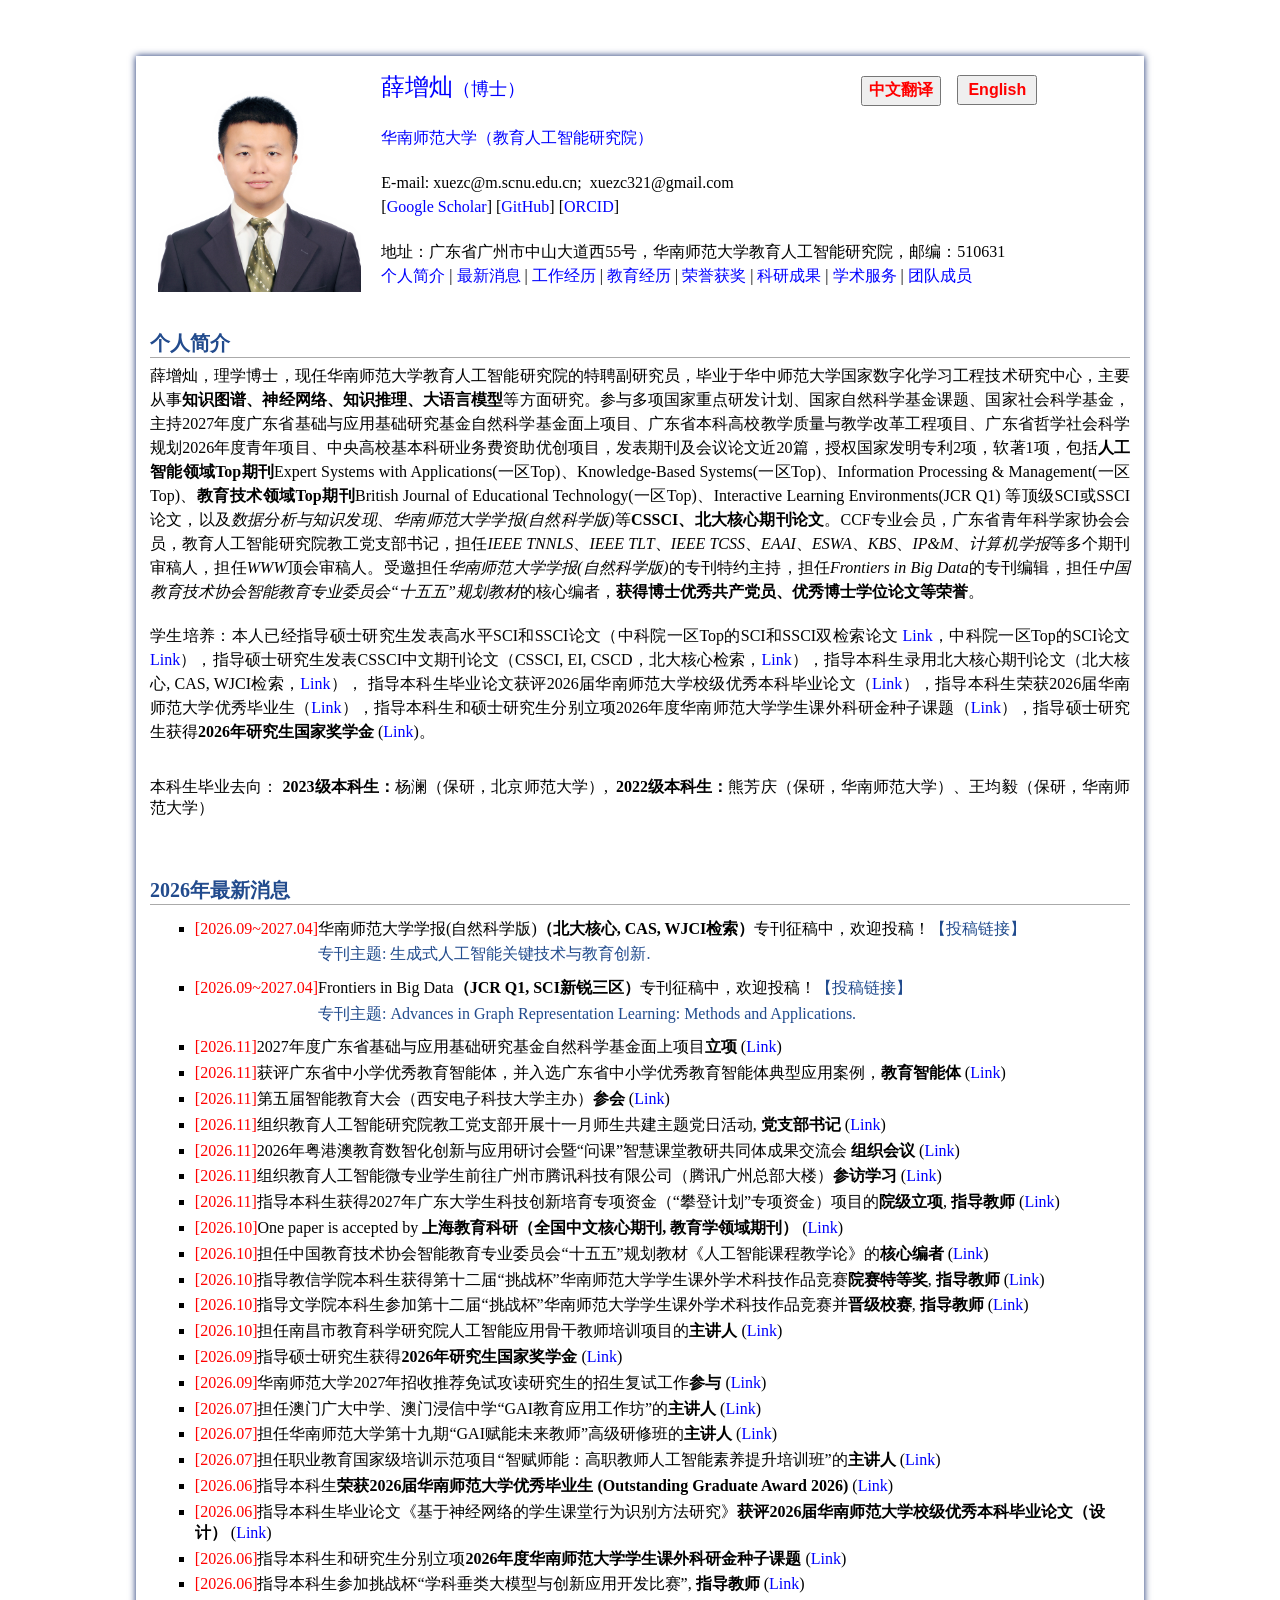
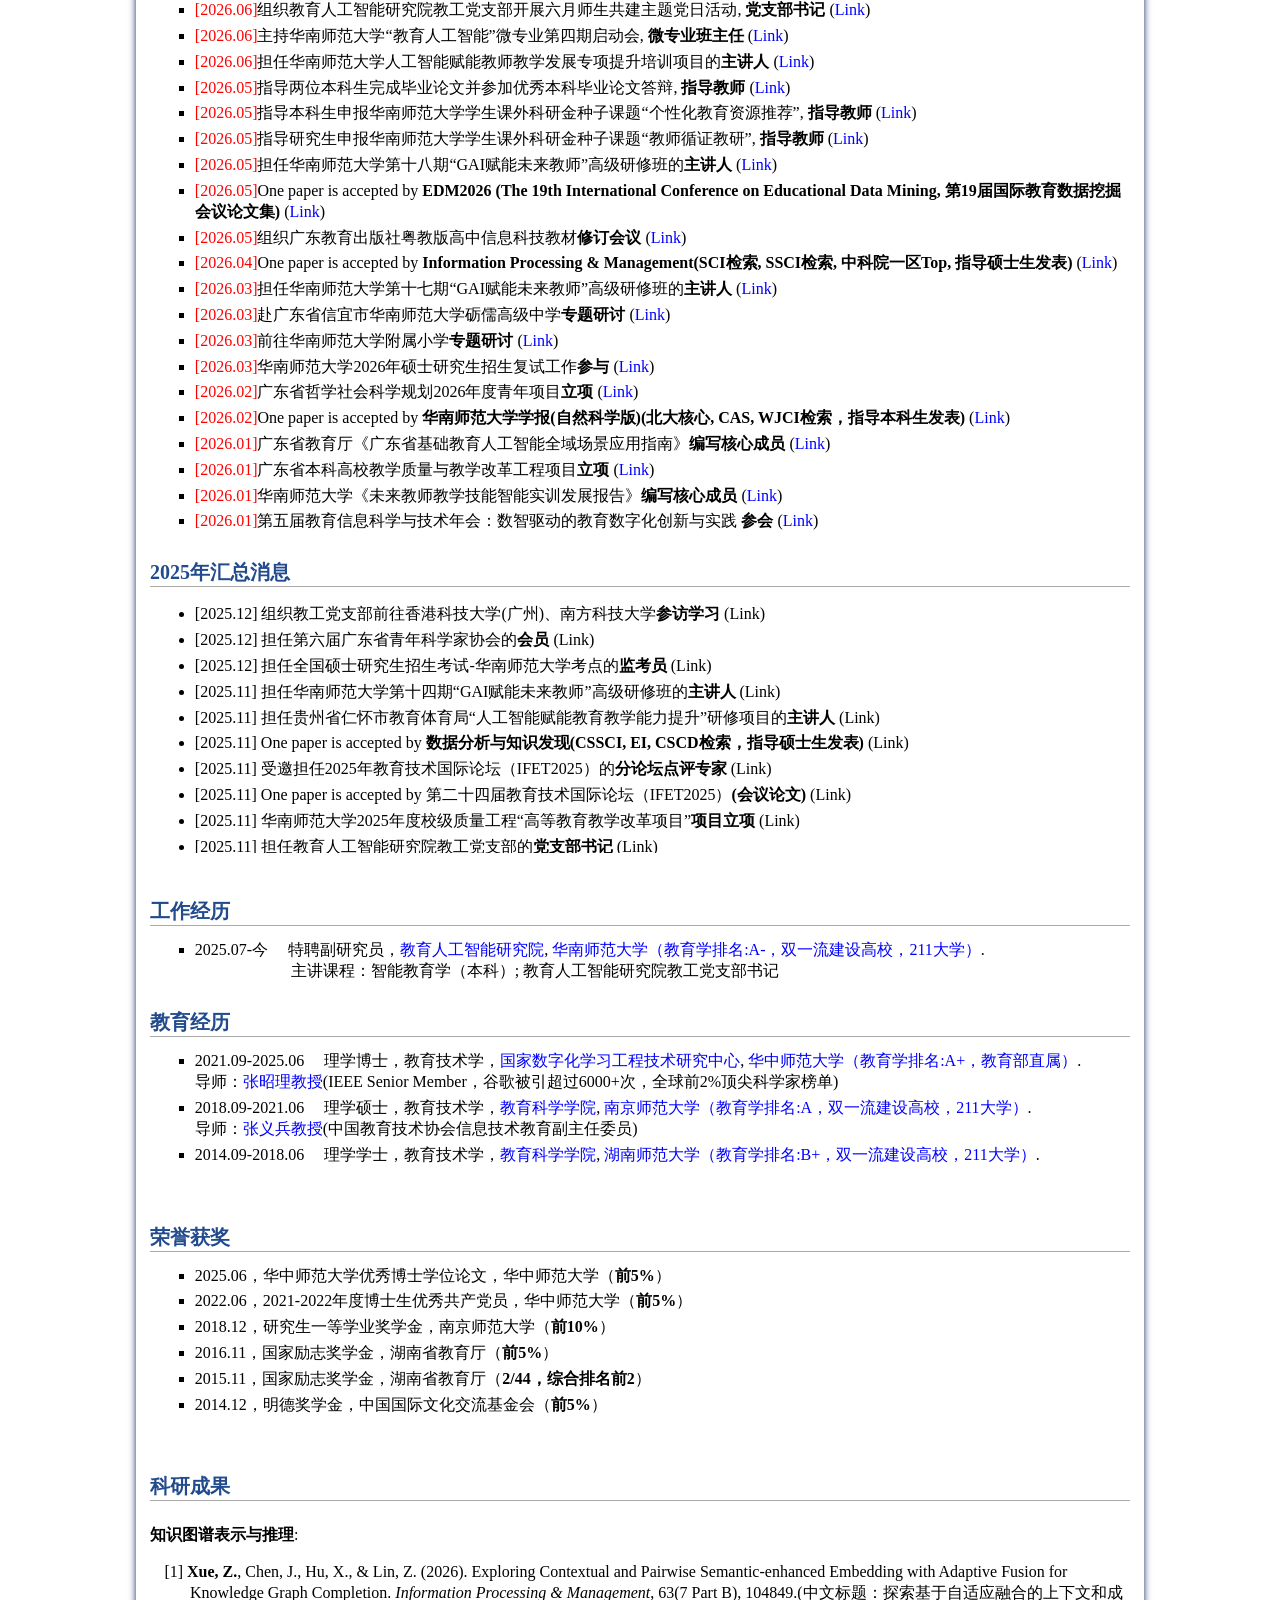
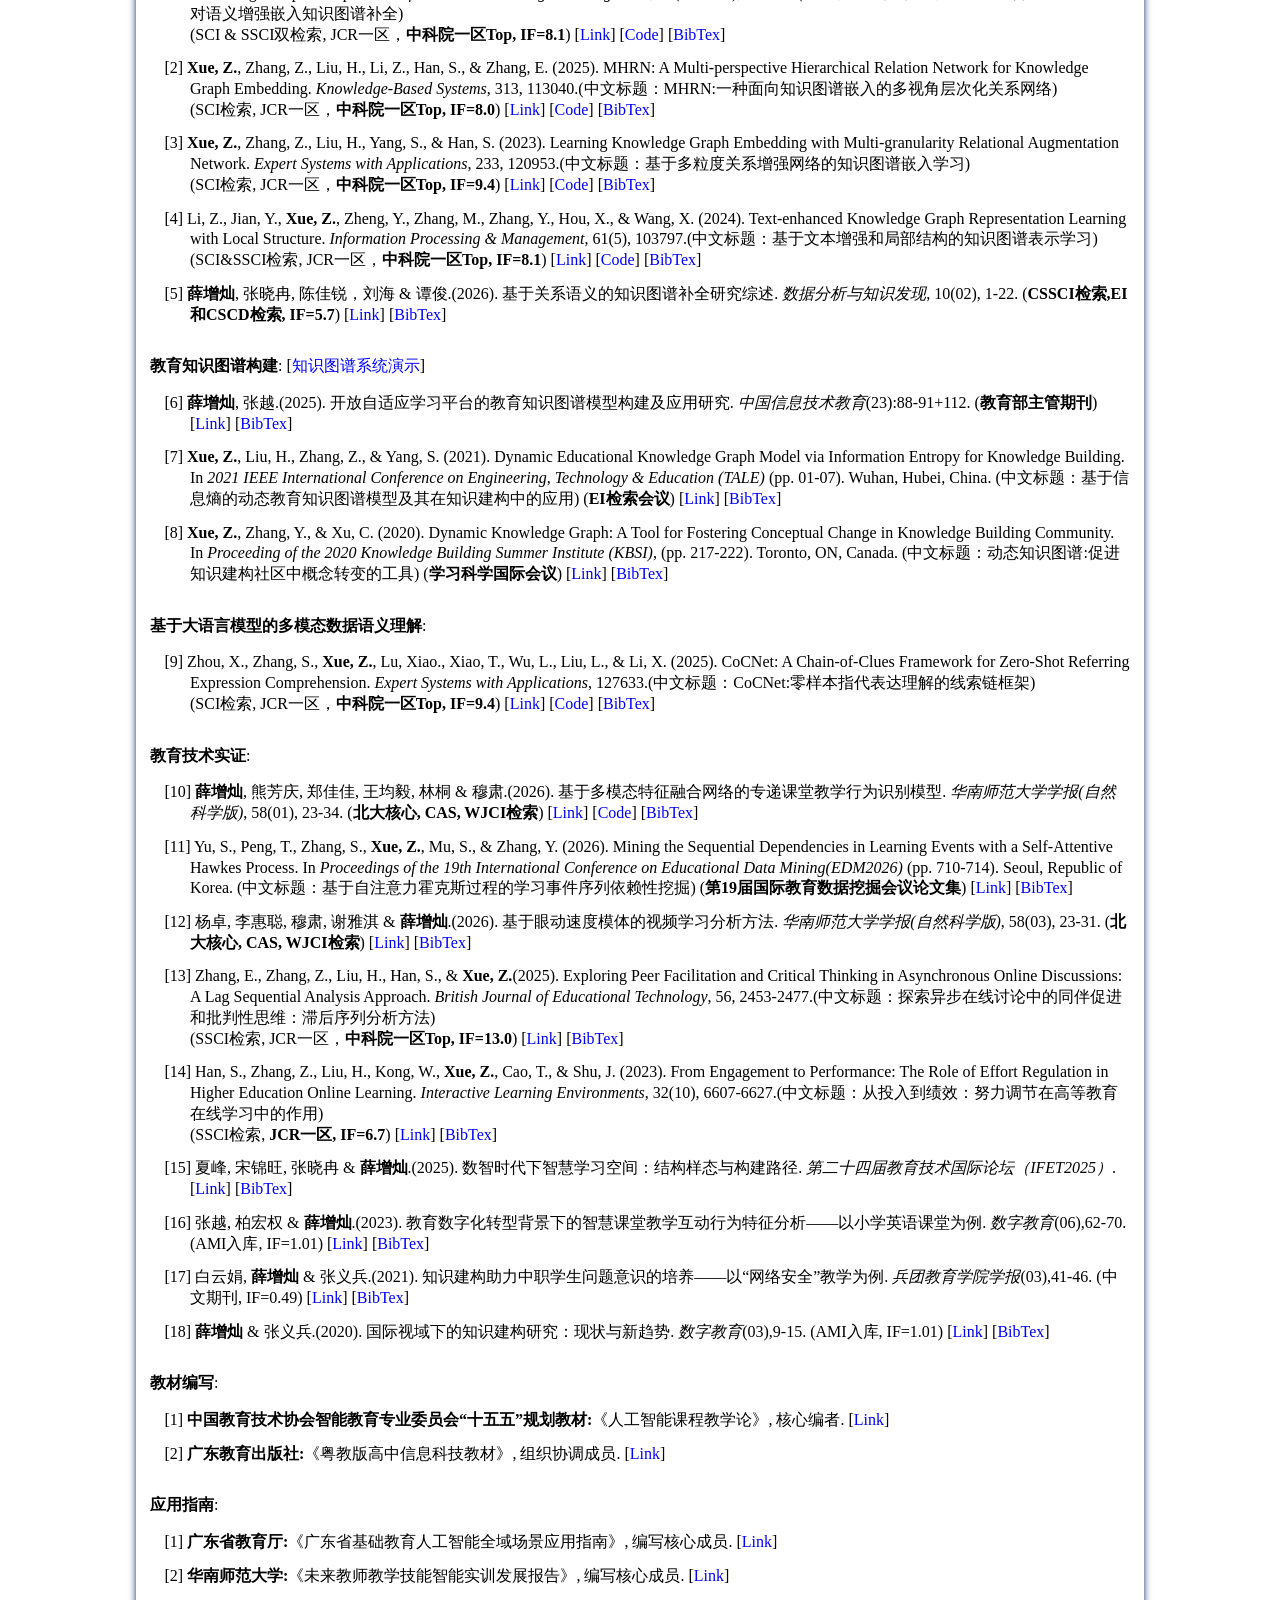
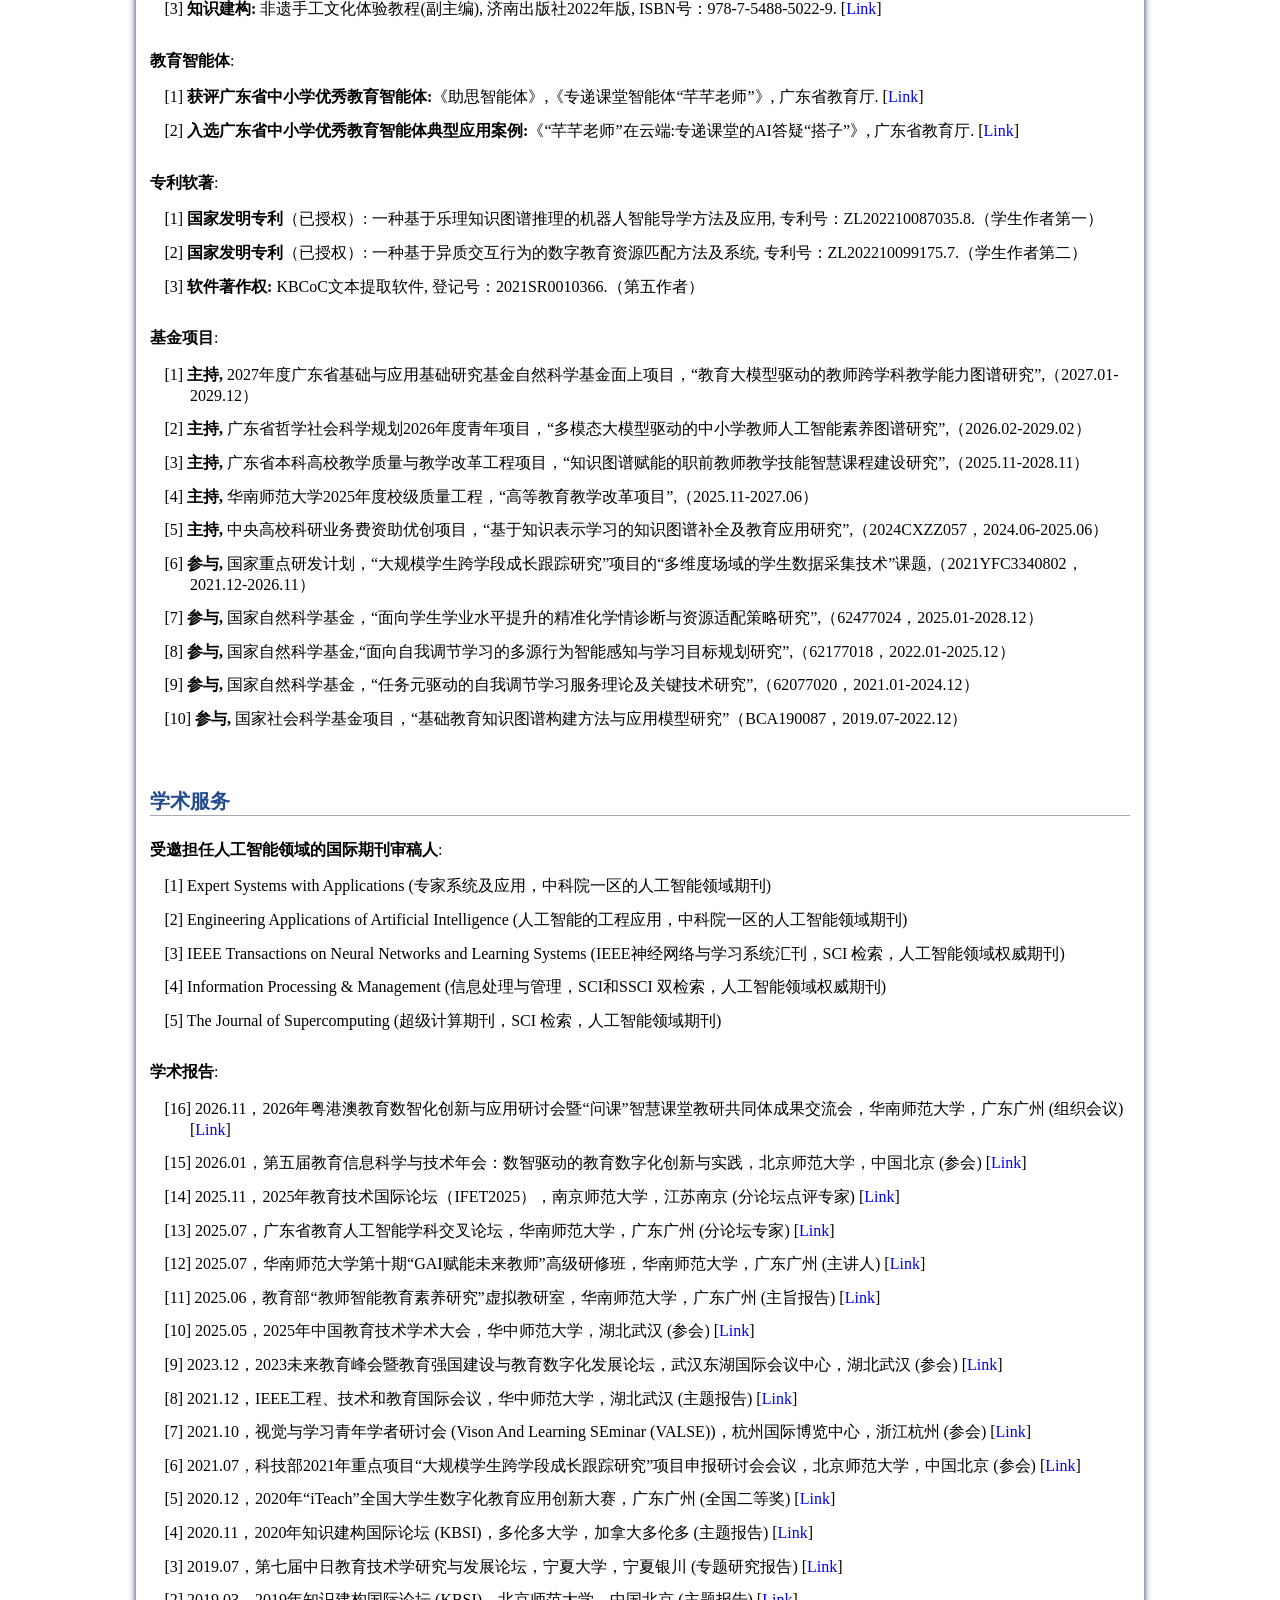
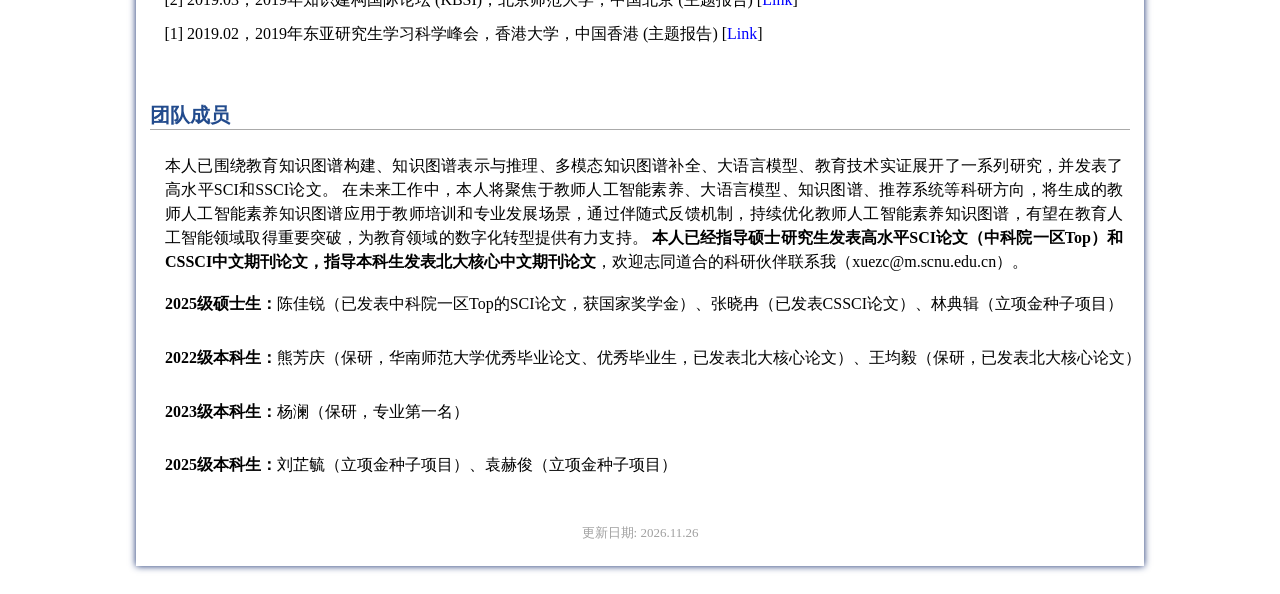
<file: index.html>
<!DOCTYPE html PUBLIC "-//W3C//DTD XHTML 1.1//EN" "http://www.w3.org/TR/xhtml11/DTD/xhtml11.dtd">
<html xmlns="http://www.w3.org/1999/xhtml" xml:lang="en">
<head>
<meta name="robots" content="index, follow" />
<meta name="generator" content="jemdoc, see http://jemdoc.jaboc.net/" />
<meta http-equiv="Content-Type" content="text/html;charset=utf-8" />
<meta name="keywords" content="Zengcan Xue, Central China Normal University">
<link rel="stylesheet" href="./Files/jemdoc.css" type="text/css" />
<script src="jquery.min.js"></script>
<link rel="shortcut icon" href="./Files/favicon.ico">
<title>Zengcan Xue</title>
</head>
 
 
<body>

<a id="home" class="anchor"></a>
<div id="container"> 
<div class="container"> 

<table class="imgtable"><tr><td>

<a href="./"><img src="./Files/Zengcan_Xue.jpg" alt="" height="215px" /></a>&nbsp;</td>
<!-- <td align="left"><p><a href="./"><font size="5">薛增灿</font><font size="4"; font style="font-family:Microsoft YaHei">（博士研究生）</font><font size="4"></font></a><br /> -->
<td align="left"><p><a href="./"><font size="5">薛增灿</font><font size="4"; font style="font-family:Microsoft YaHei">（博士）</font></a>&emsp;&emsp;&emsp;&emsp;&emsp;&emsp;&emsp;&emsp;&emsp;&emsp;&emsp;&emsp;&emsp;&emsp;&emsp;&emsp;&emsp;&emsp;&emsp;&emsp;&emsp;<a href="./"><button style="height:30px; width:80px;"><font size="3" color="red"><b>中文翻译</b></font></button></a>&emsp;<a href="./eng.html"><button style="height:30px; width:80px;"><font size="3" color="red"><b>English</b></font></button></a><br />
<br />

<font style="line-height:1.5;">
<a href="https://www.scnu.edu.cn/" target="_blank">华南师范大学</a><a href="http://aied.scnu.edu.cn/" target="_blank">（教育人工智能研究院）</a><br />
<!-- <a href="http://nercel.ccnu.edu.cn/" target="_blank">国家数字化学习工程技术研究中心</a><br /> -->
</font>
<br />

<font style="line-height:1.5;">
E-mail: xuezc@m.scnu.edu.cn;&nbsp;&nbsp;xuezc321@gmail.com <br />
[<a href="https://scholar.google.com/citations?user=dB3uz4kAAAAJ&hl=en&oi=ao" target="_blank">Google Scholar</a>]
[<a href="https://github.com/zengcanxue/" target="_blank">GitHub</a>]
[<a href="https://orcid.org/0000-0002-0703-6036" target="_blank">ORCID</a>]

<!-- [<a href= "./Files/Zengcan_CV.pdf" target="_blank">中文简历PDF</a>]<br /> -->
<br />
</font>
<br />

<font style="line-height:1.5;">
地址：广东省广州市中山大道西55号，华南师范大学教育人工智能研究院，邮编：510631<br />
<class="staffshortcut">
 <A HREF="#Introduction">个人简介</A> |
 <A HREF="#News">最新消息</A> |
 <A HREF="#Work">工作经历</A> |
 <A HREF="#Education">教育经历</A> |
 <A HREF="#Awards">荣誉获奖</A> |
 <A HREF="#Publications">科研成果</A> |
 <!--<A HREF="#Future">未来研究</A> |-->
 <A HREF="#Services">学术服务</A> |
  <A HREF="#Students">团队成员</A> 
</font>
<br />
 

</td></tr></table>


<A NAME="Introduction"><h2>个人简介</h2></A>
<p style="text-align:justify; text-justify:inter-ideograph;">
<font style="line-height:1.5;">
薛增灿，理学博士，现任华南师范大学教育人工智能研究院的特聘副研究员，毕业于华中师范大学国家数字化学习工程技术研究中心，主要从事<b>知识图谱、神经网络、知识推理、大语言模型</b>等方面研究。参与多项国家重点研发计划、国家自然科学基金课题、国家社会科学基金，主持2027年度广东省基础与应用基础研究基金自然科学基金面上项目、广东省本科高校教学质量与教学改革工程项目、广东省哲学社会科学规划2026年度青年项目、中央高校基本科研业务费资助优创项目，发表期刊及会议论文近20篇，授权国家发明专利2项，软著1项，包括<b>人工智能领域Top期刊</b>Expert Systems with Applications(一区Top)、Knowledge-Based Systems(一区Top)、Information Processing & Management(一区Top)、<b>教育技术领域Top期刊</b>British Journal of Educational Technology(一区Top)、Interactive Learning Environments(JCR Q1) 等顶级SCI或SSCI论文，以及<i>数据分析与知识发现</i>、<i>华南师范大学学报(自然科学版)</i>等<b>CSSCI、北大核心期刊论文</b>。CCF专业会员，广东省青年科学家协会会员，教育人工智能研究院教工党支部书记，担任<i>IEEE TNNLS</i>、<i>IEEE TLT</i>、<i>IEEE TCSS</i>、<i>EAAI</i>、<i>ESWA</i>、<i>KBS</i>、<i>IP&M</i>、<i>计算机学报</i>等多个期刊审稿人，担任<i>WWW</i>顶会审稿人。受邀担任<i>华南师范大学学报(自然科学版)</i>的专刊特约主持，担任<i>Frontiers in Big Data</i>的专刊编辑，担任<i>中国教育技术协会智能教育专业委员会“十五五”规划教材</i>的核心编者，<b>获得博士优秀共产党员、优秀博士学位论文等荣誉</b>。
</font>
<br/>
<br/>
<font style="line-height:1.5;">
学生培养：本人已经指导硕士研究生发表高水平SCI和SSCI论文（中科院一区Top的SCI和SSCI双检索论文 <a href="https://www.sciencedirect.com/science/article/pii/S0306457326002402" target="_blank">Link</a>，中科院一区Top的SCI论文 <a href="https://doi.org/10.1016/j.eswa.2025.127633" target="_blank">Link</a>），指导硕士研究生发表CSSCI中文期刊论文（CSSCI, EI, CSCD，北大核心检索，<a href="https://kns.cnki.net/kcms2/article/abstract?v=Jz5IuRg0t00qOaE8B2vV1NI0uGMBuKO5TXzwONFJlWpHMwQhNzYSnb8H0MWw3aN_8jAm45rh27cLYdLhxSb_n9RW2fpgFsH2IvSWLrShPOfHFBR6bCMyisrPWB6TLQDvsoUJpEBCiCn0gcq2G5BkG4WHeTFyDZqblWwVcbQ0Ucm1uar3Nib1lA==&uniplatform=NZKPT&language=CHS" target="_blank">Link</a>），指导本科生录用北大核心期刊论文（北大核心, CAS, WJCI检索，<a href="https://kns.cnki.net/kcms2/article/abstract?v=Omth-A4cfW8BmVZ5CAUQNZ56dzGfHE8_13Sm17bN_2MuZ6y2biBBtGRUne25nlgehoUlIAHpu5E6QihSa3vQSSGb6EAKPgG9rXBCT891HOFe0eBJECBEwxuKi8D3rgzMcvb-wVkEdJu-21Y0lCBiKxcYEa39FBMUYQfR-XjJ7TYhkEr_bkqvSg==&uniplatform=NZKPT&language=CHS" target="_blank">Link</a>），
指导本科生毕业论文获评2026届华南师范大学校级优秀本科毕业论文（<a href="https://jw.scnu.edu.cn/" target="_blank">Link</a>），指导本科生荣获2026届华南师范大学优秀毕业生（<a href="https://jw.scnu.edu.cn/" target="_blank">Link</a>），指导本科生和硕士研究生分别立项2026年度华南师范大学学生课外科研金种子课题（<a href="https://youth.scnu.edu.cn/announce/2026/0605/19090.html" target="_blank">Link</a>），指导硕士研究生获得<b>2026年研究生国家奖学金</b> (<a href="https://statics.scnu.edu.cn/pics/xsb/2025/0704/1751593752340362.pdf" target="_blank">Link</a>)。
</font>
 

<p style="text-align:justify; text-justify:inter-ideograph; padding-top:20px">
 本科生毕业去向：
    <b>2023级本科生：</b>杨澜（保研，北京师范大学）,&nbsp;
    <b>2022级本科生：</b>熊芳庆（保研，华南师范大学）、王均毅（保研，华南师范大学）
</p>

 
</p>
<br />

 
<A NAME="News"><h2>2026年最新消息</h2></A>
<ul>
<li> <font color="#FF0000">[2026.09~2027.04]</font>华南师范大学学报(自然科学版)<b>（北大核心, CAS, WJCI检索）</b>专刊征稿中，欢迎投稿！<a href="https://hnsf.cbpt.cnki.net/EditorE2N/index.aspx?t=1" target="_blank" style="color:#214b8d;">【投稿链接】</a></li>

<p>&nbsp;&nbsp;&nbsp;&nbsp;&nbsp;&nbsp;&nbsp;&nbsp;&nbsp;&nbsp;&nbsp;&nbsp;&nbsp;&nbsp;&nbsp;&nbsp;&nbsp;&nbsp;&nbsp;&nbsp;&nbsp;&nbsp;&nbsp;&nbsp;&nbsp;&nbsp;&nbsp;&nbsp;&nbsp;&nbsp;&nbsp;&nbsp;<a href="https://mp.weixin.qq.com/s/dhhjIxpAhI9_5QtCAtpYKg?scene=1" target="_blank" style="color:#214b8d;">专刊主题: 生成式人工智能关键技术与教育创新.</a></p>

<li> <font color="#FF0000">[2026.09~2027.04]</font>Frontiers in Big Data<b>（JCR Q1, SCI新锐三区）</b>专刊征稿中，欢迎投稿！<a href="https://www.frontiersin.org/research-topics/86587/advances-in-graph-representation-learning-methods-and-applications" target="_blank" style="color:#214b8d;">【投稿链接】</a></li>

<p>&nbsp;&nbsp;&nbsp;&nbsp;&nbsp;&nbsp;&nbsp;&nbsp;&nbsp;&nbsp;&nbsp;&nbsp;&nbsp;&nbsp;&nbsp;&nbsp;&nbsp;&nbsp;&nbsp;&nbsp;&nbsp;&nbsp;&nbsp;&nbsp;&nbsp;&nbsp;&nbsp;&nbsp;&nbsp;&nbsp;&nbsp;&nbsp;<a href="https://mp.weixin.qq.com/s/-kBjruR7-q_QPgoQYM0x0g" target="_blank" style="color:#214b8d;">专刊主题: Advances in Graph Representation Learning: Methods and Applications.</a></p>
 
 <!--<li> <font color="#FF0000">[2026.08]</font>One paper is accepted by <b>华南师范大学学报(自然科学版)(北大核心, CAS, WJCI检索)</b> (<a href="https://kns.cnki.net/kcms2/article/abstract?v=aklyyih3bOfx5nlSkutKYuiJFiMiVUjAxCIxG3WybQVW0e2ov8IcUd7Oj8bmKcLYLIyPll8EdSq4kB_IhNko5zE2PCiQjnVkNBuxwek0f1eHakAyDch667L7RoP3UAOiPR64fKur-weh_jKK8OSEWqh9GYoyNCu2HJZAwy-ke30fee_-aMWuow==&uniplatform=NZKPT&language=CHS" target="_blank">Link</a>) </li>-->
 
 <li> <font color="#FF0000">[2026.11]</font>2027年度广东省基础与应用基础研究基金自然科学基金面上项目<b>立项</b> (<a href="https://gdstc.gd.gov.cn/zwgk_n/tzgg/content/post_4985297.html" target="_blank">Link</a>) </li>
 
 <li> <font color="#FF0000">[2026.11]</font>获评广东省中小学优秀教育智能体，并入选广东省中小学优秀教育智能体典型应用案例，<b>教育智能体</b> (<a href="https://edu.gd.gov.cn/zwgknew/gsgg/content/post_4978723.html" target="_blank">Link</a>) </li>
 
 <li> <font color="#FF0000">[2026.11]</font>第五届智能教育大会（西安电子科技大学主办）<b>参会</b> (<a href="https://ccse.xidian.edu.cn/5th" target="_blank">Link</a>) </li>

 <li> <font color="#FF0000">[2026.11]</font>组织教育人工智能研究院教工党支部开展十一月师生共建主题党日活动, <b>党支部书记</b> (<a href="http://aied.scnu.edu.cn/a/20261121/946.html" target="_blank">Link</a>) </li>

 <li> <font color="#FF0000">[2026.11]</font>2026年粤港澳教育数智化创新与应用研讨会暨“问课”智慧课堂教研共同体成果交流会 <b>组织会议</b> (<a href="http://gd.news.cn/20261108/170afb16802241ccbb5617ad156cd0df/c.html" target="_blank">Link</a>) </li>
 
 <li> <font color="#FF0000">[2026.11]</font>组织教育人工智能微专业学生前往广州市腾讯科技有限公司（腾讯广州总部大楼）<b>参访学习</b> (<a href="http://aied.scnu.edu.cn/a/20261115/937.html" target="_blank">Link</a>) </li>
 
 <li> <font color="#FF0000">[2026.11]</font>指导本科生获得2027年广东大学生科技创新培育专项资金（“攀登计划”专项资金）项目的<b>院级立项</b>, <b>指导教师</b> (<a href="https://youth.scnu.edu.cn/announce/2026/1030/19401.html" target="_blank">Link</a>) </li>

 <li> <font color="#FF0000">[2026.10]</font>One paper is accepted by <b>上海教育科研（全国中文核心期刊, 教育学领域期刊）</b> (<a href="https://navi.cnki.net/knavi/detail?p=aheN1OJ9hiUxdtqmoTFsPtIbt1MlkB3kwPOrSA44vLWgd0QzJFfJoEnbNgJgWhK1yrw80gpbq4keh6lcQViwl5kylCPAuWpiv_0KrONdnCk=" target="_blank">Link</a>) </li>

 <li> <font color="#FF0000">[2026.10]</font>担任中国教育技术协会智能教育专业委员会“十五五”规划教材《人工智能课程教学论》的<b>核心编者</b> (<a href="https://mp.weixin.qq.com/s/7NY-LtolZcdZoAGtXkT17g" target="_blank">Link</a>) </li>

 <li> <font color="#FF0000">[2026.10]</font>指导教信学院本科生获得第十二届“挑战杯”华南师范大学学生课外学术科技作品竞赛<b>院赛特等奖</b>, <b>指导教师</b> (<a href="https://youth.scnu.edu.cn/announce/2026/0929/19293.html" target="_blank">Link</a>) </li>

 <li> <font color="#FF0000">[2026.10]</font>指导文学院本科生参加第十二届“挑战杯”华南师范大学学生课外学术科技作品竞赛并<b>晋级校赛</b>, <b>指导教师</b> (<a href="https://youth.scnu.edu.cn/announce/2026/0929/19293.html" target="_blank">Link</a>) </li>

 <li> <font color="#FF0000">[2026.10]</font>担任南昌市教育科学研究院人工智能应用骨干教师培训项目的<b>主讲人</b> (<a href="https://ncjy.nceduc.cn/info/1059/1415.htm" target="_blank">Link</a>) </li>

 <li> <font color="#FF0000">[2026.09]</font>指导硕士研究生获得<b>2026年研究生国家奖学金</b> (<a href="https://statics.scnu.edu.cn/pics/xsb/2025/0704/1751593752340362.pdf" target="_blank">Link</a>) </li>

 <li> <font color="#FF0000">[2026.09]</font>华南师范大学2027年招收推荐免试攻读研究生的招生复试工作<b>参与</b> (<a href="http://site.scnu.edu.cn/a/20260916/2352.html" target="_blank">Link</a>) </li>

 <li> <font color="#FF0000">[2026.07]</font>担任澳门广大中学、澳门浸信中学“GAI教育应用工作坊”的<b>主讲人</b> (<a href="http://aied.scnu.edu.cn/a/20260725/887.html" target="_blank">Link</a>) </li>

<li> <font color="#FF0000">[2026.07]</font>担任华南师范大学第十九期“GAI赋能未来教师”高级研修班的<b>主讲人</b> (<a href="http://aied.scnu.edu.cn/a/20260723/845.html" target="_blank">Link</a>) </li>

<li> <font color="#FF0000">[2026.07]</font>担任职业教育国家级培训示范项目“智赋师能：高职教师人工智能素养提升培训班”的<b>主讲人</b> (<a href="https://teacher.vocational.smartedu.cn/h/subject/pxsfxm/" target="_blank">Link</a>) </li>

<li> <font color="#FF0000">[2026.06]</font>指导本科生<b>荣获2026届华南师范大学优秀毕业生 (Outstanding Graduate Award 2026)</b> (<a href="https://jw.scnu.edu.cn/" target="_blank">Link</a>) </li>

<li> <font color="#FF0000">[2026.06]</font>指导本科生毕业论文《基于神经网络的学生课堂行为识别方法研究》<b>获评2026届华南师范大学校级优秀本科毕业论文（设计）</b> (<a href="https://jw.scnu.edu.cn/" target="_blank">Link</a>) </li>

<li> <font color="#FF0000">[2026.06]</font>指导本科生和研究生分别立项<b>2026年度华南师范大学学生课外科研金种子课题</b> (<a href="https://youth.scnu.edu.cn/announce/2026/0605/19090.html" target="_blank">Link</a>) </li>

<li> <font color="#FF0000">[2026.06]</font>指导本科生参加挑战杯“学科垂类大模型与创新应用开发比赛”, <b>指导教师</b> (<a href="https://youth.scnu.edu.cn/announce/2026/0430/19032.html" target="_blank">Link</a>) </li>

<li> <font color="#FF0000">[2026.06]</font>组织教育人工智能研究院教工党支部开展六月师生共建主题党日活动, <b>党支部书记</b> (<a href="http://aied.scnu.edu.cn/a/20260626/833.html" target="_blank">Link</a>) </li>

<li> <font color="#FF0000">[2026.06]</font>主持华南师范大学“教育人工智能”微专业第四期启动会, <b>微专业班主任</b> (<a href="http://aied.scnu.edu.cn/a/20260616/829.html" target="_blank">Link</a>) </li>
 
<li> <font color="#FF0000">[2026.06]</font>担任华南师范大学人工智能赋能教师教学发展专项提升培训项目的<b>主讲人</b> (<a href="https://news.scnu.edu.cn/73081/4" target="_blank">Link</a>) </li>

<li> <font color="#FF0000">[2026.05]</font>指导两位本科生完成毕业论文并参加优秀本科毕业论文答辩, <b>指导教师</b> (<a href="https://lib.scnu.edu.cn/resource/xueweilunwen/guancangzhibenxueweilunwenfenb/" target="_blank">Link</a>) </li>

<li> <font color="#FF0000">[2026.05]</font>指导本科生申报华南师范大学学生课外科研金种子课题“个性化教育资源推荐”, <b>指导教师</b> (<a href="https://youth.scnu.edu.cn/announce/2026/0407/19006.html" target="_blank">Link</a>) </li>

<li> <font color="#FF0000">[2026.05]</font>指导研究生申报华南师范大学学生课外科研金种子课题“教师循证教研”, <b>指导教师</b> (<a href="https://youth.scnu.edu.cn/announce/2026/0407/19006.html" target="_blank">Link</a>) </li>
 
<li> <font color="#FF0000">[2026.05]</font>担任华南师范大学第十八期“GAI赋能未来教师”高级研修班的<b>主讲人</b> (<a href="http://aied.scnu.edu.cn/a/20260518/809.html" target="_blank">Link</a>) </li>

<li> <font color="#FF0000">[2026.05]</font>One paper is accepted by <b>EDM2026 (The 19th International Conference on Educational Data Mining, 第19届国际教育数据挖掘会议论文集)</b> (<a href="https://educationaldatamining.org/wp-content/uploads/2026/proceedings/2026.EDM.poster-demo-papers/2026.EDM.poster-demo-papers.383.pdf" target="_blank">Link</a>) </li>

<li> <font color="#FF0000">[2026.05]</font>组织广东教育出版社粤教版高中信息科技教材<b>修订会议</b> (<a href="http://aied.scnu.edu.cn/a/20260512/830.html" target="_blank">Link</a>) </li>

<li> <font color="#FF0000">[2026.04]</font>One paper is accepted by <b>Information Processing & Management(SCI检索, SSCI检索, 中科院一区Top, 指导硕士生发表)</b> (<a href="https://www.sciencedirect.com/science/article/pii/S0306457326002402" target="_blank">Link</a>) </li>

<li> <font color="#FF0000">[2026.03]</font>担任华南师范大学第十七期“GAI赋能未来教师”高级研修班的<b>主讲人</b> (<a href="http://aied.scnu.edu.cn/a/20260330/782.html" target="_blank">Link</a>) </li>

<li> <font color="#FF0000">[2026.03]</font>赴广东省信宜市华南师范大学砺儒高级中学<b>专题研讨</b> (<a href="http://aied.scnu.edu.cn/a/20260326/777.html" target="_blank">Link</a>) </li>

<li> <font color="#FF0000">[2026.03]</font>前往华南师范大学附属小学<b>专题研讨</b> (<a href="http://hnsdfx.scnu.edu.cn/" target="_blank">Link</a>) </li>

<li> <font color="#FF0000">[2026.03]</font>华南师范大学2026年硕士研究生招生复试工作<b>参与</b> (<a href="https://yz.scnu.edu.cn/" target="_blank">Link</a>) </li>

<li> <font color="#FF0000">[2026.02]</font>广东省哲学社会科学规划2026年度青年项目<b>立项</b> (<a href="http://www.gdpplgopss.org.cn/" target="_blank">Link</a>) </li>

<li> <font color="#FF0000">[2026.02]</font>One paper is accepted by <b>华南师范大学学报(自然科学版)(北大核心, CAS, WJCI检索，指导本科生发表)</b> (<a href="https://kns.cnki.net/kcms2/article/abstract?v=Omth-A4cfW8BmVZ5CAUQNZ56dzGfHE8_13Sm17bN_2MuZ6y2biBBtGRUne25nlgehoUlIAHpu5E6QihSa3vQSSGb6EAKPgG9rXBCT891HOFe0eBJECBEwxuKi8D3rgzMcvb-wVkEdJu-21Y0lCBiKxcYEa39FBMUYQfR-XjJ7TYhkEr_bkqvSg==&uniplatform=NZKPT&language=CHS" target="_blank">Link</a>) </li>

<li> <font color="#FF0000">[2026.01]</font>广东省教育厅《广东省基础教育人工智能全域场景应用指南》<b>编写核心成员</b> (<a href="https://edu.gd.gov.cn/zwgknew/jyzcfg/dfjyzcfg/content/post_4833995.html" target="_blank">Link</a>) </li>

<li> <font color="#FF0000">[2026.01]</font>广东省本科高校教学质量与教学改革工程项目<b>立项</b> (<a href="https://edu.gd.gov.cn/" target="_blank">Link</a>) </li>

<li> <font color="#FF0000">[2026.01]</font>华南师范大学《未来教师教学技能智能实训发展报告》<b>编写核心成员</b> (<a href="https://www.sgpjbg.com.cn/baogao/870622.html" target="_blank">Link</a>) </li>

<li> <font color="#FF0000">[2026.01]</font>第五届教育信息科学与技术年会：数智驱动的教育数字化创新与实践&nbsp;<b>参会</b> (<a href="https://mp.weixin.qq.com/s/wQDVW_MfgZB4-WcETw2MVQ" target="_blank">Link</a>) </li>

</ul>



 <a name="News"><h2><i class="fa-solid fa-newspaper"></i> 2025年汇总消息</h2></a>

<div style="max-height: 260px; overflow-y: auto;">

<ul style="text-align:justify; text-justify:inter-ideograph; padding-left:40px; padding-right:20px; list-style: disc;">

<li> <font color="#000000">[2025.12]</font> 组织教工党支部前往香港科技大学(广州)、南方科技大学<b>参访学习</b> (<a href="http://aied.scnu.edu.cn/a/20251204/695.html" target="_blank" style="color: #000000;">Link</a>) </li>

 <li> <font color="#000000">[2025.12]</font> 担任第六届广东省青年科学家协会的<b>会员</b> (<a href="https://mp.weixin.qq.com/s/m10f8Ex7FhV9YHoMFIMikw" target="_blank" style="color: #000000;">Link</a>) </li>

<li> <font color="#000000">[2025.12]</font> 担任全国硕士研究生招生考试-华南师范大学考点的<b>监考员</b> (<a href="https://yz.scnu.edu.cn/" target="_blank" style="color: #000000;">Link</a>) </li>

<li> <font color="#000000">[2025.11]</font> 担任华南师范大学第十四期“GAI赋能未来教师”高级研修班的<b>主讲人</b> (<a href="http://aied.scnu.edu.cn/a/20251130/692.html" target="_blank" style="color: #000000;">Link</a>) </li>

<li> <font color="#000000">[2025.11]</font> 担任贵州省仁怀市教育体育局“人工智能赋能教育教学能力提升”研修项目的<b>主讲人</b> (<a href="https://rh.gov.cn/jgsz/bmpd/sjyj/dwzz/" target="_blank" style="color: #000000;">Link</a>) </li>
 
<li> <font color="#000000">[2025.11]</font> One paper is accepted by <b>数据分析与知识发现(CSSCI, EI, CSCD检索，指导硕士生发表)</b> (<a href="https://kns.cnki.net/kcms2/article/abstract?v=4J3GFaKSuTPtAcPcg8SncVsHCBHm0IN8LKBHS2iv0HDD3ISMCh7zM_R4s8PhmEFOmpOxs0I8zEM-2QdO4QnB24l-OvXuX_URyS4gmb4ZG_d0zRKYf_pKcIS5FNmXE5yumV6nYaBSI0MEknJ7J0DN9JAE1ub8ciO07s_XvD5RbGfNRUjq727tFg==&uniplatform=NZKPT&language=CHS" target="_blank" style="color: #000000;">Link</a>) </li>

<li> <font color="#000000">[2025.11]</font> 受邀担任2025年教育技术国际论坛（IFET2025）的<b>分论坛点评专家</b> (<a href="https://mp.weixin.qq.com/s/NnG1fCHBuwbE2eyYQIQ7dw" target="_blank" style="color: #000000;">Link</a>) </li>

<li> <font color="#000000">[2025.11]</font> One paper is accepted by 第二十四届教育技术国际论坛（IFET2025）<b>(会议论文)</b> (<a href="https://mp.weixin.qq.com/s/yNY8xHs5YbHpkCQjnDAU0w" target="_blank" style="color: #000000;">Link</a>) </li>

<li> <font color="#000000">[2025.11]</font> 华南师范大学2025年度校级质量工程“高等教育教学改革项目”<b>项目立项</b> (<a href="https://www.scnu.edu.cn/" target="_blank" style="color: #000000;">Link</a>) </li>

<li> <font color="#000000">[2025.11]</font> 担任教育人工智能研究院教工党支部的<b>党支部书记</b> (<a href="http://aied.scnu.edu.cn/a/20251105/673.html" target="_blank" style="color: #000000;">Link</a>) </li>
 
<li> <font color="#000000">[2025.10]</font> 担任广东省高校青教赛优秀代表“人工智能教学应用能力提升”专题研修班的<b>主讲人</b> (<a href="https://mp.weixin.qq.com/s/W19qKcfd3hMhwZGW5D89-w" target="_blank" style="color: #000000;">Link</a>) </li>

<li> <font color="#000000">[2025.09]</font> 担任广东省高等教育学会教育技术专业委员会的<b>理事</b> (<a href="https://www.gdgjxh.org.cn/details/4040.html" target="_blank" style="color: #000000;">Link</a>) </li>

<li> <font color="#000000">[2025.08]</font> One paper is accepted by 中国信息技术教育<b>(教育部主管期刊)</b> (<a href="https://kns.cnki.net/kcms2/article/abstract?v=lqoStndJ5wF5SSUcrYmoEZy3ZaynTfHdqIKILXC3cyN8u0xFBYUmFsk7SbX-PkdlB3rU3JsVt7jzi79hA5sHmi6rUoOkk64ToUQ2W0MVFxIjaHjyALLZlniKbbtSEnqeJuddQyYFppXzsOw9dtgV5Gnz45lUV94yZXk9ukZb0sMUckIVcqILvw==&uniplatform=NZKPT&language=CHS" style="color: #000000;">Link</a>) </li>
 
<li> <font color="#000000">[2025.08]</font> 担任华南师范大学第十一期“GAI赋能未来教师”高级研修班的<b>主讲人</b> (<a href="http://aied.scnu.edu.cn/a/20250803/641.html" target="_blank" style="color: #000000;">Link</a>) </li>
 
<li> <font color="#000000">[2025.07]</font> 受邀担任广东省教育人工智能学科交叉论坛的<b>分论坛专家</b> (<a href="https://mp.weixin.qq.com/s/wVJfPs8TxQmx-kdBRjMo7w" target="_blank" style="color: #000000;">Link</a>) </li>
 
<li> <font color="#000000">[2025.07]</font> 担任华南师范大学第十期“GAI赋能未来教师”高级研修班的<b>主讲人</b> (<a href="https://mp.weixin.qq.com/s/M1EvNzXKsUXEMOIXhBNDDA" target="_blank" style="color: #000000;">Link</a>) </li>

<li> <font color="#000000">[2025.06]</font> 应教育部“教师智能教育素养研究”虚拟教研室邀请做<b>主旨报告</b> (<a href="http://aied.scnu.edu.cn/a/20250607/596.html" target="_blank" style="color: #000000;">Link</a>) </li>
 
<li> <font color="#000000">[2025.06]</font> 博士毕业论文《基于多视角关系语义的知识图谱补全方法研究》被评为<b>华中师范大学优秀博士学位论文</b> (<a href="https://www.ccnu.edu.cn/" target="_blank" style="color: #000000;">Link</a>) </li>

<li> <font color="#000000">[2025.05]</font> 博士毕业论文《基于多视角关系语义的知识图谱补全方法研究》盲审、答辩<b>全优</b> (<a href="https://www.ccnu.edu.cn/" target="_blank" style="color: #000000;">Link</a>) </li>
 
<li> <font color="#000000">[2025.04]</font> One paper is accepted by <b>Expert Systems with Applications(指导硕士发表)</b> (<a href="https://doi.org/10.1016/j.eswa.2025.127633" target="_blank" style="color: #000000;">Link</a>) </li>
 
<li> <font color="#000000">[2025.03]</font> One paper is accepted by <b>British Journal of Educational Technology(教育技术顶刊)</b> (<a href="https://bera-journals.onlinelibrary.wiley.com/doi/10.1111/bjet.13583" target="_blank" style="color: #000000;">Link</a>) </li>

<li> <font color="#000000">[2025.01]</font> One paper is accepted by <b>Knowledge-Based Systems(中科院一区Top)</b> (<a href="https://www.sciencedirect.com/science/article/pii/S0950705125000875" target="_blank" style="color: #000000;">Link</a>) </li>


</ul>
</div>
<br />

<A NAME="Work"><h2>工作经历</h2></A>
<ul>
<!-- <li>2021.09-2025.06  &nbsp;&nbsp;&nbsp;&nbsp;理学博士，教育技术学，<a href="http://nercel.ccnu.edu.cn/" target="_blank">国家数字化学习工程技术研究中心</a>,
    <a href="https://www.ccnu.edu.cn/" target="_blank">华中师范大学（教育学排名:A+，教育部直属）</a>.

 
<Li>2018.09-2021.06  &nbsp;&nbsp;&nbsp;&nbsp;理学硕士，教育技术学，<a href="http://jky.njnu.edu.cn/" target="_blank">教育科学学院</a>,
    <a href="http://www.njnu.edu.cn/" target="_blank">南京师范大学（教育学排名:A，双一流建设高校，211大学）</a>
-->
 
<li>2025.07-今  &nbsp;&nbsp;&nbsp;&nbsp;特聘副研究员，<a href="http://aied.scnu.edu.cn/" target="_blank">教育人工智能研究院</a>,
    <a href="https://www.scnu.edu.cn/" target="_blank">华南师范大学（教育学排名:A-，双一流建设高校，211大学）</a>.<br>
 &nbsp;&nbsp;&nbsp;&nbsp;&nbsp;&nbsp;&nbsp;&nbsp;&nbsp;&nbsp;&nbsp;&nbsp;&nbsp;&nbsp;&nbsp;&nbsp;&nbsp;&nbsp;&nbsp;&nbsp;&nbsp;&nbsp;&nbsp;
 主讲课程：智能教育学（本科）; 教育人工智能研究院教工党支部书记
</ul>


 
<A NAME="Education"><h2>教育经历</h2></A>
<ul>
<li>2021.09-2025.06  &nbsp;&nbsp;&nbsp;&nbsp;理学博士，教育技术学，<a href="http://nercel.ccnu.edu.cn/" target="_blank">国家数字化学习工程技术研究中心</a>,
    <a href="https://www.ccnu.edu.cn/" target="_blank">华中师范大学（教育学排名:A+，教育部直属）</a>.<br>
导师：<a href="https://foaie.ccnu.edu.cn/info/1152/3770.htm" target="_blank">张昭理教授</a>(IEEE Senior Member，谷歌被引超过6000+次，全球前2%顶尖科学家榜单)

 
<Li>2018.09-2021.06  &nbsp;&nbsp;&nbsp;&nbsp;理学硕士，教育技术学，<a href="http://jky.njnu.edu.cn/" target="_blank">教育科学学院</a>,
    <a href="http://www.njnu.edu.cn/" target="_blank">南京师范大学（教育学排名:A，双一流建设高校，211大学）</a>.<br>
 
导师：<a href="https://jky.njnu.edu.cn/info/1111/6981.htm" target="_blank">张义兵教授</a>(中国教育技术协会信息技术教育副主任委员)
 
<li>2014.09-2018.06  &nbsp;&nbsp;&nbsp;&nbsp;理学学士，教育技术学，<a href="https://jky.hunnu.edu.cn/" target="_blank">教育科学学院</a>,
<!--    <a href="http://zhxy.hubu.edu.cn/" target="_blank">Faculty of Resources and Environment Science</a>, -->
    <a href="https://www.hunnu.edu.cn/" target="_blank">湖南师范大学（教育学排名:B+，双一流建设高校，211大学）</a>.
</ul>
<br />

 

<A NAME="Awards"><h2>荣誉获奖</h2></A>
<font size="3"> 
<ul>

<!-- <li>202*.10，<font style="font-family:Microsoft YaHei">博士研究生国家奖学金，教育部（<b>1/40，全院唯一名额</b>）</font></li> -->

<li>2025.06，<font style="font-family:Microsoft YaHei">华中师范大学优秀博士学位论文，华中师范大学（<b>前5%</b>）</font></li>
 
<li>2022.06，<font style="font-family:Microsoft YaHei">2021-2022年度博士生优秀共产党员，华中师范大学（<b>前5%</b>）</font></li>

<li>2018.12，<font style="font-family:Microsoft YaHei">研究生一等学业奖学金，南京师范大学（<b>前10%</b>）</font></li>

<li>2016.11，<font style="font-family:Microsoft YaHei">国家励志奖学金，湖南省教育厅（<b>前5%</b>）</font></li>

<li>2015.11，<font style="font-family:Microsoft YaHei">国家励志奖学金，湖南省教育厅（<b>2/44，综合排名前2</b>）</font></li>

<li>2014.12，<font style="font-family:Microsoft YaHei">明德奖学金，中国国际文化交流基金会（<b>前5%</b>）</font></li>
</ul>


</font>
<br />






<A NAME="Publications"><h2>科研成果</h2></A>

<br />
<p><b>知识图谱表示与推理</b>: </p>
<font size="3">
<ul>


<p style="text-indent: -1.6rem;margin-left: 0rem;">
<span>[1] <b>Xue, Z.</b>, Chen, J., Hu, X., & Lin, Z. (2026).
Exploring Contextual and Pairwise Semantic-enhanced Embedding with Adaptive Fusion for Knowledge Graph Completion.
<i>Information Processing & Management</i>, 63(7 Part B), 104849.(中文标题：探索基于自适应融合的上下文和成对语义增强嵌入知识图谱补全)<br>
(SCI & SSCI双检索, JCR一区，<b>中科院一区Top, IF=8.1</b>)
[<a href= "https://www.sciencedirect.com/science/article/pii/S0306457326002402" target="_blank">Link</a>]
[<a href="https://github.com/ZengcanXUE/AdaCPN" target="_blank">Code</a>]
[<a href="./Files/BibTex/AdaCPN.bib" target="_blank">BibTex</a>]
</span>
</p>
 
<p style="text-indent: -1.6rem;margin-left: 0rem;">
<span>[2] <b>Xue, Z.</b>, Zhang, Z., Liu, H., Li, Z., Han, S., & Zhang, E. (2025).
MHRN: A Multi-perspective Hierarchical Relation Network for Knowledge Graph Embedding.
<i>Knowledge-Based Systems</i>, 313, 113040.(中文标题：MHRN:一种面向知识图谱嵌入的多视角层次化关系网络)<br>
(SCI检索, JCR一区，<b>中科院一区Top, IF=8.0</b>)
[<a href= "https://www.sciencedirect.com/science/article/pii/S0950705125000875" target="_blank">Link</a>]
[<a href="https://github.com/ZengcanXUE/MHRN" target="_blank">Code</a>]
[<a href="./Files/BibTex/MHRN.bib" target="_blank">BibTex</a>]
</span>
</p>

<p style="text-indent: -1.6rem;margin-left: 0rem;">
<span>[3] <b>Xue, Z.</b>, Zhang, Z., Liu, H., Yang, S., & Han, S. (2023).
Learning Knowledge Graph Embedding with Multi-granularity Relational Augmentation Network.
<i>Expert Systems with Applications</i>, 233, 120953.(中文标题：基于多粒度关系增强网络的知识图谱嵌入学习)<br>
 (SCI检索, JCR一区，<b>中科院一区Top, IF=9.4</b>)
[<a href= "https://www.sciencedirect.com/science/article/pii/S0957417423014550" target="_blank">Link</a>]
[<a href="https://github.com/ZengcanXUE/MRAN" target="_blank">Code</a>]
[<a href="./Files/BibTex/MRAN.bib" target="_blank">BibTex</a>]<br>
</span>
</p>
 
<p style="text-indent: -1.6rem;margin-left: 0rem;">
<span>[4] Li, Z., Jian, Y., <b>Xue, Z.</b>, Zheng, Y., Zhang, M., Zhang, Y., Hou, X., & Wang, X. (2024).
Text-enhanced Knowledge Graph Representation Learning with Local Structure.
<i>Information Processing & Management</i>, 61(5), 103797.(中文标题：基于文本增强和局部结构的知识图谱表示学习)<br>
(SCI&SSCI检索, JCR一区，<b>中科院一区Top, IF=8.1</b>)
[<a href= "https://www.sciencedirect.com/science/article/pii/S0306457324001560" target="_blank">Link</a>]
[<a href="https://github.com/HubuKG/TEGS" target="_blank">Code</a>]
[<a href="./Files/BibTex/TEGS.bib" target="_blank">BibTex</a>]
</span>
</p>

<p style="text-indent: -1.6rem;margin-left: 0rem;">
<span>[5] <b>薛增灿</b>, 张晓冉, 陈佳锐，刘海 & 谭俊.(2026).
基于关系语义的知识图谱补全研究综述.
<i>数据分析与知识发现</i>, 10(02), 1-22.
(<b>CSSCI检索,EI和CSCD检索, IF=5.7</b>)
[<a href="https://kns.cnki.net/kcms2/article/abstract?v=Jz5IuRg0t00qOaE8B2vV1NI0uGMBuKO5TXzwONFJlWpHMwQhNzYSnb8H0MWw3aN_8jAm45rh27cLYdLhxSb_n9RW2fpgFsH2IvSWLrShPOfHFBR6bCMyisrPWB6TLQDvsoUJpEBCiCn0gcq2G5BkG4WHeTFyDZqblWwVcbQ0Ucm1uar3Nib1lA==&uniplatform=NZKPT&language=CHS" target="_blank">Link</a>]
[<a href="./Files/BibTex/KG.bib" target="_blank">BibTex</a>]
</span>
</p>

</ul>
</font>
<br />


<p><b>教育知识图谱构建</b>: 
[<a href= "./Files/BibTex/VisualSystem.mp4" target="_blank">知识图谱系统演示</a>]
</p>
<font size="3"> 
<ul>

<p style="text-indent: -1.6rem;margin-left: 0rem;">
<span>[6] <b>薛增灿</b>, 张越.(2025).
开放自适应学习平台的教育知识图谱模型构建及应用研究.
<i>中国信息技术教育</i>(23):88-91+112.
(<b>教育部主管期刊</b>)
[<a href= "https://kns.cnki.net/kcms2/article/abstract?v=lqoStndJ5wF5SSUcrYmoEZy3ZaynTfHdqIKILXC3cyN8u0xFBYUmFsk7SbX-PkdlB3rU3JsVt7jzi79hA5sHmi6rUoOkk64ToUQ2W0MVFxIjaHjyALLZlniKbbtSEnqeJuddQyYFppXzsOw9dtgV5Gnz45lUV94yZXk9ukZb0sMUckIVcqILvw==&uniplatform=NZKPT&language=CHS" target="_blank">Link</a>]
[<a href="./Files/BibTex/XZZ.bib" target="_blank">BibTex</a>]
</span>
</p>

 <p style="text-indent: -1.6rem;margin-left: 0rem;">
<span>[7] <b>Xue, Z.</b>, Liu, H., Zhang, Z., & Yang, S. (2021).
Dynamic Educational Knowledge Graph Model via Information Entropy for Knowledge Building. In
<i>2021 IEEE International Conference on Engineering, Technology & Education (TALE)</i>
(pp. 01-07). Wuhan, Hubei, China. (中文标题：基于信息熵的动态教育知识图谱模型及其在知识建构中的应用) 
(<b>EI检索会议</b>)
[<a href= "https://ieeexplore.ieee.org/document/9678627" target="_blank">Link</a>]
[<a href="./Files/BibTex/DEKG.bib" target="_blank">BibTex</a>]
</span>
</p>


<p style="text-indent: -1.6rem;margin-left: 0rem;">
<span>[8] <b>Xue, Z.</b>, Zhang, Y., & Xu, C. (2020).
Dynamic Knowledge Graph: A Tool for Fostering Conceptual Change in Knowledge Building Community. In
<i>Proceeding of the 2020 Knowledge Building Summer Institute (KBSI)</i>,
(pp. 217-222). Toronto, ON, Canada. (中文标题：动态知识图谱:促进知识建构社区中概念转变的工具)  
(<b>学习科学国际会议</b>)
[<a href= "https://ikit.org/summerinstitute2020/index.php/conference-presentations/" target="_blank">Link</a>]
[<a href="./Files/BibTex/DKG.bib" target="_blank">BibTex</a>]
</span>
</p>
 
</ul>
</font>
<br />
 

<p><b>基于大语言模型的多模态数据语义理解</b>: </p>
<font size="3"> 
<ul>

<p style="text-indent: -1.6rem;margin-left: 0rem;">
<span>[9] Zhou, X., Zhang, S., <b>Xue, Z.</b>, Lu, Xiao., Xiao, T., Wu, L., Liu, L., & Li, X. (2025). 
CoCNet: A Chain-of-Clues Framework for Zero-Shot Referring Expression Comprehension.
<i>Expert Systems with Applications</i>, 127633.(中文标题：CoCNet:零样本指代表达理解的线索链框架)<br>
(SCI检索, JCR一区，<b>中科院一区Top, IF=9.4</b>)
[<a href= "https://doi.org/10.1016/j.eswa.2025.127633" target="_blank">Link</a>]
[<a href="https://github.com/CoCNetHub/CoCNet-main" target="_blank">Code</a>]
[<a href="./Files/BibTex/CoCNet.bib" target="_blank">BibTex</a>]
</span>
</p>

</ul>
</font>
<br />



 <p><b>教育技术实证</b>: </p>
<font size="3"> 
<ul>

<p style="text-indent: -1.6rem;margin-left: 0rem;">
<span>[10] <b>薛增灿</b>, 熊芳庆, 郑佳佳, 王均毅, 林桐 & 穆肃.(2026).
基于多模态特征融合网络的专递课堂教学行为识别模型.
<i>华南师范大学学报(自然科学版)</i>, 58(01), 23-34.
(<b>北大核心, CAS, WJCI检索</b>)
[<a href= "https://kns.cnki.net/kcms2/article/abstract?v=Omth-A4cfW8BmVZ5CAUQNZ56dzGfHE8_13Sm17bN_2MuZ6y2biBBtGRUne25nlgehoUlIAHpu5E6QihSa3vQSSGb6EAKPgG9rXBCT891HOFe0eBJECBEwxuKi8D3rgzMcvb-wVkEdJu-21Y0lCBiKxcYEa39FBMUYQfR-XjJ7TYhkEr_bkqvSg==&uniplatform=NZKPT&language=CHS" target="_blank">Link</a>]
[<a href="https://github.com/ZengcanXUE/MFFN" target="_blank">Code</a>]
[<a href="./Files/BibTex/XXZWLM.bib" target="_blank">BibTex</a>]
</span>
</p>

<p style="text-indent: -1.6rem;margin-left: 0rem;">
<span>[11] Yu, S., Peng, T., Zhang, S., <b>Xue, Z.</b>, Mu, S., & Zhang, Y. (2026).
Mining the Sequential Dependencies in Learning Events with a Self-Attentive Hawkes Process. In
<i>Proceedings of the 19th International Conference on Educational Data Mining(EDM2026)</i>
(pp. 710-714). Seoul, Republic of Korea. (中文标题：基于自注意力霍克斯过程的学习事件序列依赖性挖掘) 
(<b>第19届国际教育数据挖掘会议论文集</b>)
[<a href= "https://educationaldatamining.org/wp-content/uploads/2026/proceedings/2026.EDM.poster-demo-papers/2026.EDM.poster-demo-papers.383.pdf" target="_blank">Link</a>]
[<a href="./Files/BibTex/EDM2026.bib" target="_blank">BibTex</a>]
</span>
</p>

<p style="text-indent: -1.6rem;margin-left: 0rem;">
<span>[12] 杨卓, 李惠聪, 穆肃, 谢雅淇 & <b>薛增灿</b>.(2026).
基于眼动速度模体的视频学习分析方法.
<i>华南师范大学学报(自然科学版)</i>, 58(03), 23-31.
(<b>北大核心, CAS, WJCI检索</b>)
[<a href= "https://kns.cnki.net/kcms2/article/abstract?v=aklyyih3bOfx5nlSkutKYuiJFiMiVUjAxCIxG3WybQVW0e2ov8IcUd7Oj8bmKcLYLIyPll8EdSq4kB_IhNko5zE2PCiQjnVkNBuxwek0f1eHakAyDch667L7RoP3UAOiPR64fKur-weh_jKK8OSEWqh9GYoyNCu2HJZAwy-ke30fee_-aMWuow==&uniplatform=NZKPT&language=CHS" target="_blank">Link</a>]
[<a href="./Files/BibTex/YLMXX.bib" target="_blank">BibTex</a>]
</span>
</p>

<p style="text-indent: -1.6rem;margin-left: 0rem;">
<span>[13] Zhang, E., Zhang, Z., Liu, H., Han, S., & <b>Xue, Z.</b>(2025).
Exploring Peer Facilitation and Critical Thinking in Asynchronous Online Discussions: A Lag Sequential Analysis Approach.
<i>British Journal of Educational Technology</i>, 56, 2453-2477.(中文标题：探索异步在线讨论中的同伴促进和批判性思维：滞后序列分析方法)<br>
(SSCI检索, JCR一区，<b>中科院一区Top, IF=13.0</b>)
[<a href= "https://bera-journals.onlinelibrary.wiley.com/doi/10.1111/bjet.13583" target="_blank">Link</a>]
[<a href="./Files/BibTex/BJET.bib" target="_blank">BibTex</a>]
</span>
</p>
 
<p style="text-indent: -1.6rem;margin-left: 0rem;">
<span>[14] Han, S., Zhang, Z., Liu, H., Kong, W., <b>Xue, Z.</b>, Cao, T., & Shu, J. (2023).
From Engagement to Performance: The Role of Effort Regulation in Higher Education Online Learning.
<i>Interactive Learning Environments</i>, 32(10), 6607-6627.(中文标题：从投入到绩效：努力调节在高等教育在线学习中的作用)<br>
(SSCI检索, <b>JCR一区, IF=6.7</b>)
[<a href= "https://doi.org/10.1080/10494820.2023.2273486" target="_blank">Link</a>]
[<a href="./Files/BibTex/Tandf_nile2023.bib" target="_blank">BibTex</a>]
</span>
</p>

<p style="text-indent: -1.6rem;margin-left: 0rem;">
<span>[15] 夏峰, 宋锦旺, 张晓冉 & <b>薛增灿</b>.(2025).
数智时代下智慧学习空间：结构样态与构建路径.
<i>第二十四届教育技术国际论坛（IFET2025）</i>.
[<a href= "./Files/BibTex/ET-Conference.jpg">Link</a>]
[<a href="./Files/BibTex/XZ2.bib" target="_blank">BibTex</a>]
</span>
</p>
 
 <p style="text-indent: -1.6rem;margin-left: 0rem;">
<span>[16] 张越, 柏宏权 & <b>薛增灿</b>.(2023).
教育数字化转型背景下的智慧课堂教学互动行为特征分析——以小学英语课堂为例.
<i>数字教育</i>(06),62-70.
(AMI入库, IF=1.01)
[<a href= "https://kns.cnki.net/kcms2/article/abstract?v=X0pQrW14MIuQhrO2Q51M49Pnc4V7d-m2NzCYd24B5Ogf4AFwhAyT02FlY_3lprp_m8IATSA9qKl137VhbanudEXioRw_b8u-VYEsCCtHGmTW6sqDADjHqFBOUX8l18LXyOYOfjnGOKUwu0XRSNn8iXaGV66MIUqDpgdWFoVHg-mkcTqJgA5tGw==&uniplatform=NZKPT" target="_blank">Link</a>]
[<a href="./Files/BibTex/ZBX.bib" target="_blank">BibTex</a>]
</span>
</p>
 
<p style="text-indent: -1.6rem;margin-left: 0rem;">
<span>[17] 白云娟, <b>薛增灿</b> & 张义兵.(2021).
知识建构助力中职学生问题意识的培养——以“网络安全”教学为例.
<i>兵团教育学院学报</i>(03),41-46. 
(中文期刊, IF=0.49)
[<a href= "https://kns.cnki.net/kcms2/article/abstract?v=X0pQrW14MIvlG4X4oQhCs_--hhjqtmNWsjvVNienPrUOlCKpNQVdixY2ZF6XuT37tgNqmjUWwfsjhwxM3hMo4ndKhbRTJwuB3YyKEfzF2c7mul3uwcb4YCz1vSoYpyCWWlyHLJX9-P8FiC51fnJXUYs08FvOqYujvm8OS-mPrDG4Aq89ocHExA==&uniplatform=NZKPT" target="_blank">Link</a>]
[<a href="./Files/BibTex/BXZ.bib" target="_blank">BibTex</a>]
</span>
</p>

<p style="text-indent: -1.6rem;margin-left: 0rem;">
<span>[18] <b>薛增灿</b> & 张义兵.(2020).
国际视域下的知识建构研究：现状与新趋势.
<i>数字教育</i>(03),9-15.
(AMI入库, IF=1.01)
[<a href= "https://kns.cnki.net/kcms2/article/abstract?v=X0pQrW14MIuO-eBjoVewkIxBDGhoY0qCEdJ5AvIPd9GKr8hxlSRRD9LPHkhLjpaY2KYjrXUHCJbWl1iZz1BiAFIwhCgyakYKjrWPz8HDAsFj_-0aGUEjNgL_IplXq_0yz56O7kRAWgnWR3mtbmQFfn_PJCLTmp_SWEsfTVyh1siLBDT1GnT-Dg==&uniplatform=NZKPT" target="_blank">Link</a>]
[<a href="./Files/BibTex/XZ.bib" target="_blank">BibTex</a>]
</span>
</p>

<!--
<p style="text-indent: -1.6rem;margin-left: 0rem;">
<span>[19] <b>薛增灿</b> & 张义兵.(2019).
知识论坛的知识图谱构建与应用研究.
<i>中国教育技术协会信息技术教育专业委员会第十五届学术年会</i>,48-51.
[<a href= "https://www.zhangqiaokeyan.com/academic-conference-cn_meeting-72830_thesis/020223702974.html">Link</a>]
[<a href="./Files/BibTex/XZ1.bib" target="_blank">BibTex</a>]
</span>
</p>
-->
 
</ul>
</font>
<br />

 


<p><b>教材编写</b>: </p>
<font size="3"> 
<ul>

<p style="text-indent: -1.6rem;margin-left: 0rem;">
<span>[1] <b>中国教育技术协会智能教育专业委员会“十五五”规划教材:</b>《人工智能课程教学论》, 核心编者.
[<a href= "https://mp.weixin.qq.com/s/7NY-LtolZcdZoAGtXkT17g" target="_blank">Link</a>]
</span>
</p>

<p style="text-indent: -1.6rem;margin-left: 0rem;">
<span>[2] <b>广东教育出版社:</b>《粤教版高中信息科技教材》, 组织协调成员.
[<a href= "http://aied.scnu.edu.cn/a/20260512/830.html" target="_blank">Link</a>]
</span>
</p>

</ul>
</font>
<br />

 
 
<p><b>应用指南</b>: </p>
<font size="3"> 
<ul>

<p style="text-indent: -1.6rem;margin-left: 0rem;">
<span>[1] <b>广东省教育厅:</b>《广东省基础教育人工智能全域场景应用指南》, 编写核心成员.
[<a href= "https://edu.gd.gov.cn/zwgknew/jyzcfg/dfjyzcfg/content/post_4833995.html" target="_blank">Link</a>]
</span>
</p>

<p style="text-indent: -1.6rem;margin-left: 0rem;">
<span>[2] <b>华南师范大学:</b>《未来教师教学技能智能实训发展报告》, 编写核心成员.
[<a href= "https://www.sgpjbg.com.cn/baogao/870622.html" target="_blank">Link</a>]
</span>
</p>
 
<p style="text-indent: -1.6rem;margin-left: 0rem;">
<span>[3] <b>知识建构:</b> 非遗手工文化体验教程(副主编), 济南出版社2022年版, ISBN号：978-7-5488-5022-9.
[<a href= "https://www.bookschina.com/9103834.htm" target="_blank">Link</a>]
</span>
</p>

</ul>
</font>
<br />


<p><b>教育智能体</b>: </p>
<font size="3"> 
<ul>

<p style="text-indent: -1.6rem;margin-left: 0rem;">
<span>[1] <b>获评广东省中小学优秀教育智能体:</b>《助思智能体》,《专递课堂智能体“芊芊老师”》, 广东省教育厅.
[<a href= "https://edu.gd.gov.cn/zwgknew/gsgg/content/post_4978723.html" target="_blank">Link</a>]
</span>
</p>

<p style="text-indent: -1.6rem;margin-left: 0rem;">
<span>[2] <b>入选广东省中小学优秀教育智能体典型应用案例:</b>《“芊芊老师”在云端:专递课堂的AI答疑“搭子”》, 广东省教育厅.
[<a href= "https://edu.gd.gov.cn/zwgknew/gsgg/content/post_4978723.html" target="_blank">Link</a>]
</span>
</p>

</ul>
</font>
<br />
 
 
<p><b>专利软著</b>: </p>
<font size="3"> 
<ul>

<p style="text-indent: -1.6rem;margin-left: 0rem;">
<span>[1] <b>国家发明专利</b>（已授权）: 一种基于乐理知识图谱推理的机器人智能导学方法及应用, 专利号：ZL202210087035.8.（学生作者第一）
</span>
</p>
 
<p style="text-indent: -1.6rem;margin-left: 0rem;">
<span>[2] <b>国家发明专利</b>（已授权）: 一种基于异质交互行为的数字教育资源匹配方法及系统, 专利号：ZL202210099175.7.（学生作者第二）
</span>
</p>
 
 <p style="text-indent: -1.6rem;margin-left: 0rem;">
<span>[3] <b>软件著作权:</b> KBCoC文本提取软件, 登记号：2021SR0010366.（第五作者）
</span>
</p>

</ul>
</font>
<br />

 
<p><b>基金项目</b>: </p>
<font size="3"> 
<ul>

<p style="text-indent: -1.6rem;margin-left: 0rem;">
<span>[1] <b>主持,</b> 2027年度广东省基础与应用基础研究基金自然科学基金面上项目，“教育大模型驱动的教师跨学科教学能力图谱研究”,（2027.01-2029.12）
</span>
</p>
 
<p style="text-indent: -1.6rem;margin-left: 0rem;">
<span>[2] <b>主持,</b> 广东省哲学社会科学规划2026年度青年项目，“多模态大模型驱动的中小学教师人工智能素养图谱研究”,（2026.02-2029.02）
</span>
</p>
 
<p style="text-indent: -1.6rem;margin-left: 0rem;">
<span>[3] <b>主持,</b> 广东省本科高校教学质量与教学改革工程项目，“知识图谱赋能的职前教师教学技能智慧课程建设研究”,（2025.11-2028.11）
</span>
</p>
 
<p style="text-indent: -1.6rem;margin-left: 0rem;">
<span>[4] <b>主持,</b> 华南师范大学2025年度校级质量工程，“高等教育教学改革项目”,（2025.11-2027.06）
</span>
</p>
 
<p style="text-indent: -1.6rem;margin-left: 0rem;">
<span>[5] <b>主持,</b> 中央高校科研业务费资助优创项目，“基于知识表示学习的知识图谱补全及教育应用研究”,（2024CXZZ057，2024.06-2025.06）
</span>
</p>
 
<p style="text-indent: -1.6rem;margin-left: 0rem;">
<span>[6] <b>参与,</b> 国家重点研发计划，“大规模学生跨学段成长跟踪研究”项目的“多维度场域的学生数据采集技术”课题,（2021YFC3340802，2021.12-2026.11）
</span>
</p>
 
<p style="text-indent: -1.6rem;margin-left: 0rem;">
<span>[7] <b>参与,</b> 国家自然科学基金，“面向学生学业水平提升的精准化学情诊断与资源适配策略研究”,（62477024，2025.01-2028.12）
</span>
</p>
 
<p style="text-indent: -1.6rem;margin-left: 0rem;">
<span>[8] <b>参与,</b> 国家自然科学基金,“面向自我调节学习的多源行为智能感知与学习目标规划研究”,（62177018，2022.01-2025.12）
</span>
</p>

<p style="text-indent: -1.6rem;margin-left: 0rem;">
<span>[9] <b>参与,</b> 国家自然科学基金，“任务元驱动的自我调节学习服务理论及关键技术研究”,（62077020，2021.01-2024.12）
</span>
</p>

<p style="text-indent: -1.6rem;margin-left: 0rem;">
<span>[10] <b>参与,</b> 国家社会科学基金项目，“基础教育知识图谱构建方法与应用模型研究”（BCA190087，2019.07-2022.12）
</span>
</p>
 

</ul>
</font>
<br />


<!--
<A NAME="Future"><h2>未来研究</h2></A>
<br />
<p style="text-align:justify; text-justify:inter-ideograph;">
<font style="line-height:1.5;">
本人已围绕教育知识图谱构建、知识图谱表示与推理、多模态知识图谱补全、大语言模型、教育技术实证展开了一系列研究，并发表了高水平SCI和SSCI论文。
在未来工作中，本人将聚焦于教师人工智能素养、大语言模型、知识图谱、推荐系统等科研方向，将生成的教师人工智能素养知识图谱应用于教师培训和专业发展场景，通过伴随式反馈机制，持续优化教师人工智能素养知识图谱，有望在教育人工智能领域取得重要突破，为教育领域的数字化转型提供有力支持。
<b>本人已经指导硕士研究生发表高水平SCI论文（中科院一区Top）和CSSCI中文期刊论文，指导本科生发表北大核心中文期刊论文</b>，欢迎志同道合的科研伙伴联系我（xuezc@m.scnu.edu.cn）。
</font>
</p>
 
<br />
-->
 
<A NAME="Services"><h2>学术服务</h2></A>
<br />
 
<!--
 <p><b>学生会员</b>: </p>
<font size="3"> 
<ul>
 
<p style="text-indent: -1.6rem;margin-left: 0rem;">
<span>[1] IEEE(电气电子工程师学会)学生会员，2021年至今.
</span>
</p>
 
<p style="text-indent: -1.6rem;margin-left: 0rem;">
<span>[2] CCF(中国计算机学会)学生会员，2021年至今.
</span>
</p>
 
</ul>
</font>
<br />
-->

<p><b>受邀担任人工智能领域的国际期刊审稿人</b>: </p>
<font size="3">
<ul>

<p style="text-indent: -1.6rem;margin-left: 0rem;">
<span>[1] Expert Systems with Applications (专家系统及应用，中科院一区的人工智能领域期刊) 
</span>
</p>
 
<p style="text-indent: -1.6rem;margin-left: 0rem;">
<span>[2] Engineering Applications of Artificial Intelligence (人工智能的工程应用，中科院一区的人工智能领域期刊)
</span>
</p>
 
<p style="text-indent: -1.6rem;margin-left: 0rem;">
<span>[3] IEEE Transactions on Neural Networks and Learning Systems (IEEE神经网络与学习系统汇刊，SCI 检索，人工智能领域权威期刊)   
</span>
</p>

<p style="text-indent: -1.6rem;margin-left: 0rem;">
<span>[4] Information Processing & Management (信息处理与管理，SCI和SSCI 双检索，人工智能领域权威期刊)   
</span>
</p>

<p style="text-indent: -1.6rem;margin-left: 0rem;">
<span>[5] The Journal of Supercomputing (超级计算期刊，SCI 检索，人工智能领域期刊)   
</span>
</p>
 
</ul>
</font>
<br />

 
<p><b>学术报告</b>: </p>
<font size="3">
<ul>

<p style="text-indent: -1.6rem;margin-left: 0rem;">
<span>[16] 2026.11，2026年粤港澳教育数智化创新与应用研讨会暨“问课”智慧课堂教研共同体成果交流会，华南师范大学，广东广州 (组织会议) 
[<a href= "http://gd.news.cn/20261108/170afb16802241ccbb5617ad156cd0df/c.html" target="_blank">Link</a>]
</span>
</p>
 
<p style="text-indent: -1.6rem;margin-left: 0rem;">
<span>[15] 2026.01，第五届教育信息科学与技术年会：数智驱动的教育数字化创新与实践，北京师范大学，中国北京 (参会) 
[<a href= "https://mp.weixin.qq.com/s/wQDVW_MfgZB4-WcETw2MVQ" target="_blank">Link</a>]
</span>
</p>
 
<p style="text-indent: -1.6rem;margin-left: 0rem;">
<span>[14] 2025.11，2025年教育技术国际论坛（IFET2025），南京师范大学，江苏南京 (分论坛点评专家) 
[<a href= "https://mp.weixin.qq.com/s/NnG1fCHBuwbE2eyYQIQ7dw" target="_blank">Link</a>]
</span>
</p>
 
<p style="text-indent: -1.6rem;margin-left: 0rem;">
<span>[13] 2025.07，广东省教育人工智能学科交叉论坛，华南师范大学，广东广州 (分论坛专家) 
[<a href= "https://mp.weixin.qq.com/s/wVJfPs8TxQmx-kdBRjMo7w" target="_blank">Link</a>]
</span>
</p>

<p style="text-indent: -1.6rem;margin-left: 0rem;">
<span>[12] 2025.07，华南师范大学第十期“GAI赋能未来教师”高级研修班，华南师范大学，广东广州 (主讲人) 
[<a href= "https://mp.weixin.qq.com/s/M1EvNzXKsUXEMOIXhBNDDA" target="_blank">Link</a>]
</span>
</p>
 
 <p style="text-indent: -1.6rem;margin-left: 0rem;">
<span>[11] 2025.06，教育部“教师智能教育素养研究”虚拟教研室，华南师范大学，广东广州 (主旨报告) 
[<a href= "http://aied.scnu.edu.cn/a/20250607/596.html" target="_blank">Link</a>]
</span>
</p>
 
<p style="text-indent: -1.6rem;margin-left: 0rem;">
<span>[10] 2025.05，2025年中国教育技术学术大会，华中师范大学，湖北武汉 (参会) 
[<a href= "https://eisr.ccnu.edu.cn/info/1008/20349.htm" target="_blank">Link</a>]
</span>
</p>
 
<p style="text-indent: -1.6rem;margin-left: 0rem;">
<span>[9] 2023.12，2023未来教育峰会暨教育强国建设与教育数字化发展论坛，武汉东湖国际会议中心，湖北武汉 (参会) 
[<a href= "https://www.wuhan.gov.cn/sy/kwh/202312/t20231222_2327490.shtml" target="_blank">Link</a>]
</span>
</p>

 
 <p style="text-indent: -1.6rem;margin-left: 0rem;">
<span>[8] 2021.12，IEEE工程、技术和教育国际会议，华中师范大学，湖北武汉 (主题报告) 
[<a href= "https://foaie.ccnu.edu.cn/info/1009/4800.htm" target="_blank">Link</a>]
</span>
</p>
 
 <p style="text-indent: -1.6rem;margin-left: 0rem;">
<span>[7] 2021.10，视觉与学习青年学者研讨会 (Vison And Learning SEminar (VALSE))，杭州国际博览中心，浙江杭州 (参会) 
 [<a href= "https://valser.org/article-467-1.html" target="_blank">Link</a>]
</span>
</p>
 
<p style="text-indent: -1.6rem;margin-left: 0rem;">
<span>[6] 2021.07，科技部2021年重点项目“大规模学生跨学段成长跟踪研究”项目申报研讨会会议，北京师范大学，中国北京 (参会) 
 [<a href= "https://news.bnu.edu.cn/zx/zhxw/127497.htm" target="_blank">Link</a>]
</span>
</p>


<p style="text-indent: -1.6rem;margin-left: 0rem;">
<span>[5] 2020.12，2020年“iTeach”全国大学生数字化教育应用创新大赛，广东广州 (全国二等奖) 
[<a href= "http://site.scnu.edu.cn/a/20201222/1269.html" target="_blank">Link</a>]
</span>
</p>
 
<p style="text-indent: -1.6rem;margin-left: 0rem;">
<span>[4] 2020.11，2020年知识建构国际论坛 (KBSI)，多伦多大学，加拿大多伦多 (主题报告)
[<a href= "https://ikit.org/summerinstitute2020/" target="_blank">Link</a>]
</span>
</p>

<p style="text-indent: -1.6rem;margin-left: 0rem;">
<span>[3] 2019.07，第七届中日教育技术学研究与发展论坛，宁夏大学，宁夏银川 (专题研究报告) 
[<a href= "https://news.nxu.edu.cn/info/1022/6843.htm" target="_blank">Link</a>]
</span>
</p>

<!--
<p style="text-indent: -1.6rem;margin-left: 0rem;">
<span>[3] 2019.04，春季学期本科生“学习科学与技术”课程，南京师范大学，江苏南京 (助教) 
</span>
</p>
-->

<p style="text-indent: -1.6rem;margin-left: 0rem;">
<span>[2] 2019.03，2019年知识建构国际论坛 (KBSI)，北京师范大学，中国北京 (主题报告)
 [<a href= "https://ikit.org/summerinstitute2019/" target="_blank">Link</a>]
</span>
</p>
 
<p style="text-indent: -1.6rem;margin-left: 0rem;">
<span>[1] 2019.02，2019年东亚研究生学习科学峰会，香港大学，中国香港 (主题报告) 
 [<a href= "https://ikit.org/kbi/index.php/2019/03/05/east-asian-graduate-students-symposium-on-the-learning-sciences/" target="_blank">Link</a>]
</span>
</p>
 


</ul>
</font>
<br />
 

 
<A NAME="Students"><h2>团队成员</h2></A>
<br />
<div style="text-align:justify; text-justify:inter-ideograph; padding-left:15px; padding-right:7px">
<font style="line-height:1.5;">
本人已围绕教育知识图谱构建、知识图谱表示与推理、多模态知识图谱补全、大语言模型、教育技术实证展开了一系列研究，并发表了高水平SCI和SSCI论文。
在未来工作中，本人将聚焦于教师人工智能素养、大语言模型、知识图谱、推荐系统等科研方向，将生成的教师人工智能素养知识图谱应用于教师培训和专业发展场景，通过伴随式反馈机制，持续优化教师人工智能素养知识图谱，有望在教育人工智能领域取得重要突破，为教育领域的数字化转型提供有力支持。
<b>本人已经指导硕士研究生发表高水平SCI论文（中科院一区Top）和CSSCI中文期刊论文，指导本科生发表北大核心中文期刊论文</b>，欢迎志同道合的科研伙伴联系我（xuezc@m.scnu.edu.cn）。
</font>
</div>
 
<p style="text-align:justify; text-justify:inter-ideograph; padding-left:15px; padding-top:20px">
    <b>2025级硕士生：</b>陈佳锐（已发表中科院一区Top的SCI论文，获国家奖学金）、张晓冉（已发表CSSCI论文）、林典辑（立项金种子项目）
</p>
<p style="text-align:justify; text-justify:inter-ideograph; padding-left:15px; padding-top:20px">
    <b>2022级本科生：</b>熊芳庆（保研，华南师范大学优秀毕业论文、优秀毕业生，已发表北大核心论文）、王均毅（保研，已发表北大核心论文）
</p>
<p style="text-align:justify; text-justify:inter-ideograph; padding-left:15px; padding-top:20px">
    <b>2023级本科生：</b>杨澜（保研，专业第一名）
</p>
<p style="text-align:justify; text-justify:inter-ideograph; padding-left:15px; padding-top:20px">
    <b>2025级本科生：</b>刘芷毓（立项金种子项目）、袁赫俊（立项金种子项目）
</p>
<br />
<br />

 


<!--<script type="text/javascript" src="//rf.revolvermaps.com/0/0/6.js?i=5xixje0ifwe&amp;m=7&amp;c=ff0000&amp;cr1=ffffff&amp;f=arial&amp;l=0&amp;bv=85" async="async"></script>
-->
 
<div id="article"></div>
<div id="back_top">
<div class="arrow"></div>
<div class="stick"></div>
</div>

<script>
$(function(){
    $(window).scroll(function(){  //If scroll
        var scrollt = document.documentElement.scrollTop + document.body.scrollTop; //Getting Height after scroll
        if( scrollt >400 )
        {  
            $("#back_top").fadeIn(400); 
        }
        else
        {
            $("#back_top").stop().fadeOut(400);
        }
    });

    $("#back_top").click(function(){ 

        $("html,body").animate({scrollTop:"0px"}, 200);

    }); 

});
</script>


<!-- All Rights Reserved by Zengcan Xue. Part of page is generated by <a href="http://jemdoc.jaboc.net/">jemdoc</a>. -->



<font size="2"; color="#A0A0A0";>
<p style="text-align:center">更新日期: 2026.11.26</p>
</font>


</body>
</html>
</file>
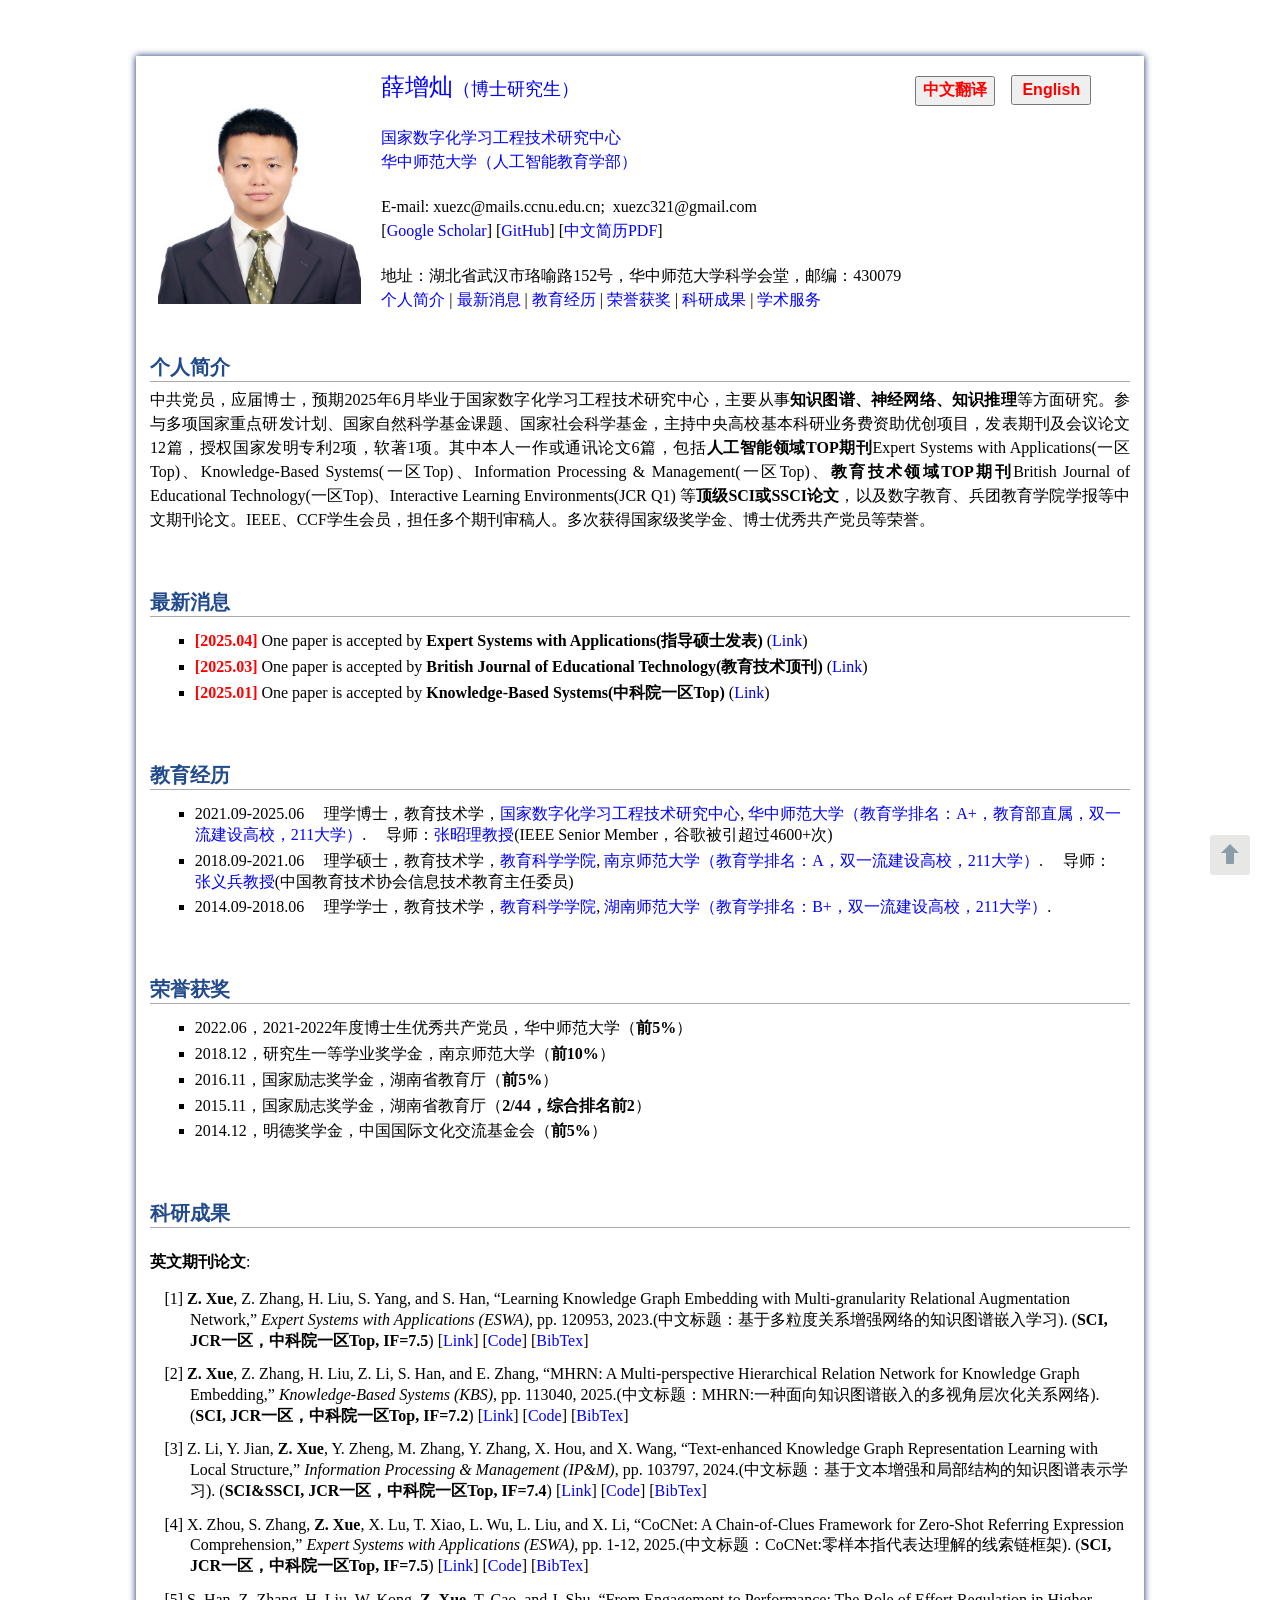
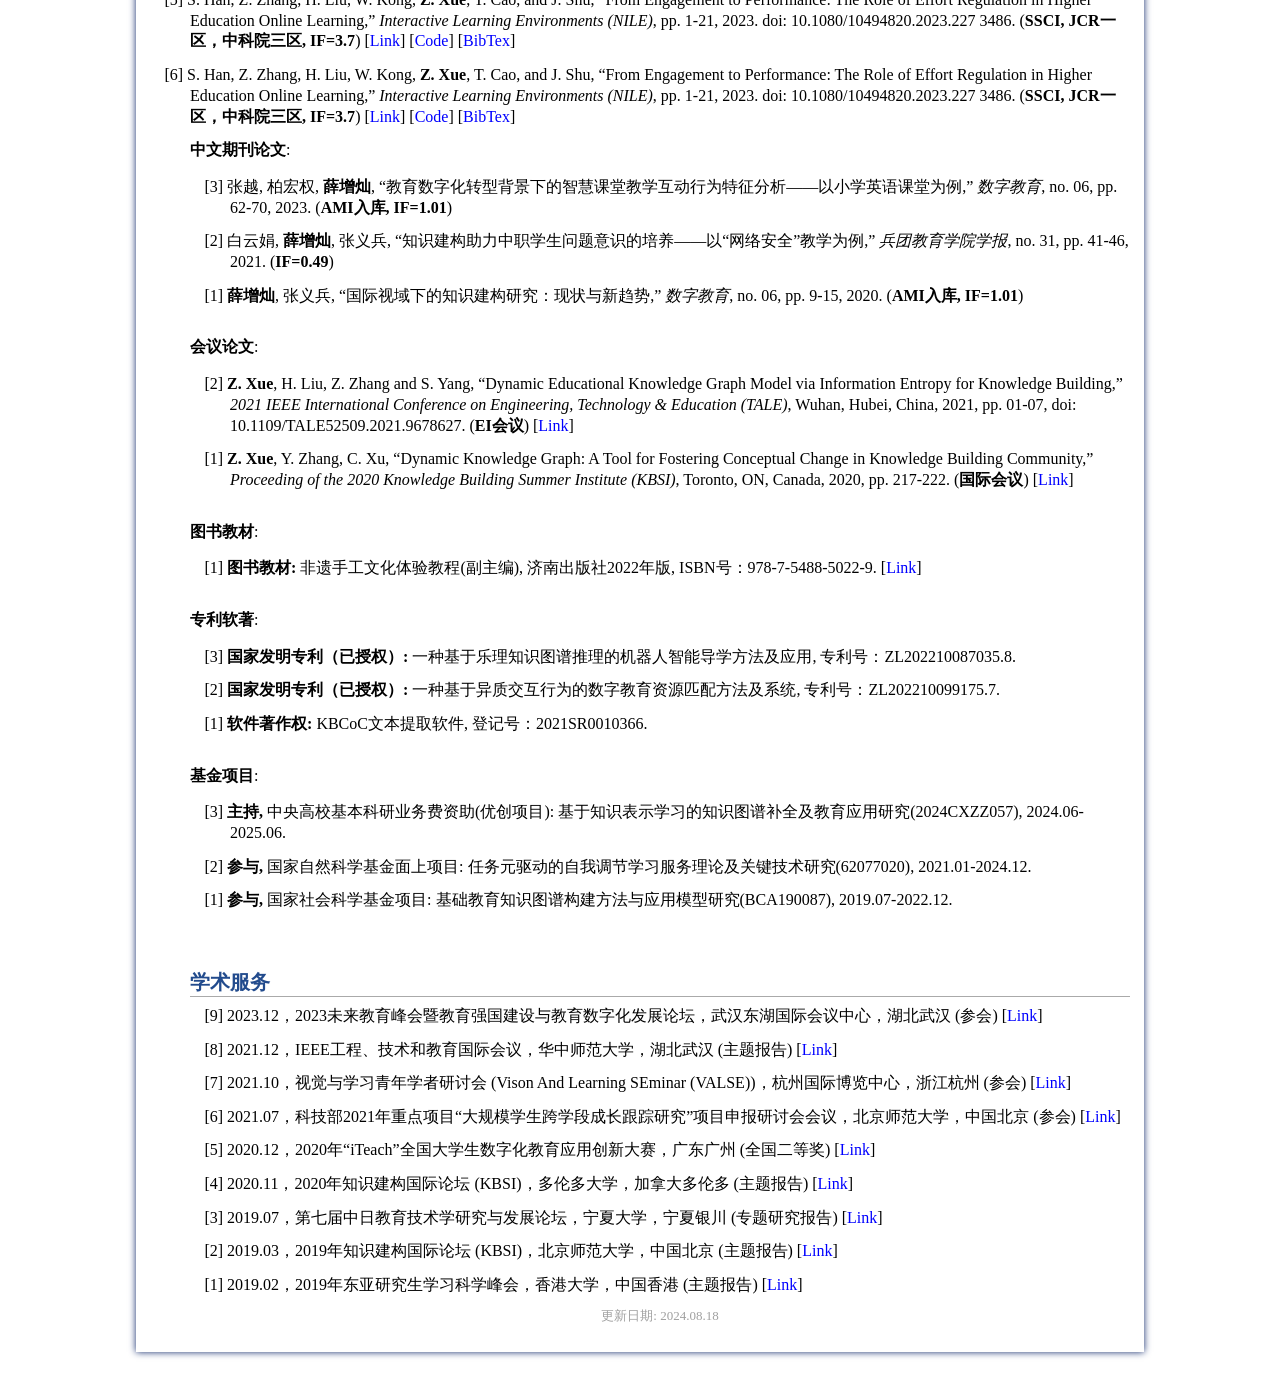
<file: cn.html>
<!DOCTYPE html PUBLIC "-//W3C//DTD XHTML 1.1//EN" "http://www.w3.org/TR/xhtml11/DTD/xhtml11.dtd">
<html xmlns="http://www.w3.org/1999/xhtml" xml:lang="en">
<head>
<meta name="robots" content="index, follow" />
<meta name="generator" content="jemdoc, see http://jemdoc.jaboc.net/" />
<meta http-equiv="Content-Type" content="text/html;charset=utf-8" />
<meta name="keywords" content="Zengcan Xue, Central China Normal University">
<link rel="stylesheet" href="./Files/jemdoc.css" type="text/css" />
<script src="jquery.min.js"></script>
<link rel="shortcut icon" href="./Files/favicon.ico">
<title>Zengcan Xue</title>
</head>
 
 
<body>

<a id="home" class="anchor"></a>
<div id="container"> 
<div class="container"> 

<table class="imgtable"><tr><td>

<a href="./"><img src="./Files/Zengcan_Xue.jpg" alt="" height="215px" /></a>&nbsp;</td>
<!-- <td align="left"><p><a href="./"><font size="5">薛增灿</font><font size="4"; font style="font-family:Microsoft YaHei">（博士研究生）</font><font size="4"></font></a><br /> -->
<td align="left"><p><a href="./index-Chinese-Version.html"><font size="5">薛增灿</font><font size="4"; font style="font-family:Microsoft YaHei">（博士研究生）</font></a>&emsp;&emsp;&emsp;&emsp;&emsp;&emsp;&emsp;&emsp;&emsp;&emsp;&emsp;&emsp;&emsp;&emsp;&emsp;&emsp;&emsp;&emsp;&emsp;&emsp;&emsp;<a href="./cn.html"><button style="height:30px; width:80px;"><font size="3" color="red"><b>中文翻译</b></font></button></a>&emsp;<a href="./"><button style="height:30px; width:80px;"><font size="3" color="red"><b>English</b></font></button></a><br />
<br />

<font style="line-height:1.5;">
<a href="http://nercel.ccnu.edu.cn/" target="_blank">国家数字化学习工程技术研究中心</a><br />
<a href="https://www.ccnu.edu.cn/" target="_blank">华中师范大学</a><a href="http://foaie.ccnu.edu.cn/" target="_blank">（人工智能教育学部）</a><br />
</font>
<br />

<font style="line-height:1.5;">
E-mail: xuezc@mails.ccnu.edu.cn;&nbsp;&nbsp;xuezc321@gmail.com <br />
[<a href="https://scholar.google.com/citations?user=dB3uz4kAAAAJ&hl=en&oi=ao" target="_blank">Google Scholar</a>]
[<a href="https://github.com/zengcanxue/" target="_blank">GitHub</a>]
[<a href= "./Files/Zengcan_CV.pdf" target="_blank">中文简历PDF</a>]<br />
</font>
<br />

<font style="line-height:1.5;">
地址：湖北省武汉市珞喻路152号，华中师范大学科学会堂，邮编：430079<br />
<class="staffshortcut">
 <A HREF="#Introduction">个人简介</A> |
 <A HREF="#News">最新消息</A> |
 <A HREF="#Education">教育经历</A> |
 <A HREF="#Awards">荣誉获奖</A> |
 <A HREF="#Publications">科研成果</A> |
 <A HREF="#Services">学术服务</A>
</font>
<br />
 

</td></tr></table>


<A NAME="Introduction"><h2>个人简介</h2></A>
<p style="text-align:justify; text-justify:inter-ideograph;">
<font style="line-height:1.5;">
中共党员，应届博士，预期2025年6月毕业于国家数字化学习工程技术研究中心，主要从事<b>知识图谱、神经网络、知识推理</b>等方面研究。参与多项国家重点研发计划、国家自然科学基金课题、国家社会科学基金，主持中央高校基本科研业务费资助优创项目，发表期刊及会议论文12篇，授权国家发明专利2项，软著1项。其中本人一作或通讯论文6篇，包括<b>人工智能领域TOP期刊</b>Expert Systems with Applications(一区Top)、Knowledge-Based Systems(一区Top)、Information Processing & Management(一区Top)、<b>教育技术领域TOP期刊</b>British Journal of Educational Technology(一区Top)、Interactive Learning Environments(JCR Q1) 等<b>顶级SCI或SSCI论文</b>，以及数字教育、兵团教育学院学报等中文期刊论文。IEEE、CCF学生会员，担任多个期刊审稿人。多次获得国家级奖学金、博士优秀共产党员等荣誉。
</font>
</p>
<br />





<!-- <A NAME="News"><h2>最新消息</h2></A> -->
<!-- <ul> -->
<!-- <li> <b><font color="#FF0000">[2022.01]</font></b> One paper is accepted by <b>IEEE TALE</b> (<a href="https://ieeexplore.ieee.org/document/9678627" target="_blank">Link</a>) </li> -->

<!-- <li> <b><font color="#FF0000">[2021.01]</font></b> One paper is accepted by <b>IEEE TNNLS</b> (<a href="https://doi.org/10.1109/TNNLS.2021.3055147" target="_blank">Link</a>) </li> -->

<!-- <li> <b><font color="#FF0000">[2020.10]</font></b> Awarded with <b>"National Scholarship for Graduate Student"</b> (博士研究生国家奖学金)</li> -->

<!-- <li> <b><font color="#FF0000">[2020.10]</font></b> Awarded with <b>"CCNU Outstanding Graduate Student"</b> (华中师范大学优秀研究生)</li> -->

<!-- <li> <b><font color="#FF0000">[2020.08]</font></b> One paper is accepted by <b>Neurocomputing</b> (<a href="https://doi.org/10.1016/j.neucom.2020.07.137" target="_blank">Link</a>)</li> -->

<!-- <li> <b><font color="#FF0000">[2020.06]</font></b> One paper is accepted by <b>IEEE TKDE</b> (<a href="https://doi.org/10.1109/TKDE.2020.3005952" target="_blank">Link</a>) </li> -->

<!-- </ul> -->
<!-- <br /> -->

<A NAME="News"><h2>最新消息</h2></A>
<ul>
<li> <b><font color="#FF0000">[2025.04]</font></b> One paper is accepted by <b>Expert Systems with Applications(指导硕士发表)</b> (<a href="https://www.sciencedirect.com/" target="_blank">Link</a>) </li>
 
<li> <b><font color="#FF0000">[2025.03]</font></b> One paper is accepted by <b>British Journal of Educational Technology(教育技术顶刊)</b> (<a href="https://bera-journals.onlinelibrary.wiley.com/doi/10.1111/bjet.13583" target="_blank">Link</a>) </li>

<li> <b><font color="#FF0000">[2025.01]</font></b> One paper is accepted by <b>Knowledge-Based Systems(中科院一区Top)</b> (<a href="https://www.sciencedirect.com/science/article/pii/S0950705125000875" target="_blank">Link</a>) </li>

</ul>
<br />


 
<A NAME="Education"><h2>教育经历</h2></A>
<ul>
<li>2021.09-2025.06  &nbsp;&nbsp;&nbsp;&nbsp;理学博士，教育技术学，<a href="http://nercel.ccnu.edu.cn/" target="_blank">国家数字化学习工程技术研究中心</a>,
    <a href="https://www.ccnu.edu.cn/" target="_blank">华中师范大学（教育学排名：A+，教育部直属，双一流建设高校，211大学）</a>.
    &nbsp;&nbsp;&nbsp;&nbsp;导师：<a href="https://foaie.ccnu.edu.cn/info/1152/3770.htm" target="_blank">张昭理教授</a>(IEEE Senior Member，谷歌被引超过4600+次)
<br/>
 
<Li>2018.09-2021.06  &nbsp;&nbsp;&nbsp;&nbsp;理学硕士，教育技术学，<a href="http://jky.njnu.edu.cn/" target="_blank">教育科学学院</a>,
    <a href="http://www.njnu.edu.cn/" target="_blank">南京师范大学（教育学排名：A，双一流建设高校，211大学）</a>.
    &nbsp;&nbsp;&nbsp;&nbsp;导师：<a href="http://jky.njnu.edu.cn/info/1202/7767.htm" target="_blank">张义兵教授</a>(中国教育技术协会信息技术教育主任委员)
<br/>
 
<li>2014.09-2018.06  &nbsp;&nbsp;&nbsp;&nbsp;理学学士，教育技术学，<a href="https://jky.hunnu.edu.cn/" target="_blank">教育科学学院</a>,
<!--    <a href="http://zhxy.hubu.edu.cn/" target="_blank">Faculty of Resources and Environment Science</a>, -->
    <a href="https://www.hunnu.edu.cn/" target="_blank">湖南师范大学（教育学排名：B+，双一流建设高校，211大学）</a>.
</ul>
<br />


<A NAME="Awards"><h2>荣誉获奖</h2></A>
<font size="3"> 
<ul>

<!-- <li>202*.10，<font style="font-family:Microsoft YaHei">博士研究生国家奖学金，教育部（<b>1/40，全院唯一名额</b>）</font></li> -->

<!--- <li>202*.10，<font style="font-family:Microsoft YaHei">优秀研究生（博士生），华中师范大学（<b>前5%</b>）</font></li> -->
 
<li>2022.06，<font style="font-family:Microsoft YaHei">2021-2022年度博士生优秀共产党员，华中师范大学（<b>前5%</b>）</font></li>

<li>2018.12，<font style="font-family:Microsoft YaHei">研究生一等学业奖学金，南京师范大学（<b>前10%</b>）</font></li>

<li>2016.11，<font style="font-family:Microsoft YaHei">国家励志奖学金，湖南省教育厅（<b>前5%</b>）</font></li>

<li>2015.11，<font style="font-family:Microsoft YaHei">国家励志奖学金，湖南省教育厅（<b>2/44，综合排名前2</b>）</font></li>

<li>2014.12，<font style="font-family:Microsoft YaHei">明德奖学金，中国国际文化交流基金会（<b>前5%</b>）</font></li>
</ul>


</font>
<br />






<A NAME="Publications"><h2>科研成果</h2></A>

<br />
<p><b>英文期刊论文</b>: </p>
<font size="3">
<ul>

 <p style="text-indent: -1.6rem;margin-left: 0rem;">
<span>[1] <b>Z. Xue</b>, Z. Zhang, H. Liu, S. Yang, and S. Han,
“Learning Knowledge Graph Embedding with Multi-granularity Relational Augmentation Network,”
<i>Expert Systems with Applications (ESWA)</i>,
pp. 120953, 2023.(中文标题：基于多粒度关系增强网络的知识图谱嵌入学习).
(<b>SCI, JCR一区，中科院一区Top, IF=7.5</b>)
[<a href= "https://www.sciencedirect.com/science/article/pii/S0957417423014550" target="_blank">Link</a>]
[<a href="https://github.com/ZengcanXUE/MRAN" target="_blank">Code</a>]
[<a href="./Files/BibTex/MRAN.bib" target="_blank">BibTex</a>]
</span>
</p>

 <p style="text-indent: -1.6rem;margin-left: 0rem;">
<span>[2] <b>Z. Xue</b>, Z. Zhang, H. Liu, Z. Li, S. Han, and E. Zhang,
“MHRN: A Multi-perspective Hierarchical Relation Network for Knowledge Graph Embedding,”
<i>Knowledge-Based Systems (KBS)</i>,
pp. 113040, 2025.(中文标题：MHRN:一种面向知识图谱嵌入的多视角层次化关系网络).
(<b>SCI, JCR一区，中科院一区Top, IF=7.2</b>)
[<a href= "https://www.sciencedirect.com/science/article/pii/S0950705125000875" target="_blank">Link</a>]
[<a href="https://github.com/ZengcanXUE/MHRN" target="_blank">Code</a>]
[<a href="./Files/BibTex/MHRN.bib" target="_blank">BibTex</a>]
</span>
</p>
 
<p style="text-indent: -1.6rem;margin-left: 0rem;">
<span>[3] Z. Li, Y. Jian, <b>Z. Xue</b>, Y. Zheng, M. Zhang, Y. Zhang, X. Hou, and X. Wang,
“Text-enhanced Knowledge Graph Representation Learning with Local Structure,”
<i>Information Processing & Management (IP&M)</i>,
pp. 103797, 2024.(中文标题：基于文本增强和局部结构的知识图谱表示学习).
(<b>SCI&SSCI, JCR一区，中科院一区Top, IF=7.4</b>)
[<a href= "https://www.sciencedirect.com/science/article/pii/S0306457324001560" target="_blank">Link</a>]
[<a href="https://github.com/HubuKG/TEGS" target="_blank">Code</a>]
[<a href="./Files/BibTex/TEGS.bib" target="_blank">BibTex</a>]
</span>
</p>

<p style="text-indent: -1.6rem;margin-left: 0rem;">
<span>[4] X. Zhou, S. Zhang, <b>Z. Xue</b>, X. Lu, T. Xiao, L. Wu, L. Liu, and X. Li,
“CoCNet: A Chain-of-Clues Framework for Zero-Shot Referring Expression Comprehension,”
<i>Expert Systems with Applications (ESWA)</i>,
pp. 1-12, 2025.(中文标题：CoCNet:零样本指代表达理解的线索链框架).
(<b>SCI, JCR一区，中科院一区Top, IF=7.5</b>)
[<a href= "https://www.sciencedirect.com/" target="_blank">Link</a>]
[<a href="https://github.com/CoCNetHub/CoCNet-main" target="_blank">Code</a>]
[<a href="./Files/BibTex/CoCNet.bib" target="_blank">BibTex</a>]
</span>
</p>

<p style="text-indent: -1.6rem;margin-left: 0rem;">
<span>[5] S. Han, Z. Zhang, H. Liu, W. Kong, <b>Z. Xue</b>, T. Cao, and J. Shu,
“From Engagement to Performance: The Role of Effort Regulation in Higher Education Online Learning,”
<i>Interactive Learning Environments (NILE)</i>,
pp. 1-21, 2023. doi: 10.1080/10494820.2023.227 3486.
(<b>SSCI, JCR一区，中科院三区, IF=3.7</b>)
[<a href= "https://doi.org/10.1080/10494820.2023.2273486" target="_blank">Link</a>]
[<a href="https://github.com/ZengcanXUE" target="_blank">Code</a>]
[<a href="./Files/BibTex/Tandf_nile2023.bib" target="_blank">BibTex</a>]
</span>
</p>
 
<p style="text-indent: -1.6rem;margin-left: 0rem;">
<span>[6] S. Han, Z. Zhang, H. Liu, W. Kong, <b>Z. Xue</b>, T. Cao, and J. Shu,
“From Engagement to Performance: The Role of Effort Regulation in Higher Education Online Learning,”
<i>Interactive Learning Environments (NILE)</i>,
pp. 1-21, 2023. doi: 10.1080/10494820.2023.227 3486.
(<b>SSCI, JCR一区，中科院三区, IF=3.7</b>)
[<a href= "https://doi.org/10.1080/10494820.2023.2273486" target="_blank">Link</a>]
[<a href="https://github.com/ZengcanXUE" target="_blank">Code</a>]
[<a href="./Files/BibTex/Tandf_nile2023.bib" target="_blank">BibTex</a>]
</span>
</p>



 
<!-- <p style="text-indent: -1.6rem;margin-left: 0rem;">
<span>[3] <b>Z. Xue</b>, H. Liu, and Z. Zhang,
“Knowledge Graph Embedding ***,”
<i>IEEE Transactions on Neural Networks and Learning Systems (<b>TNNLS</b>)</i>,
pp. 1-13, 202*. doi: 10.1109/TNNLS.202*.3055147.
(<b>SCI, Q1 Top, IF=10.2</b>)
[<a href= "https://doi.org/" target="_blank">Link</a>]
[<a href="https://github.com/" target="_blank">Code</a>]
[<a href="./Files/BibTex/HRAN1" target="_blank">BibTex</a>]
</span>
</p>

<p style="text-indent: -1.6rem;margin-left: 0rem;">
<span>[2] <b>Z. Xue</b>, H. Liu, and Z. Zhang,
“*** for Knowledge Graph Embedding,”
<i>IEEE Transactions on Knowledge and Data Engineering (<b>TKDE</b>)</i>,
pp. 1-13, 202*. doi: 10.1109/TKDE.202*.3005952.
(<b>SCI, CCF A, IF=8.9</b>)
[<a href= "https://doi.org/" target="_blank">Link</a>]
[<a href= "https://github.com/" target="_blank">Code</a>]
[<a href="./Files/BibTex/M-DCN1" target="_blank">BibTex</a>]
</span>
</p>

<p style="text-indent: -1.6rem;margin-left: 0rem;">
<span>[1] <b>Z. Xue</b>, H. Liu, and Z. Zhang,
“*** Knowledge Graph Embedding,”
<i>Neurocomputing</i>,
vol. 427, pp. 118-130, 202*. doi: 10.1016/j.neucom.202*.07.137.
(<b>SCI, Q2 Top, IF=5.5</b>)
[<a href= "https://doi.org/" target="_blank">Link</a>]
[<a href="https://github.com/" target="_blank">Code</a>]
[<a href="./Files/BibTex/IE_RCN1" target="_blank">BibTex</a>]
</span>
</p>

</ul>
</font>
<br /> -->


<p><b>中文期刊论文</b>: </p>
<font size="3"> 
<ul>
 
 <p style="text-indent: -1.6rem;margin-left: 0rem;">
<span>[3] 张越, 柏宏权, <b>薛增灿</b>,
“教育数字化转型背景下的智慧课堂教学互动行为特征分析——以小学英语课堂为例,”
<i>数字教育</i>,
no. 06, pp. 62-70, 2023.
(<b>AMI入库, IF=1.01</b>)
</span>
</p>
 
<p style="text-indent: -1.6rem;margin-left: 0rem;">
<span>[2] 白云娟, <b>薛增灿</b>, 张义兵,
“知识建构助力中职学生问题意识的培养——以“网络安全”教学为例,”
<i>兵团教育学院学报</i>,
no. 31, pp. 41-46, 2021.
(<b>IF=0.49</b>)
</span>
</p>

<p style="text-indent: -1.6rem;margin-left: 0rem;">
<span>[1] <b>薛增灿</b>, 张义兵,
“国际视域下的知识建构研究：现状与新趋势,”
<i>数字教育</i>,
no. 06, pp. 9-15, 2020.
(<b>AMI入库, IF=1.01</b>)
</span>
</p>

</ul>
</font>
<br />

<p><b>会议论文</b>: </p>
<font size="3"> 
<ul>


<p style="text-indent: -1.6rem;margin-left: 0rem;">
<span>[2] <b>Z. Xue</b>, H. Liu, Z. Zhang and S. Yang,
“Dynamic Educational Knowledge Graph Model via Information Entropy for Knowledge Building,”
<i>2021 IEEE International Conference on Engineering, Technology & Education (TALE)</i>,
Wuhan, Hubei, China, 2021, pp. 01-07, doi: 10.1109/TALE52509.2021.9678627.
(<b>EI会议</b>)
[<a href= "https://ieeexplore.ieee.org/document/9678627" target="_blank">Link</a>]
</span>
</p>


<p style="text-indent: -1.6rem;margin-left: 0rem;">
<span>[1] <b>Z. Xue</b>, Y. Zhang, C. Xu,
“Dynamic Knowledge Graph: A Tool for Fostering Conceptual Change in Knowledge Building Community,”
<i>Proceeding of the 2020 Knowledge Building Summer Institute (KBSI)</i>,
Toronto, ON, Canada, 2020, pp. 217-222.
(<b>国际会议</b>)
[<a href= "https://ikit.org/summerinstitute2020/index.php/conference-presentations/" target="_blank">Link</a>]
</span>
</p>

</ul>
</font>
<br />
 

<p><b>图书教材</b>: </p>
<font size="3"> 
<ul>
 
 <p style="text-indent: -1.6rem;margin-left: 0rem;">
<span>[1] <b>图书教材:</b> 非遗手工文化体验教程(副主编), 济南出版社2022年版, ISBN号：978-7-5488-5022-9.
 [<a href= "https://www.bookschina.com/9103834.htm" target="_blank">Link</a>]
</span>
</p>

</ul>
</font>
<br />

 
 
<p><b>专利软著</b>: </p>
<font size="3"> 
<ul>



 
<p style="text-indent: -1.6rem;margin-left: 0rem;">
<span>[3] <b>国家发明专利（已授权）:</b> 一种基于乐理知识图谱推理的机器人智能导学方法及应用, 专利号：ZL202210087035.8.
</span>
</p>
 
<p style="text-indent: -1.6rem;margin-left: 0rem;">
<span>[2] <b>国家发明专利（已授权）:</b> 一种基于异质交互行为的数字教育资源匹配方法及系统, 专利号：ZL202210099175.7.
</span>
</p>
 
 <p style="text-indent: -1.6rem;margin-left: 0rem;">
<span>[1] <b>软件著作权:</b> KBCoC文本提取软件, 登记号：2021SR0010366.
</span>
</p>

</ul>
</font>
<br />

 
<p><b>基金项目</b>: </p>
<font size="3"> 
<ul>

<p style="text-indent: -1.6rem;margin-left: 0rem;">
<span>[3] <b>主持,</b> 中央高校基本科研业务费资助(优创项目): 基于知识表示学习的知识图谱补全及教育应用研究(2024CXZZ057), 2024.06-2025.06.
</span>
</p>

<!--
<p style="text-indent: -1.6rem;margin-left: 0rem;">
<span>[2] <b>主持,</b> 华中师范大学优秀博士学位论文培育项目: 基于知识图谱推理的***应用研究, 202*.06-202*.06.
</span>
</p>

<p style="text-indent: -1.6rem;margin-left: 0rem;">
<span>[1] <b>主持,</b> 华中师范大学研究生教育创新资助项目: 基于知识表示学习的知识图谱***研究, 202*.06-202*.06.
</span>
</p>

-->


<p style="text-indent: -1.6rem;margin-left: 0rem;">
<span>[2] <b>参与,</b> 国家自然科学基金面上项目: 任务元驱动的自我调节学习服务理论及关键技术研究(62077020), 2021.01-2024.12.
</span>
</p>

<p style="text-indent: -1.6rem;margin-left: 0rem;">
<span>[1] <b>参与,</b> 国家社会科学基金项目: 基础教育知识图谱构建方法与应用模型研究(BCA190087), 2019.07-2022.12.
</span>
</p>


</ul>
</font>
<br />



 
<A NAME="Services"><h2>学术服务</h2></A>

 <font size="3"> 
<ul>

 <p style="text-indent: -1.6rem;margin-left: 0rem;">
<span>[9] 2023.12，2023未来教育峰会暨教育强国建设与教育数字化发展论坛，武汉东湖国际会议中心，湖北武汉 (参会) 
[<a href= "https://www.wuhan.gov.cn/sy/kwh/202312/t20231222_2327490.shtml" target="_blank">Link</a>]
</span>
</p>

 
 <p style="text-indent: -1.6rem;margin-left: 0rem;">
<span>[8] 2021.12，IEEE工程、技术和教育国际会议，华中师范大学，湖北武汉 (主题报告) 
[<a href= "https://foaie.ccnu.edu.cn/info/1009/4800.htm" target="_blank">Link</a>]
</span>
</p>
 
 <p style="text-indent: -1.6rem;margin-left: 0rem;">
<span>[7] 2021.10，视觉与学习青年学者研讨会 (Vison And Learning SEminar (VALSE))，杭州国际博览中心，浙江杭州 (参会) 
 [<a href= "https://valser.org/article-467-1.html" target="_blank">Link</a>]
</span>
</p>
 
<p style="text-indent: -1.6rem;margin-left: 0rem;">
<span>[6] 2021.07，科技部2021年重点项目“大规模学生跨学段成长跟踪研究”项目申报研讨会会议，北京师范大学，中国北京 (参会) 
 [<a href= "https://news.bnu.edu.cn/zx/zhxw/127497.htm" target="_blank">Link</a>]
</span>
</p>


<p style="text-indent: -1.6rem;margin-left: 0rem;">
<span>[5] 2020.12，2020年“iTeach”全国大学生数字化教育应用创新大赛，广东广州 (全国二等奖) 
[<a href= "http://site.scnu.edu.cn/a/20201222/1269.html" target="_blank">Link</a>]
</span>
</p>
 
<p style="text-indent: -1.6rem;margin-left: 0rem;">
<span>[4] 2020.11，2020年知识建构国际论坛 (KBSI)，多伦多大学，加拿大多伦多 (主题报告)
[<a href= "https://ikit.org/summerinstitute2020/" target="_blank">Link</a>]
</span>
</p>

<p style="text-indent: -1.6rem;margin-left: 0rem;">
<span>[3] 2019.07，第七届中日教育技术学研究与发展论坛，宁夏大学，宁夏银川 (专题研究报告) 
[<a href= "https://news.nxu.edu.cn/info/1022/6843.htm" target="_blank">Link</a>]
</span>
</p>

<!--
<p style="text-indent: -1.6rem;margin-left: 0rem;">
<span>[3] 2019.04，春季学期本科生“学习科学与技术”课程，南京师范大学，江苏南京 (助教) 
</span>
</p>
-->

<p style="text-indent: -1.6rem;margin-left: 0rem;">
<span>[2] 2019.03，2019年知识建构国际论坛 (KBSI)，北京师范大学，中国北京 (主题报告)
 [<a href= "https://ikit.org/summerinstitute2019/" target="_blank">Link</a>]
</span>
</p>
 
<p style="text-indent: -1.6rem;margin-left: 0rem;">
<span>[1] 2019.02，2019年东亚研究生学习科学峰会，香港大学，中国香港 (主题报告) 
 [<a href= "https://ikit.org/kbi/index.php/2019/03/05/east-asian-graduate-students-symposium-on-the-learning-sciences/" target="_blank">Link</a>]
</span>
</p>
 

</ul>
</font>

 
<!--
<font size="3"> 
<ul>

<li>2021.10，<font style="font-family:Microsoft YaHei">视觉与学习青年学者研讨会 (Vison And Learning SEminar (VALSE))，杭州国际博览中心，浙江杭州（<b>参会</b>）</font></li>
 
<li>2021.07，<font style="font-family:Microsoft YaHei">科技部2021年重点项目“大规模学生跨学段成长跟踪研究”项目申报研讨会会议，北京师范大学，中国北京（<b>参会</b>）</font></li>

<li>2020.12，<font style="font-family:Microsoft YaHei">2020年“iTeach”全国大学生数字化教育应用创新大赛，广州番禺节能科技园，广东广州（<b>获二等奖</b>）</font></li>

<li>2019.07，<font style="font-family:Microsoft YaHei">第七届中日教育技术学研究与发展论坛，宁夏大学，宁夏银川（<b>专题报告</b>）</font></li>

<li>2019.03，<font style="font-family:Microsoft YaHei">2019年知识建构国际论坛 (2019 Knowledge Building Summer Institute (KBSI)，北京师范大学，中国北京（<b>参会</b>）</font></li>

<li>2019.02，<font style="font-family:Microsoft YaHei">2019年东亚研究生学习科学峰会，香港大学，中国香港（<b>参会</b>）</font></li>
</ul>


</font>
<br />
 -->

 
<!--
<p><b>学生会员</b>: </p>
<font size="3"> 
<ul>
 
<p style="text-indent: -1.6rem;margin-left: 0rem;">
<span>[2] <b>IEEE(电气电子工程师学会)学生会员:</b> 202*-Now.
</span>
</p>
 
<p style="text-indent: -1.6rem;margin-left: 0rem;">
<span>[1] <b>CCF(中国计算机学会)学生会员:</b> 202*-Now.
</span>
</p>
 

</ul>
</font>
<br />


<p><b>期刊审稿</b>: </p>
<font size="3">
<ul>

 
<p style="text-indent: -1.6rem;margin-left: 0rem;">
<span>[3] International Journal of Intelligent Systems.
</span>
</p>
 
<p style="text-indent: -1.6rem;margin-left: 0rem;">
<span>[1] Expert Systems with Applications.
</span>
</p>

</ul>
</font>
<br />

-->





 


<script type="text/javascript" src="//rf.revolvermaps.com/0/0/6.js?i=5xixje0ifwe&amp;m=7&amp;c=ff0000&amp;cr1=ffffff&amp;f=arial&amp;l=0&amp;bv=85" async="async"></script>

 
<div id="article"></div>
<div id="back_top">
<div class="arrow"></div>
<div class="stick"></div>
</div>

<script>
$(function(){
    $(window).scroll(function(){  //If scroll
        var scrollt = document.documentElement.scrollTop + document.body.scrollTop; //Getting Height after scroll
        if( scrollt >400 )
        {  
            $("#back_top").fadeIn(400); 
        }
        else
        {
            $("#back_top").stop().fadeOut(400);
        }
    });

    $("#back_top").click(function(){ 

        $("html,body").animate({scrollTop:"0px"}, 200);

    }); 

});
</script>


<!-- All Rights Reserved by Zengcan Xue. Part of page is generated by <a href="http://jemdoc.jaboc.net/">jemdoc</a>. -->



<font size="2"; color="#A0A0A0";>
<p style="text-align:center">更新日期: 2024.08.18</p>
</font>


</body>
</html>
</file>
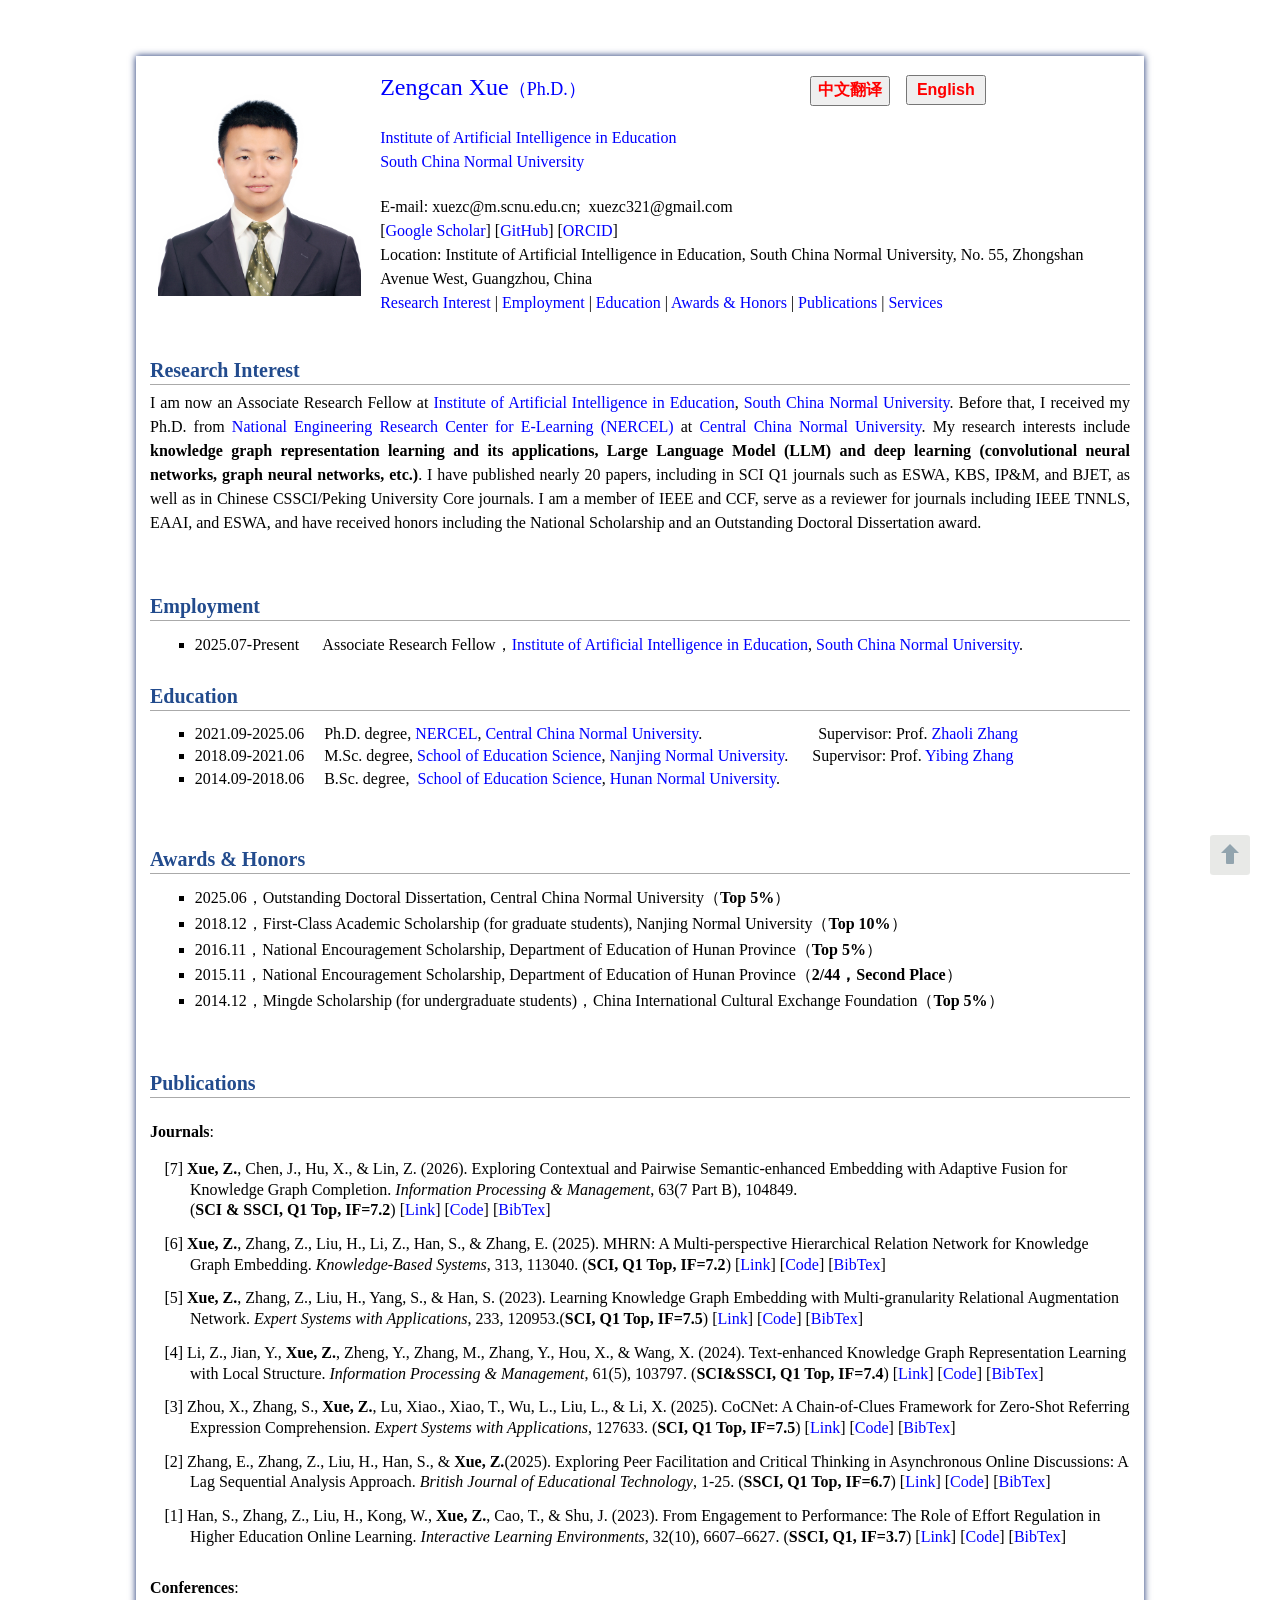
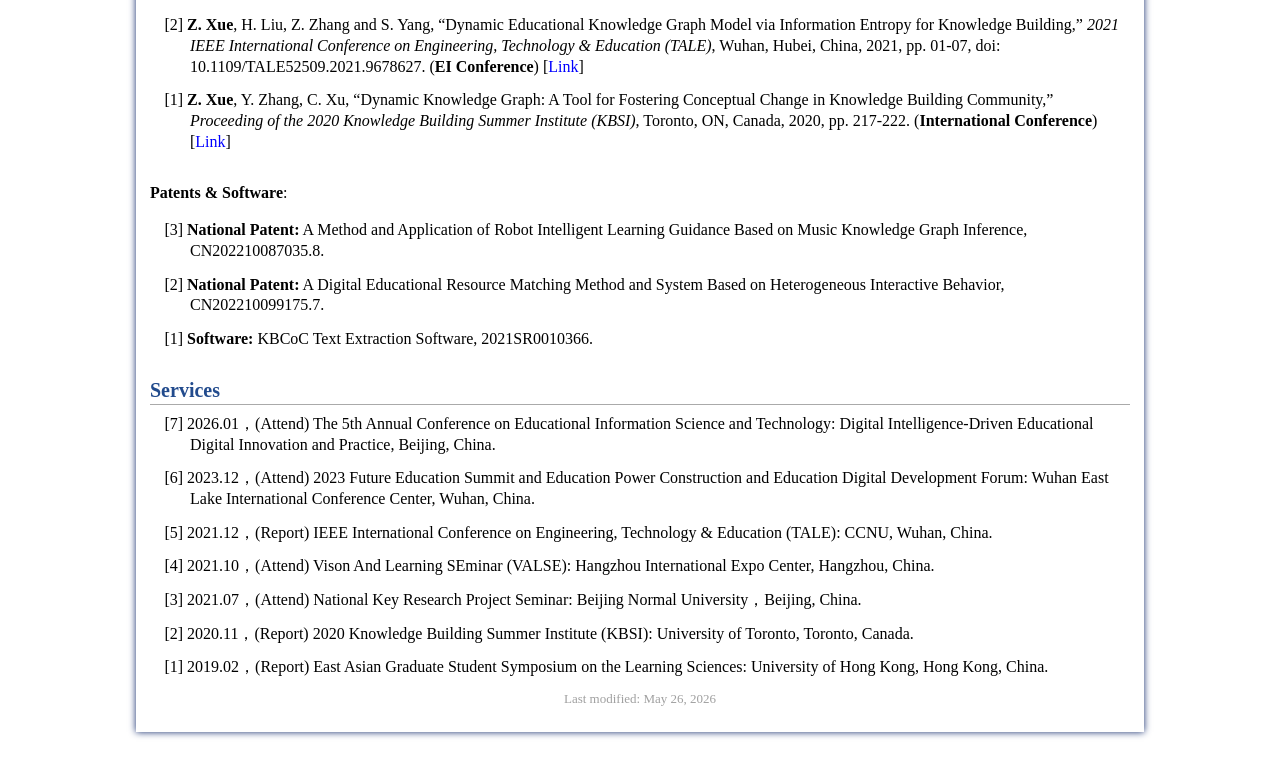
<file: eng.html>
<!DOCTYPE html PUBLIC "-//W3C//DTD XHTML 1.1//EN" "http://www.w3.org/TR/xhtml11/DTD/xhtml11.dtd">
<html xmlns="http://www.w3.org/1999/xhtml" xml:lang="en">
<head>
<meta name="robots" content="index, follow" />
<meta name="generator" content="jemdoc, see http://jemdoc.jaboc.net/" />
<meta http-equiv="Content-Type" content="text/html;charset=utf-8" />
<meta name="keywords" content="Zengcan Xue, Central China Normal University">
<link rel="stylesheet" href="./Files/jemdoc.css" type="text/css" />
<script src="jquery.min.js"></script>
<link rel="shortcut icon" href="./Files/favicon.ico">
<title>Zengcan Xue</title>
</head>
 
 
<body>

<a id="home" class="anchor"></a>
<div id="container"> 
<div class="container"> 

<table class="imgtable"><tr><td>

<a href="./"><img src="./Files/Zengcan_Xue.jpg" alt="" height="215px" /></a>&nbsp;</td>
<td align="left"><p><a href="./eng.html"><font size="5">Zengcan Xue</font><font size="4"; font style="font-family:Microsoft YaHei">（Ph.D.）</font></a>&emsp;&emsp;&emsp;&emsp;&emsp;&emsp;&emsp;&emsp;&emsp;&emsp;&emsp;&emsp;&emsp;&emsp;<a href="./"><button style="height:30px; width:80px;"><font size="3" color="red"><b>中文翻译</b></font></button></a>&emsp;<a href="./eng.html"><button style="height:30px; width:80px;"><font size="3" color="red"><b>English</b></font></button></a><br />
<!-- &emsp;&emsp;&emsp;[<a href="./cn.html"><font size="4">Chinese </font></a>|<a href="./"><font size="4"> English </font></a>]<br /> -->
<br />

<font style="line-height:1.5;">
<a href="http://aied.scnu.edu.cn/" target="_blank">Institute of Artificial Intelligence in Education</a><br />
<a href="https://english.scnu.edu.cn/" target="_blank">South China Normal University</a><br />
</font>
<br />

<font style="line-height:1.5;">
E-mail: xuezc@m.scnu.edu.cn;&nbsp;&nbsp;xuezc321@gmail.com <br />
[<a href="https://scholar.google.com/citations?user=dB3uz4kAAAAJ&hl=en&oi=ao" target="_blank">Google Scholar</a>]
[<a href="https://github.com/zengcanxue/" target="_blank">GitHub</a>]
[<a href="https://orcid.org/0000-0002-0703-6036" target="_blank">ORCID</a>]
<!--[<a href= "./Files/Zengcan_CV.pdf" target="_blank">CV</a>]<br />-->
</font>
<br />

<font style="line-height:1.5;">
Location: Institute of Artificial Intelligence in Education, South China Normal University, No. 55, Zhongshan Avenue West, Guangzhou, China<br />
<class="staffshortcut">
 <A HREF="#Introduction">Research Interest</A> |
 <!-- <A HREF="#News">最新消息</A> | -->
 <A HREF="#Work">Employment</A> |
 <A HREF="#Education">Education</A> |
 <A HREF="#Awards">Awards & Honors</A> |
 <A HREF="#Publications">Publications</A> |
 <A HREF="#Services">Services</A>
</font>
<br />
 

</td></tr></table>


<A NAME="Introduction"><h2>Research Interest</h2></A>
<p style="text-align:justify; text-justify:inter-ideograph;">
<font style="line-height:1.5;">
I am now an Associate Research Fellow at  <a href="http://aied.scnu.edu.cn/english/" target="_blank">Institute of Artificial Intelligence in Education</a>,  <a href="https://english.scnu.edu.cn/" target="_blank">South China Normal University</a>. Before that, I received my Ph.D. from <a href="http://nercel.ccnu.edu.cn/" target="_blank">National Engineering Research Center for E-Learning (NERCEL)</a> at <a href="http://english.ccnu.edu.cn/" target="_blank">Central China Normal University</a>. My research interests include <b>knowledge graph representation learning and its applications, Large Language Model (LLM) and deep learning (convolutional neural networks, graph neural networks, etc.)</b>.
I have published nearly 20 papers, including in SCI Q1 journals such as ESWA, KBS, IP&M, and BJET, as well as in Chinese CSSCI/Peking University Core journals. I am a member of IEEE and CCF, serve as a reviewer for journals including IEEE TNNLS, EAAI, and ESWA, and have received honors including the National Scholarship and an Outstanding Doctoral Dissertation award.
</font>
</p>
<br />





<!-- <A NAME="News"><h2>最新消息</h2></A> -->
<!-- <ul> -->
<!-- <li> <b><font color="#FF0000">[2022.01]</font></b> One paper is accepted by <b>IEEE TALE</b> (<a href="https://ieeexplore.ieee.org/document/9678627" target="_blank">Link</a>) </li> -->

<!-- <li> <b><font color="#FF0000">[2021.01]</font></b> One paper is accepted by <b>IEEE TNNLS</b> (<a href="https://doi.org/10.1109/TNNLS.2021.3055147" target="_blank">Link</a>) </li> -->

<!-- <li> <b><font color="#FF0000">[2020.10]</font></b> Awarded with <b>"National Scholarship for Graduate Student"</b> (博士研究生国家奖学金)</li> -->

<!-- <li> <b><font color="#FF0000">[2020.10]</font></b> Awarded with <b>"CCNU Outstanding Graduate Student"</b> (华中师范大学优秀研究生)</li> -->

<!-- <li> <b><font color="#FF0000">[2020.08]</font></b> One paper is accepted by <b>Neurocomputing</b> (<a href="https://doi.org/10.1016/j.neucom.2020.07.137" target="_blank">Link</a>)</li> -->

<!-- <li> <b><font color="#FF0000">[2020.06]</font></b> One paper is accepted by <b>IEEE TKDE</b> (<a href="https://doi.org/10.1109/TKDE.2020.3005952" target="_blank">Link</a>) </li> -->

<!-- </ul> -->
<!-- <br /> -->


<!-- (National “211 Project” and “Double First-Class” initiative) (National “211 Project” and “Double First-Class” initiative) (National key university directly under the Ministry of Education)-->



<A NAME="Work"><h2>Employment</h2></A>
<ul>
 
<li>2025.07-Present  &nbsp;&nbsp;&nbsp;&nbsp; Associate Research Fellow，<a href="http://aied.scnu.edu.cn/english/" target="_blank">Institute of Artificial Intelligence in Education</a>,
    <a href="https://www.scnu.edu.cn/" target="_blank">South China Normal University</a>.<br>
 
</ul>

 
<A NAME="Education"><h2>Education</h2></A>
<ul>
<li>2021.09-2025.06  &nbsp;&nbsp;&nbsp;&nbsp;Ph.D. degree, <a href="http://nercel.ccnu.edu.cn/" target="_blank">NERCEL</a>,
    <a href="http://english.ccnu.edu.cn/" target="_blank">  Central China Normal University</a>.
    &nbsp;&nbsp;&nbsp;&nbsp;&emsp;&emsp;&emsp;&emsp;&emsp;&emsp;Supervisor: Prof.<a href="https://foaie.ccnu.edu.cn/info/1152/3770.htm" target="_blank"> Zhaoli Zhang</a>

<Li>2018.09-2021.06  &nbsp;&nbsp;&nbsp;&nbsp;M.Sc. degree, <a href="http://schools.njnu.edu.cn/edu/" target="_blank">School of Education Science</a>,
    <a href="https://en.njnu.edu.cn/" target="_blank">  Nanjing Normal University</a>.
    &nbsp;&nbsp;&nbsp;&nbsp;&nbsp;Supervisor: Prof.<a href="http://schools.njnu.edu.cn/edu/person/yibing-zhang" target="_blank"> Yibing Zhang</a>

<li>2014.09-2018.06  &nbsp;&nbsp;&nbsp;&nbsp;B.Sc. degree, <a href="https://jky.hunnu.edu.cn/English_Version/About/Introduction.htm" target="_blank">&nbsp;School of Education Science</a>,
<!--    <a href="http://zhxy.hubu.edu.cn/" target="_blank">Faculty of Resources and Environment Science</a>, -->
    <a href="http://english.hunnu.edu.cn/index.htm" target="_blank">  Hunan Normal University</a>.
</ul>
<br />


<A NAME="Awards"><h2>Awards & Honors</h2></A>
<font size="3"> 
<ul>

<li>2025.06，<font>Outstanding Doctoral Dissertation, Central China Normal University（<b>Top 5%</b>）</font></li>
 
<li>2018.12，<font>First-Class Academic Scholarship (for graduate students), Nanjing Normal University（<b>Top 10%</b>）</font></li>

<li>2016.11，<font>National Encouragement Scholarship, Department of Education of Hunan Province（<b>Top 5%</b>）</font></li>

<li>2015.11，<font>National Encouragement Scholarship, Department of Education of Hunan Province（<b>2/44，Second Place</b>）</font></li>

<li>2014.12，<font>Mingde Scholarship (for undergraduate students)，China International Cultural Exchange Foundation（<b>Top 5%</b>）</font></li>
</ul>


</font>
<br />






<A NAME="Publications"><h2>Publications</h2></A>

<br />
<p><b>Journals</b>: </p>
<font size="3">
<ul>

<p style="text-indent: -1.6rem;margin-left: 0rem;">
<span>[7] <b>Xue, Z.</b>, Chen, J., Hu, X., & Lin, Z. (2026).
Exploring Contextual and Pairwise Semantic-enhanced Embedding with Adaptive Fusion for Knowledge Graph Completion.
<i>Information Processing & Management</i>, 63(7 Part B), 104849.<br>
(<b>SCI & SSCI, Q1 Top, IF=7.2</b>)
[<a href= "https://www.sciencedirect.com/science/article/pii/S0306457326002402" target="_blank">Link</a>]
[<a href="https://github.com/ZengcanXUE/AdaCPN" target="_blank">Code</a>]
[<a href="./Files/BibTex/AdaCPN.bib" target="_blank">BibTex</a>]
</span>
</p>
 
 
<p style="text-indent: -1.6rem;margin-left: 0rem;">
<span>[6] <b>Xue, Z.</b>, Zhang, Z., Liu, H., Li, Z., Han, S., & Zhang, E. (2025).
MHRN: A Multi-perspective Hierarchical Relation Network for Knowledge Graph Embedding.
<i>Knowledge-Based Systems</i>, 313, 113040.
(<b>SCI, Q1 Top, IF=7.2</b>)
[<a href= "https://www.sciencedirect.com/science/article/pii/S0950705125000875" target="_blank">Link</a>]
[<a href="https://github.com/ZengcanXUE/MHRN" target="_blank">Code</a>]
[<a href="./Files/BibTex/MHRN.bib" target="_blank">BibTex</a>]
</span>
</p>
 
<p style="text-indent: -1.6rem;margin-left: 0rem;">
<span>[5] <b>Xue, Z.</b>, Zhang, Z., Liu, H., Yang, S., & Han, S. (2023).
Learning Knowledge Graph Embedding with Multi-granularity Relational Augmentation Network.
<i>Expert Systems with Applications</i>, 233, 120953.(<b>SCI, Q1 Top, IF=7.5</b>)
[<a href= "https://www.sciencedirect.com/science/article/pii/S0957417423014550" target="_blank">Link</a>]
[<a href="https://github.com/ZengcanXUE/MRAN" target="_blank">Code</a>]
[<a href="./Files/BibTex/MRAN.bib" target="_blank">BibTex</a>]<br>
</span>
</p>


 
<p style="text-indent: -1.6rem;margin-left: 0rem;">
<span>[4] Li, Z., Jian, Y., <b>Xue, Z.</b>, Zheng, Y., Zhang, M., Zhang, Y., Hou, X., & Wang, X. (2024).
Text-enhanced Knowledge Graph Representation Learning with Local Structure.
<i>Information Processing & Management</i>, 61(5), 103797.
(<b>SCI&SSCI, Q1 Top, IF=7.4</b>)
[<a href= "https://www.sciencedirect.com/science/article/pii/S0306457324001560" target="_blank">Link</a>]
[<a href="https://github.com/HubuKG/TEGS" target="_blank">Code</a>]
[<a href="./Files/BibTex/TEGS.bib" target="_blank">BibTex</a>]
</span>
</p>

<p style="text-indent: -1.6rem;margin-left: 0rem;">
<span>[3] Zhou, X., Zhang, S., <b>Xue, Z.</b>, Lu, Xiao., Xiao, T., Wu, L., Liu, L., & Li, X. (2025). 
CoCNet: A Chain-of-Clues Framework for Zero-Shot Referring Expression Comprehension.
<i>Expert Systems with Applications</i>, 127633.
(<b>SCI, Q1 Top, IF=7.5</b>)
[<a href= "https://doi.org/10.1016/j.eswa.2025.127633" target="_blank">Link</a>]
[<a href="https://github.com/CoCNetHub/CoCNet-main" target="_blank">Code</a>]
[<a href="./Files/BibTex/CoCNet.bib" target="_blank">BibTex</a>]
</span>
</p>

<p style="text-indent: -1.6rem;margin-left: 0rem;">
<span>[2] Zhang, E., Zhang, Z., Liu, H., Han, S., & <b>Xue, Z.</b>(2025).
Exploring Peer Facilitation and Critical Thinking in Asynchronous Online Discussions: A Lag Sequential Analysis Approach.
<i>British Journal of Educational Technology</i>, 1-25.
(<b>SSCI, Q1 Top, IF=6.7</b>)
[<a href= "https://bera-journals.onlinelibrary.wiley.com/doi/10.1111/bjet.13583" target="_blank">Link</a>]
[<a href="https://github.com/ZengcanXUE" target="_blank">Code</a>]
[<a href="./Files/BibTex/BJET.bib" target="_blank">BibTex</a>]
</span>
</p>
 
<p style="text-indent: -1.6rem;margin-left: 0rem;">
<span>[1] Han, S., Zhang, Z., Liu, H., Kong, W., <b>Xue, Z.</b>, Cao, T., & Shu, J. (2023).
From Engagement to Performance: The Role of Effort Regulation in Higher Education Online Learning.
<i>Interactive Learning Environments</i>, 32(10), 6607–6627.
(<b>SSCI, Q1, IF=3.7</b>)
[<a href= "https://doi.org/10.1080/10494820.2023.2273486" target="_blank">Link</a>]
[<a href="https://github.com/ZengcanXUE" target="_blank">Code</a>]
[<a href="./Files/BibTex/Tandf_nile2023.bib" target="_blank">BibTex</a>]
</span>
</p>



</ul>
</font>
<br />


<p><b>Conferences</b>: </p>
<font size="3"> 
<ul>


<p style="text-indent: -1.6rem;margin-left: 0rem;">
<span>[2] <b>Z. Xue</b>, H. Liu, Z. Zhang and S. Yang,
“Dynamic Educational Knowledge Graph Model via Information Entropy for Knowledge Building,”
<i>2021 IEEE International Conference on Engineering, Technology & Education (TALE)</i>,
Wuhan, Hubei, China, 2021, pp. 01-07, doi: 10.1109/TALE52509.2021.9678627.
(<b>EI Conference</b>)
[<a href= "https://ieeexplore.ieee.org/document/9678627" target="_blank">Link</a>]
</span>
</p>


<p style="text-indent: -1.6rem;margin-left: 0rem;">
<span>[1] <b>Z. Xue</b>, Y. Zhang, C. Xu,
“Dynamic Knowledge Graph: A Tool for Fostering Conceptual Change in Knowledge Building Community,”
<i>Proceeding of the 2020 Knowledge Building Summer Institute (KBSI)</i>,
Toronto, ON, Canada, 2020, pp. 217-222.
(<b>International Conference</b>)
[<a href= "https://ikit.org/summerinstitute2020/index.php/conference-presentations/" target="_blank">Link</a>]
</span>
</p>

</ul>
</font>
<br />
 
<!--
<p><b>图书教材</b>: </p>
<font size="3"> 
<ul>
 
 <p style="text-indent: -1.6rem;margin-left: 0rem;">
<span>[1] <b>图书教材:</b> 非遗手工文化体验教程(副主编), 济南出版社2022年版, ISBN号：978-7-5488-5022-9.
</span>
</p>

</ul>
</font>
<br />
-->

 
 
<p><b>Patents & Software</b>: </p>
<font size="3"> 
<ul>



 
<p style="text-indent: -1.6rem;margin-left: 0rem;">
<span>[3] <b>National Patent:</b> A Method and Application of Robot Intelligent Learning Guidance Based on Music Knowledge Graph Inference, CN202210087035.8.
</span>
</p>
 
<p style="text-indent: -1.6rem;margin-left: 0rem;">
<span>[2] <b>National Patent:</b> A Digital Educational Resource Matching Method and System Based on Heterogeneous Interactive Behavior, CN202210099175.7.
</span>
</p>
 
 <p style="text-indent: -1.6rem;margin-left: 0rem;">
<span>[1] <b>Software:</b> KBCoC Text Extraction Software, 2021SR0010366.
</span>
</p>

</ul>
</font>
<!-- <br /> -->

 
<A NAME="Services"><h2>Services</h2></A>

 <font size="3"> 
<ul>

<p style="text-indent: -1.6rem;margin-left: 0rem;">
<span>[7] 2026.01，(Attend) The 5th Annual Conference on Educational Information Science and Technology: Digital Intelligence-Driven Educational Digital Innovation and Practice, Beijing, China.
</span>
</p>
 
<p style="text-indent: -1.6rem;margin-left: 0rem;">
<span>[6] 2023.12，(Attend) 2023 Future Education Summit and Education Power Construction and Education Digital Development Forum: Wuhan East Lake International Conference Center, Wuhan, China.
</span>
</p>
 
 <p style="text-indent: -1.6rem;margin-left: 0rem;">
<span>[5] 2021.12，(Report) IEEE International Conference on Engineering, Technology & Education (TALE): CCNU, Wuhan, China.
</span>
</p>
 
<p style="text-indent: -1.6rem;margin-left: 0rem;">
<span>[4] 2021.10，(Attend) Vison And Learning SEminar (VALSE): Hangzhou International Expo Center, Hangzhou, China.
</span>
</p>


<p style="text-indent: -1.6rem;margin-left: 0rem;">
<span>[3] 2021.07，(Attend) National Key Research Project Seminar: Beijing Normal University，Beijing, China.
</span>
</p>

 
<p style="text-indent: -1.6rem;margin-left: 0rem;">
<span>[2] 2020.11，(Report) 2020 Knowledge Building Summer Institute (KBSI): University of Toronto, Toronto, Canada.
</span>
</p>
 
 
<p style="text-indent: -1.6rem;margin-left: 0rem;">
<span>[1] 2019.02，(Report) East Asian Graduate Student Symposium on the Learning Sciences: University of Hong Kong, Hong Kong, China.
</span>
</p>
 

</ul>
</font>


<!--
<A NAME="Services"><h2>学术服务</h2></A>

<p><b>学生会员</b>: </p>
<font size="3"> 
<ul>
 
<p style="text-indent: -1.6rem;margin-left: 0rem;">
<span>[2] <b>IEEE(电气电子工程师学会)学生会员:</b> 202*-Now.
</span>
</p>
 
<p style="text-indent: -1.6rem;margin-left: 0rem;">
<span>[1] <b>CCF(中国计算机学会)学生会员:</b> 202*-Now.
</span>
</p>
 

</ul>
</font>
<br />


<p><b>期刊审稿</b>: </p>
<font size="3">
<ul>

 
<p style="text-indent: -1.6rem;margin-left: 0rem;">
<span>[3] International Journal of Intelligent Systems.
</span>
</p>
 
<p style="text-indent: -1.6rem;margin-left: 0rem;">
<span>[1] Expert Systems with Applications.
</span>
</p>

</ul>
</font>
<br />

-->





 


<script type="text/javascript" src="//rf.revolvermaps.com/0/0/6.js?i=5xixje0ifwe&amp;m=7&amp;c=ff0000&amp;cr1=ffffff&amp;f=arial&amp;l=0&amp;bv=85" async="async"></script>

 
<div id="article"></div>
<div id="back_top">
<div class="arrow"></div>
<div class="stick"></div>
</div>

<script>
$(function(){
    $(window).scroll(function(){  //If scroll
        var scrollt = document.documentElement.scrollTop + document.body.scrollTop; //Getting Height after scroll
        if( scrollt >400 )
        {  
            $("#back_top").fadeIn(400); 
        }
        else
        {
            $("#back_top").stop().fadeOut(400);
        }
    });

    $("#back_top").click(function(){ 

        $("html,body").animate({scrollTop:"0px"}, 200);

    }); 

});
</script>


<!-- All Rights Reserved by Zengcan Xue. Part of page is generated by <a href="http://jemdoc.jaboc.net/">jemdoc</a>. -->



<font size="2"; color="#A0A0A0";>
<p style="text-align:center">Last modified: May 26, 2026</p>
</font>


</body>
</html>
</file>
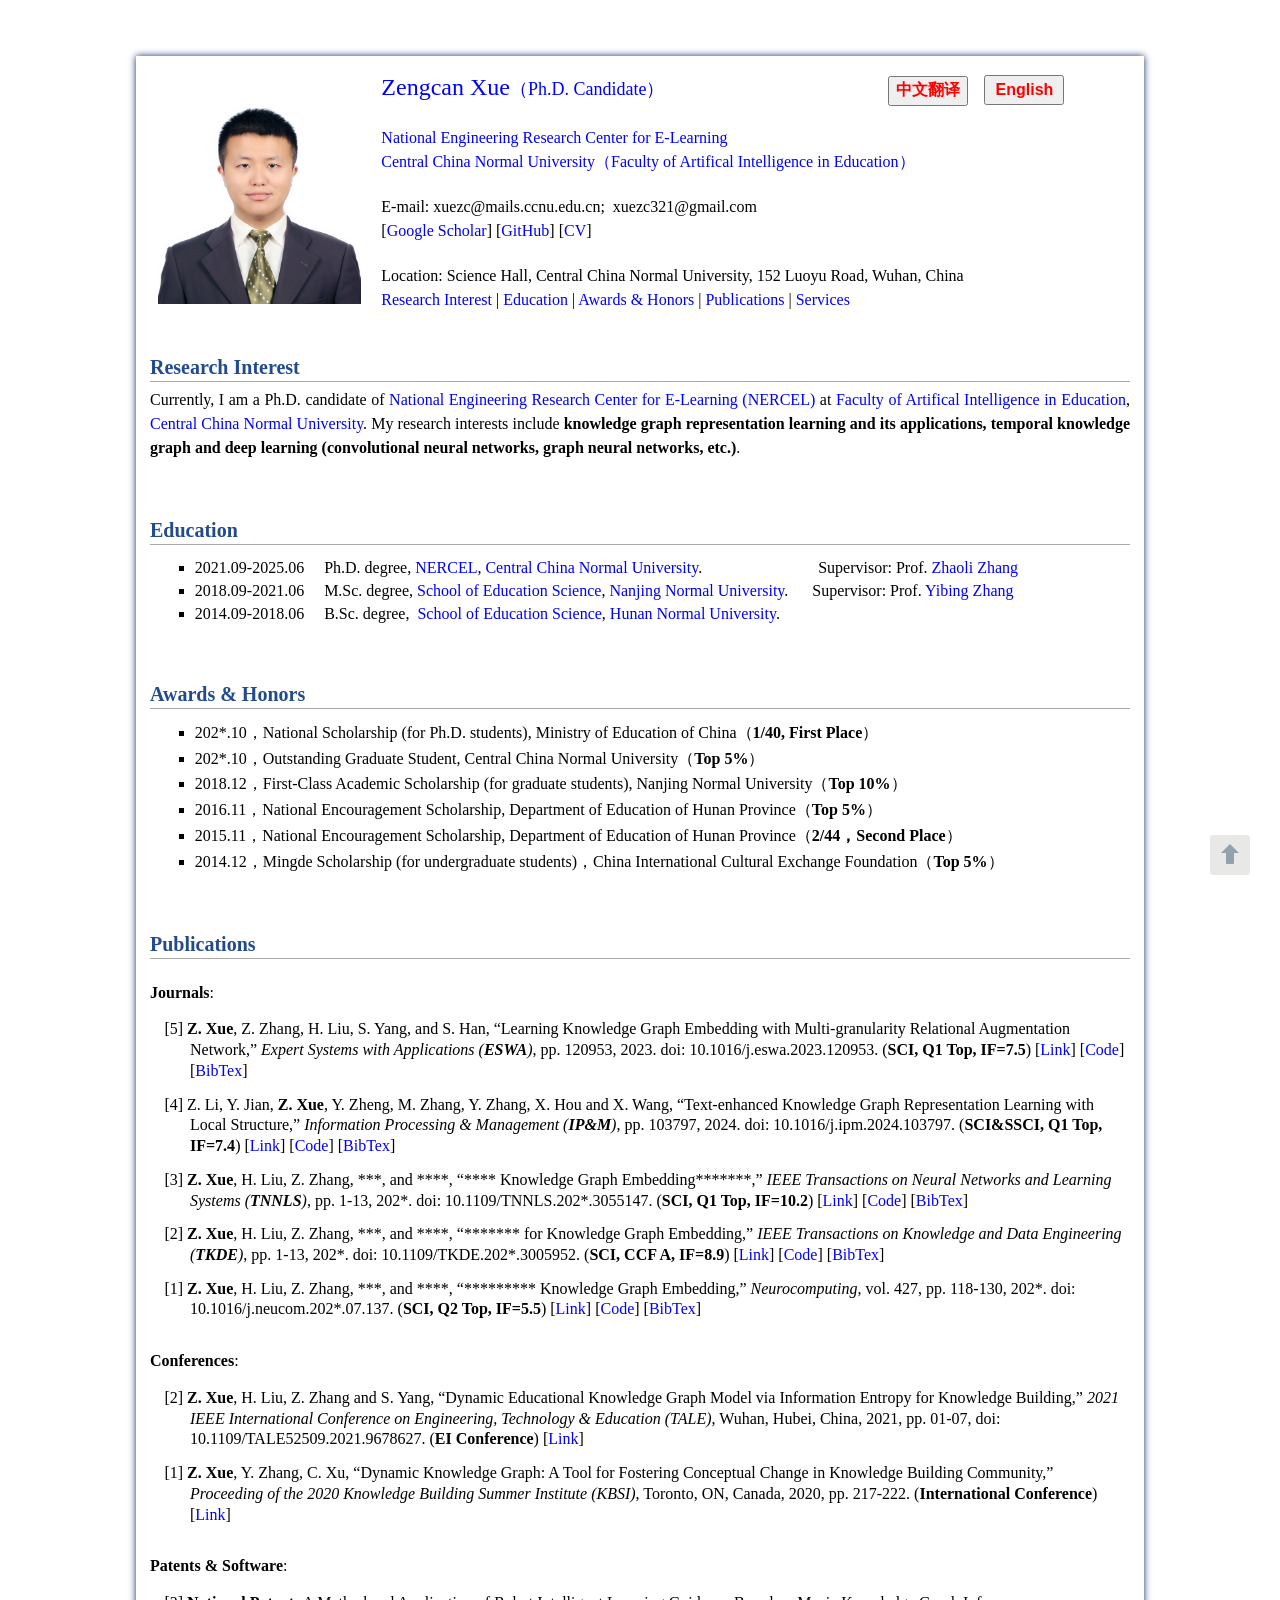
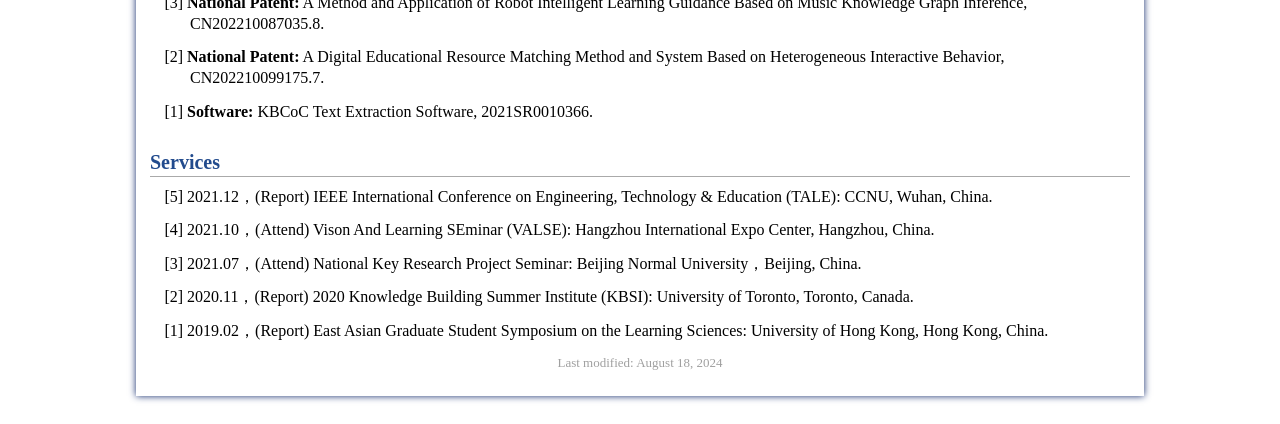
<file: english.html>
<!DOCTYPE html PUBLIC "-//W3C//DTD XHTML 1.1//EN" "http://www.w3.org/TR/xhtml11/DTD/xhtml11.dtd">
<html xmlns="http://www.w3.org/1999/xhtml" xml:lang="en">
<head>
<meta name="robots" content="index, follow" />
<meta name="generator" content="jemdoc, see http://jemdoc.jaboc.net/" />
<meta http-equiv="Content-Type" content="text/html;charset=utf-8" />
<meta name="keywords" content="Zengcan Xue, Central China Normal University">
<link rel="stylesheet" href="./Files/jemdoc.css" type="text/css" />
<script src="jquery.min.js"></script>
<link rel="shortcut icon" href="./Files/favicon.ico">
<title>Zengcan Xue</title>
</head>
 
 
<body>

<a id="home" class="anchor"></a>
<div id="container"> 
<div class="container"> 

<table class="imgtable"><tr><td>

<a href="./"><img src="./Files/Zengcan_Xue.jpg" alt="" height="215px" /></a>&nbsp;</td>
<td align="left"><p><a href="./"><font size="5">Zengcan Xue</font><font size="4"; font style="font-family:Microsoft YaHei">（Ph.D. Candidate）</font></a>&emsp;&emsp;&emsp;&emsp;&emsp;&emsp;&emsp;&emsp;&emsp;&emsp;&emsp;&emsp;&emsp;&emsp;<a href="./cn.html"><button style="height:30px; width:80px;"><font size="3" color="red"><b>中文翻译</b></font></button></a>&emsp;<a href="./"><button style="height:30px; width:80px;"><font size="3" color="red"><b>English</b></font></button></a><br />
<!-- &emsp;&emsp;&emsp;[<a href="./cn.html"><font size="4">Chinese </font></a>|<a href="./"><font size="4"> English </font></a>]<br /> -->
<br />

<font style="line-height:1.5;">
<a href="http://nercel.ccnu.edu.cn/" target="_blank">National Engineering Research Center for E-Learning</a><br />
<a href="http://english.ccnu.edu.cn/" target="_blank">Central China Normal University</a><a href="http://foaie.ccnu.edu.cn/Home/index.htm" target="_blank">（Faculty of Artifical Intelligence in Education）</a><br />
</font>
<br />

<font style="line-height:1.5;">
E-mail: xuezc@mails.ccnu.edu.cn;&nbsp;&nbsp;xuezc321@gmail.com <br />
[<a href="https://scholar.google.com/citations?user=dB3uz4kAAAAJ&hl=en&oi=ao" target="_blank">Google Scholar</a>]
[<a href="https://github.com/zengcanxue/" target="_blank">GitHub</a>]
[<a href= "./Files/Zengcan_CV.pdf" target="_blank">CV</a>]<br />
</font>
<br />

<font style="line-height:1.5;">
Location: Science Hall, Central China Normal University, 152 Luoyu Road, Wuhan, China<br />
<class="staffshortcut">
 <A HREF="#Introduction">Research Interest</A> |
 <!-- <A HREF="#News">最新消息</A> | -->
 <A HREF="#Education">Education</A> |
 <A HREF="#Awards">Awards & Honors</A> |
 <A HREF="#Publications">Publications</A> |
 <A HREF="#Services">Services</A>
</font>
<br />
 

</td></tr></table>


<A NAME="Introduction"><h2>Research Interest</h2></A>
<p style="text-align:justify; text-justify:inter-ideograph;">
<font style="line-height:1.5;">
Currently, I am a Ph.D. candidate of <a href="http://nercel.ccnu.edu.cn/" target="_blank">National Engineering Research Center for E-Learning (NERCEL)</a> at <a href="http://foaie.ccnu.edu.cn/Home/index.htm" target="_blank">Faculty of Artifical Intelligence in Education</a>, <a href="http://english.ccnu.edu.cn/" target="_blank">Central China Normal University</a>. My research interests include <b>knowledge graph representation learning and its applications, temporal knowledge graph and deep learning (convolutional neural networks, graph neural networks, etc.)</b>.
</font>
</p>
<br />





<!-- <A NAME="News"><h2>最新消息</h2></A> -->
<!-- <ul> -->
<!-- <li> <b><font color="#FF0000">[2022.01]</font></b> One paper is accepted by <b>IEEE TALE</b> (<a href="https://ieeexplore.ieee.org/document/9678627" target="_blank">Link</a>) </li> -->

<!-- <li> <b><font color="#FF0000">[2021.01]</font></b> One paper is accepted by <b>IEEE TNNLS</b> (<a href="https://doi.org/10.1109/TNNLS.2021.3055147" target="_blank">Link</a>) </li> -->

<!-- <li> <b><font color="#FF0000">[2020.10]</font></b> Awarded with <b>"National Scholarship for Graduate Student"</b> (博士研究生国家奖学金)</li> -->

<!-- <li> <b><font color="#FF0000">[2020.10]</font></b> Awarded with <b>"CCNU Outstanding Graduate Student"</b> (华中师范大学优秀研究生)</li> -->

<!-- <li> <b><font color="#FF0000">[2020.08]</font></b> One paper is accepted by <b>Neurocomputing</b> (<a href="https://doi.org/10.1016/j.neucom.2020.07.137" target="_blank">Link</a>)</li> -->

<!-- <li> <b><font color="#FF0000">[2020.06]</font></b> One paper is accepted by <b>IEEE TKDE</b> (<a href="https://doi.org/10.1109/TKDE.2020.3005952" target="_blank">Link</a>) </li> -->

<!-- </ul> -->
<!-- <br /> -->


<!-- (National “211 Project” and “Double First-Class” initiative) (National “211 Project” and “Double First-Class” initiative) (National key university directly under the Ministry of Education)-->
 
<A NAME="Education"><h2>Education</h2></A>
<ul>
<li>2021.09-2025.06  &nbsp;&nbsp;&nbsp;&nbsp;Ph.D. degree, <a href="http://nercel.ccnu.edu.cn/" target="_blank">NERCEL</a>,
    <a href="http://english.ccnu.edu.cn/" target="_blank">  Central China Normal University</a>.
    &nbsp;&nbsp;&nbsp;&nbsp;&emsp;&emsp;&emsp;&emsp;&emsp;&emsp;Supervisor: Prof.<a href="http://nercel.ccnu.edu.cn/info/1072/3093.htm" target="_blank"> Zhaoli Zhang</a>

<Li>2018.09-2021.06  &nbsp;&nbsp;&nbsp;&nbsp;M.Sc. degree, <a href="http://schools.njnu.edu.cn/edu/" target="_blank">School of Education Science</a>,
    <a href="https://en.njnu.edu.cn/" target="_blank">  Nanjing Normal University</a>.
    &nbsp;&nbsp;&nbsp;&nbsp;&nbsp;Supervisor: Prof.<a href="http://schools.njnu.edu.cn/edu/person/yibing-zhang" target="_blank"> Yibing Zhang</a>

<li>2014.09-2018.06  &nbsp;&nbsp;&nbsp;&nbsp;B.Sc. degree, <a href="https://jky.hunnu.edu.cn/English_Version/About/Introduction.htm" target="_blank">&nbsp;School of Education Science</a>,
<!--    <a href="http://zhxy.hubu.edu.cn/" target="_blank">Faculty of Resources and Environment Science</a>, -->
    <a href="http://english.hunnu.edu.cn/index.htm" target="_blank">  Hunan Normal University</a>.
</ul>
<br />


<A NAME="Awards"><h2>Awards & Honors</h2></A>
<font size="3"> 
<ul>

<li>202*.10，<font>National Scholarship (for Ph.D. students), Ministry of Education of China（<b>1/40, First Place</b>）</font></li>

<li>202*.10，<font>Outstanding Graduate Student, Central China Normal University（<b>Top 5%</b>）</font></li>
 
<li>2018.12，<font>First-Class Academic Scholarship (for graduate students), Nanjing Normal University（<b>Top 10%</b>）</font></li>

<li>2016.11，<font>National Encouragement Scholarship, Department of Education of Hunan Province（<b>Top 5%</b>）</font></li>

<li>2015.11，<font>National Encouragement Scholarship, Department of Education of Hunan Province（<b>2/44，Second Place</b>）</font></li>

<li>2014.12，<font>Mingde Scholarship (for undergraduate students)，China International Cultural Exchange Foundation（<b>Top 5%</b>）</font></li>
</ul>


</font>
<br />






<A NAME="Publications"><h2>Publications</h2></A>

<br />
<p><b>Journals</b>: </p>
<font size="3">
<ul>

<p style="text-indent: -1.6rem;margin-left: 0rem;">
<span>[5] <b>Z. Xue</b>, Z. Zhang, H. Liu, S. Yang, and S. Han,
“Learning Knowledge Graph Embedding with Multi-granularity Relational Augmentation Network,”
<i>Expert Systems with Applications (<b>ESWA</b>)</i>,
pp. 120953, 2023. doi: 10.1016/j.eswa.2023.120953.
(<b>SCI, Q1 Top, IF=7.5</b>)
[<a href= "https://www.sciencedirect.com/science/article/pii/S0957417423014550" target="_blank">Link</a>]
[<a href="https://github.com/ZengcanXUE/MRAN" target="_blank">Code</a>]
[<a href="./Files/BibTex/MRAN.bib" target="_blank">BibTex</a>]
</span>
</p>

<p style="text-indent: -1.6rem;margin-left: 0rem;">
<span>[4] Z. Li, Y. Jian, <b>Z. Xue</b>, Y. Zheng, M. Zhang, Y. Zhang, X. Hou and X. Wang,
“Text-enhanced Knowledge Graph Representation Learning with Local Structure,”
<i>Information Processing & Management (<b>IP&M</b>)</i>,
pp. 103797, 2024. doi: 10.1016/j.ipm.2024.103797.
(<b>SCI&SSCI, Q1 Top, IF=7.4</b>)
[<a href= "https://www.sciencedirect.com/science/article/pii/S0306457324001560" target="_blank">Link</a>]
[<a href="https://github.com/HubuKG/TEGS" target="_blank">Code</a>]
[<a href="./Files/BibTex/TEGS.bib" target="_blank">BibTex</a>]
</span>
</p>
 
<p style="text-indent: -1.6rem;margin-left: 0rem;">
<span>[3] <b>Z. Xue</b>, H. Liu, Z. Zhang, ***, and ****,
“**** Knowledge Graph Embedding*******,”
<i>IEEE Transactions on Neural Networks and Learning Systems (<b>TNNLS</b>)</i>,
pp. 1-13, 202*. doi: 10.1109/TNNLS.202*.3055147.
(<b>SCI, Q1 Top, IF=10.2</b>)
[<a href= "https://doi.org/" target="_blank">Link</a>]
[<a href="https://github.com/" target="_blank">Code</a>]
[<a href="./Files/BibTex/HRAN1" target="_blank">BibTex</a>]
</span>
</p>

<p style="text-indent: -1.6rem;margin-left: 0rem;">
<span>[2] <b>Z. Xue</b>, H. Liu, Z. Zhang, ***, and ****,
“******* for Knowledge Graph Embedding,”
<i>IEEE Transactions on Knowledge and Data Engineering (<b>TKDE</b>)</i>,
pp. 1-13, 202*. doi: 10.1109/TKDE.202*.3005952.
(<b>SCI, CCF A, IF=8.9</b>)
[<a href= "https://doi.org/" target="_blank">Link</a>]
[<a href= "https://github.com/" target="_blank">Code</a>]
[<a href="./Files/BibTex/M-DCN1" target="_blank">BibTex</a>]
</span>
</p>

<p style="text-indent: -1.6rem;margin-left: 0rem;">
<span>[1] <b>Z. Xue</b>, H. Liu, Z. Zhang, ***, and ****,
“********* Knowledge Graph Embedding,”
<i>Neurocomputing</i>,
vol. 427, pp. 118-130, 202*. doi: 10.1016/j.neucom.202*.07.137.
(<b>SCI, Q2 Top, IF=5.5</b>)
[<a href= "https://doi.org/" target="_blank">Link</a>]
[<a href="https://github.com/" target="_blank">Code</a>]
[<a href="./Files/BibTex/IE_RCN1" target="_blank">BibTex</a>]
</span>
</p>

<!--
<p style="text-indent: -1.6rem;margin-left: 0rem;">
<span>[2] 白云娟, <b>薛增灿</b>, 张义兵,
“知识建构助力中职学生问题意识的培养——以“网络安全”教学为例,”
<i>兵团教育学院学报</i>,
no. 31, pp. 41-46, 2021.
(<b>省级, IF=0.215</b>)
</span>
</p>

<p style="text-indent: -1.6rem;margin-left: 0rem;">
<span>[1] <b>薛增灿</b>, 张义兵,
“国际视域下的知识建构研究：现状与新趋势,”
<i>数字教育</i>,
no. 06, pp. 9-15, 2020.
(<b>省级, IF=0.921</b>)
</span>
</p>
-->

</ul>
</font>
<br />


<p><b>Conferences</b>: </p>
<font size="3"> 
<ul>


<p style="text-indent: -1.6rem;margin-left: 0rem;">
<span>[2] <b>Z. Xue</b>, H. Liu, Z. Zhang and S. Yang,
“Dynamic Educational Knowledge Graph Model via Information Entropy for Knowledge Building,”
<i>2021 IEEE International Conference on Engineering, Technology & Education (TALE)</i>,
Wuhan, Hubei, China, 2021, pp. 01-07, doi: 10.1109/TALE52509.2021.9678627.
(<b>EI Conference</b>)
[<a href= "https://ieeexplore.ieee.org/document/9678627" target="_blank">Link</a>]
</span>
</p>


<p style="text-indent: -1.6rem;margin-left: 0rem;">
<span>[1] <b>Z. Xue</b>, Y. Zhang, C. Xu,
“Dynamic Knowledge Graph: A Tool for Fostering Conceptual Change in Knowledge Building Community,”
<i>Proceeding of the 2020 Knowledge Building Summer Institute (KBSI)</i>,
Toronto, ON, Canada, 2020, pp. 217-222.
(<b>International Conference</b>)
[<a href= "https://ikit.org/summerinstitute2020/index.php/conference-presentations/" target="_blank">Link</a>]
</span>
</p>

</ul>
</font>
<br />
 
<!--
<p><b>图书教材</b>: </p>
<font size="3"> 
<ul>
 
 <p style="text-indent: -1.6rem;margin-left: 0rem;">
<span>[1] <b>图书教材:</b> 非遗手工文化体验教程(副主编), 济南出版社2022年版, ISBN号：978-7-5488-5022-9.
</span>
</p>

</ul>
</font>
<br />
-->

 
 
<p><b>Patents & Software</b>: </p>
<font size="3"> 
<ul>



 
<p style="text-indent: -1.6rem;margin-left: 0rem;">
<span>[3] <b>National Patent:</b> A Method and Application of Robot Intelligent Learning Guidance Based on Music Knowledge Graph Inference, CN202210087035.8.
</span>
</p>
 
<p style="text-indent: -1.6rem;margin-left: 0rem;">
<span>[2] <b>National Patent:</b> A Digital Educational Resource Matching Method and System Based on Heterogeneous Interactive Behavior, CN202210099175.7.
</span>
</p>
 
 <p style="text-indent: -1.6rem;margin-left: 0rem;">
<span>[1] <b>Software:</b> KBCoC Text Extraction Software, 2021SR0010366.
</span>
</p>

</ul>
</font>
<!-- <br /> -->

 
<A NAME="Services"><h2>Services</h2></A>

 <font size="3"> 
<ul>

 <p style="text-indent: -1.6rem;margin-left: 0rem;">
<span>[5] 2021.12，(Report) IEEE International Conference on Engineering, Technology & Education (TALE): CCNU, Wuhan, China.
</span>
</p>
 
<p style="text-indent: -1.6rem;margin-left: 0rem;">
<span>[4] 2021.10，(Attend) Vison And Learning SEminar (VALSE): Hangzhou International Expo Center, Hangzhou, China.
</span>
</p>


<p style="text-indent: -1.6rem;margin-left: 0rem;">
<span>[3] 2021.07，(Attend) National Key Research Project Seminar: Beijing Normal University，Beijing, China.
</span>
</p>

 
<!--
<p style="text-indent: -1.6rem;margin-left: 0rem;">
<span>[6] 2020.12，(<b>获奖</b>) 2020年“iTeach”全国大学生数字化教育应用创新大赛: 广州番禺节能科技园，广东广州.
</span>
</p>
-->
 
<p style="text-indent: -1.6rem;margin-left: 0rem;">
<span>[2] 2020.11，(Report) 2020 Knowledge Building Summer Institute (KBSI): University of Toronto, Toronto, Canada.
</span>
</p>
 
<!--
<p style="text-indent: -1.6rem;margin-left: 0rem;">
<span>[4] 2019.07，(<b>报告</b>) 第七届中日教育技术学研究与发展论坛: 宁夏大学，宁夏银川.
</span>
</p>
-->

<!--
<p style="text-indent: -1.6rem;margin-left: 0rem;">
<span>[3] 2019.04，(<b>助教</b>) 春季学期本科生“学习科学与技术”课程: 南京师范大学，江苏南京.
</span>
</p>
-->
<!-- 
<p style="text-indent: -1.6rem;margin-left: 0rem;">
<span>[2] 2019.03，(Report) 2019 Knowledge Building Summer Institute (KBSI): Beijing Normal University, Beijing, China.
</span>
</p>
-->
 
<p style="text-indent: -1.6rem;margin-left: 0rem;">
<span>[1] 2019.02，(Report) East Asian Graduate Student Symposium on the Learning Sciences: University of Hong Kong, Hong Kong, China.
</span>
</p>
 

</ul>
</font>


<!--
<A NAME="Services"><h2>学术服务</h2></A>

<p><b>学生会员</b>: </p>
<font size="3"> 
<ul>
 
<p style="text-indent: -1.6rem;margin-left: 0rem;">
<span>[2] <b>IEEE(电气电子工程师学会)学生会员:</b> 202*-Now.
</span>
</p>
 
<p style="text-indent: -1.6rem;margin-left: 0rem;">
<span>[1] <b>CCF(中国计算机学会)学生会员:</b> 202*-Now.
</span>
</p>
 

</ul>
</font>
<br />


<p><b>期刊审稿</b>: </p>
<font size="3">
<ul>

 
<p style="text-indent: -1.6rem;margin-left: 0rem;">
<span>[3] International Journal of Intelligent Systems.
</span>
</p>
 
<p style="text-indent: -1.6rem;margin-left: 0rem;">
<span>[1] Expert Systems with Applications.
</span>
</p>

</ul>
</font>
<br />

-->





 


<script type="text/javascript" src="//rf.revolvermaps.com/0/0/6.js?i=5xixje0ifwe&amp;m=7&amp;c=ff0000&amp;cr1=ffffff&amp;f=arial&amp;l=0&amp;bv=85" async="async"></script>

 
<div id="article"></div>
<div id="back_top">
<div class="arrow"></div>
<div class="stick"></div>
</div>

<script>
$(function(){
    $(window).scroll(function(){  //If scroll
        var scrollt = document.documentElement.scrollTop + document.body.scrollTop; //Getting Height after scroll
        if( scrollt >400 )
        {  
            $("#back_top").fadeIn(400); 
        }
        else
        {
            $("#back_top").stop().fadeOut(400);
        }
    });

    $("#back_top").click(function(){ 

        $("html,body").animate({scrollTop:"0px"}, 200);

    }); 

});
</script>


<!-- All Rights Reserved by Zengcan Xue. Part of page is generated by <a href="http://jemdoc.jaboc.net/">jemdoc</a>. -->



<font size="2"; color="#A0A0A0";>
<p style="text-align:center">Last modified: August 18, 2024</p>
</font>


</body>
</html>
</file>
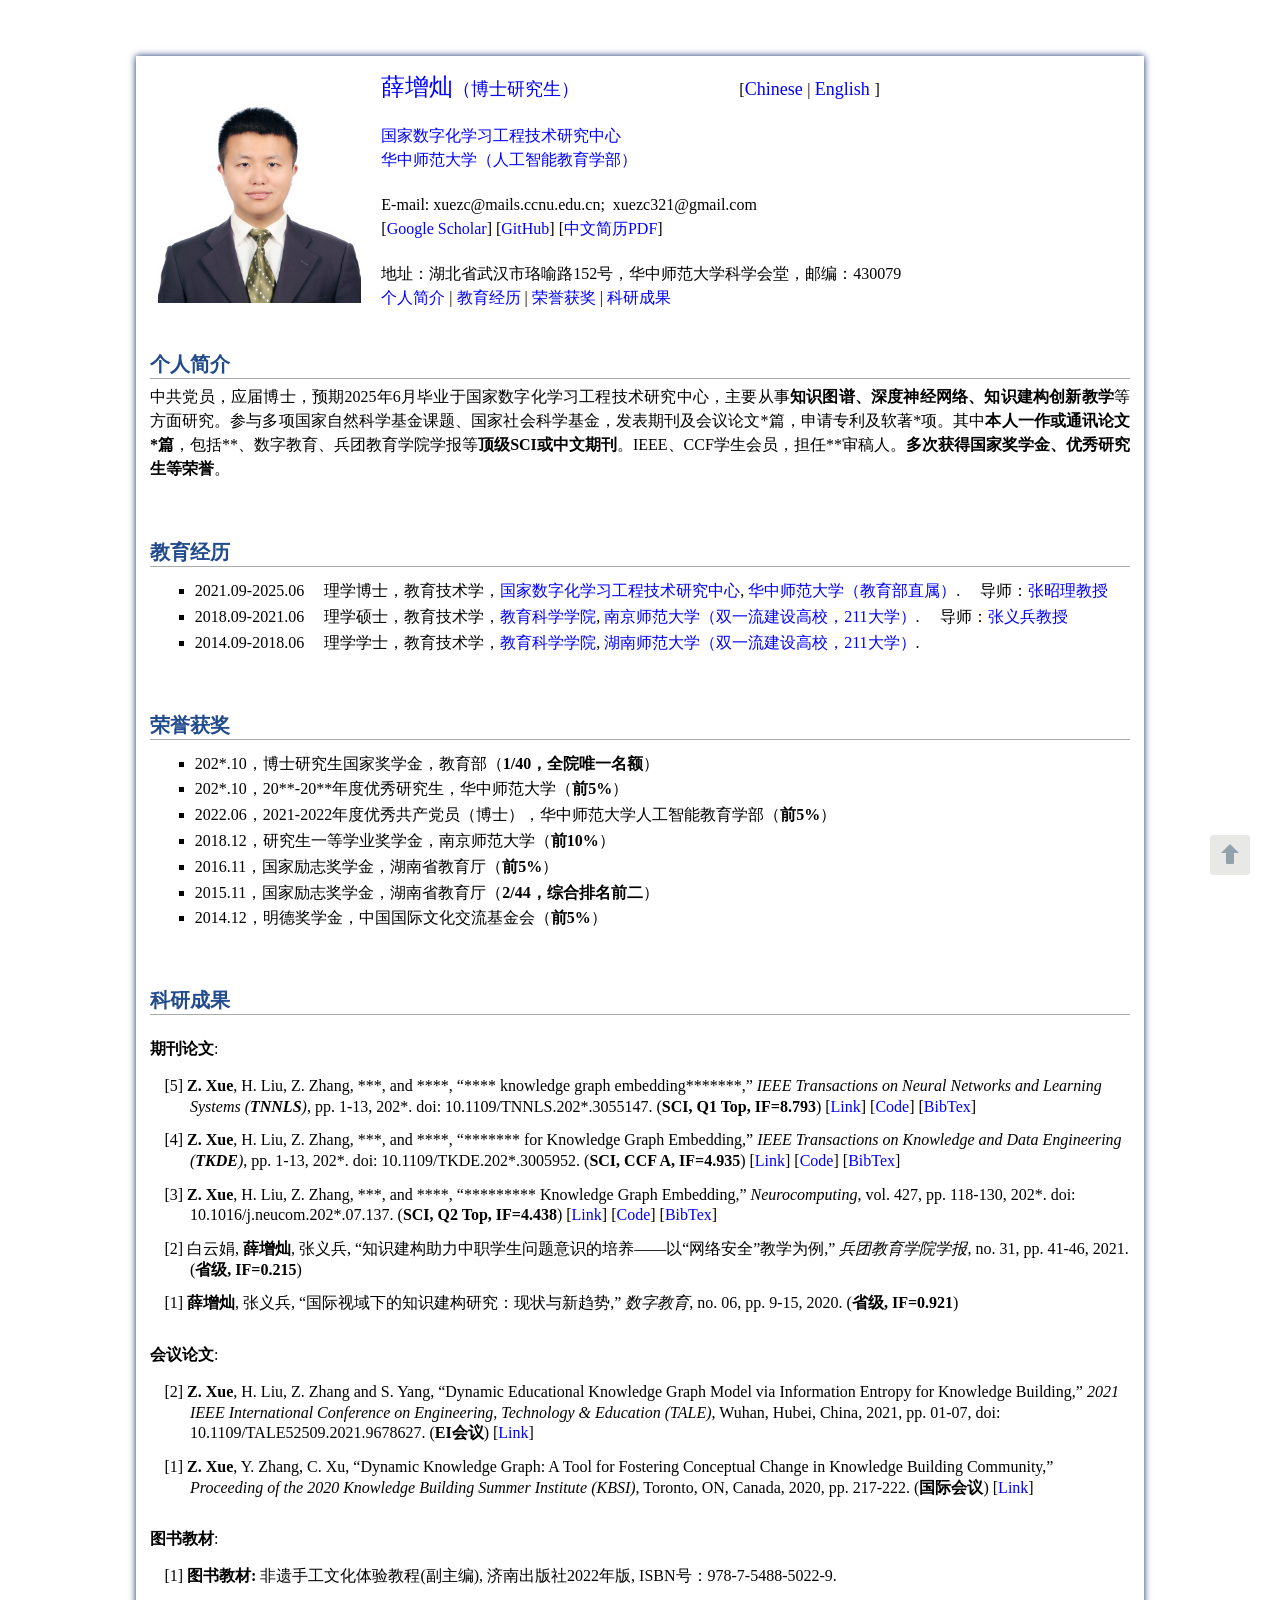
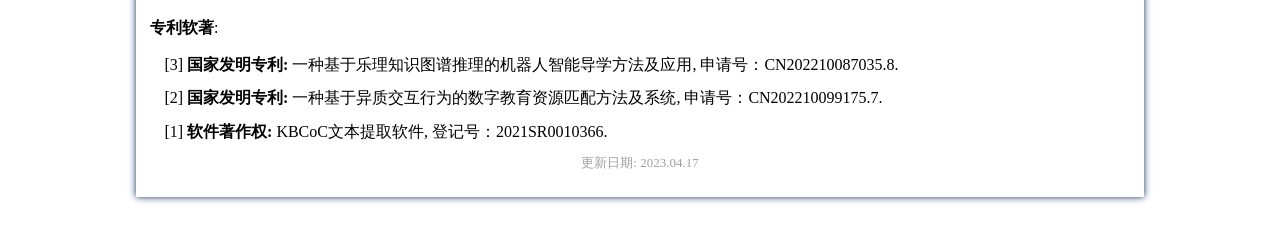
<file: index-Chinese-Version.html>
<!DOCTYPE html PUBLIC "-//W3C//DTD XHTML 1.1//EN" "http://www.w3.org/TR/xhtml11/DTD/xhtml11.dtd">
<html xmlns="http://www.w3.org/1999/xhtml" xml:lang="en">
<head>
<meta name="robots" content="index, follow" />
<meta name="generator" content="jemdoc, see http://jemdoc.jaboc.net/" />
<meta http-equiv="Content-Type" content="text/html;charset=utf-8" />
<meta name="keywords" content="Zengcan Xue, Central China Normal University">
<link rel="stylesheet" href="./Files/jemdoc.css" type="text/css" />
<script src="jquery.min.js"></script>
<link rel="shortcut icon" href="./Files/favicon.ico">
<title>Zengcan Xue</title>
</head>
 
 
<body>

<a id="home" class="anchor"></a>
<div id="container"> 
<div class="container"> 

<table class="imgtable"><tr><td>

<a href="./"><img src="./Files/Zengcan_Xue.jpg" alt="" height="215px" /></a>&nbsp;</td>
<!-- <td align="left"><p><a href="./"><font size="5">薛增灿</font><font size="4"; font style="font-family:Microsoft YaHei">（博士研究生）</font><font size="4"></font></a><br /> -->
<td align="left"><p><a href="./index-Chinese-Version.html"><font size="5">薛增灿</font><font size="4"; font style="font-family:Microsoft YaHei">（博士研究生）</font></a>&emsp;&emsp;&emsp;&emsp;&emsp;&emsp;&emsp;&emsp;&emsp;&emsp;[<a href="./index-Chinese-Version.html"><font size="4">Chinese </font></a>|<a href="./"><font size="4"> English </font></a>]<br />
<br />

<font style="line-height:1.5;">
<a href="http://nercel.ccnu.edu.cn/" target="_blank">国家数字化学习工程技术研究中心</a><br />
<a href="https://www.ccnu.edu.cn/" target="_blank">华中师范大学</a><a href="http://foaie.ccnu.edu.cn/" target="_blank">（人工智能教育学部）</a><br />
</font>
<br />

<font style="line-height:1.5;">
E-mail: xuezc@mails.ccnu.edu.cn;&nbsp;&nbsp;xuezc321@gmail.com <br />
[<a href="https://scholar.google.com/" target="_blank">Google Scholar</a>]
[<a href="https://github.com/zengcanxue/" target="_blank">GitHub</a>]
[<a href= "./Files/Zengcan_CV.pdf" target="_blank">中文简历PDF</a>]<br />
</font>
<br />

<font style="line-height:1.5;">
地址：湖北省武汉市珞喻路152号，华中师范大学科学会堂，邮编：430079<br />
<class="staffshortcut">
 <A HREF="#Introduction">个人简介</A> |
 <!-- <A HREF="#News">最新消息</A> | -->
 <A HREF="#Education">教育经历</A> |
 <A HREF="#Awards">荣誉获奖</A> |
 <A HREF="#Publications">科研成果</A> <!-- |
 <A HREF="#Services">学术服务</A> -->
</font>
<br />
 

</td></tr></table>


<A NAME="Introduction"><h2>个人简介</h2></A>
<p style="text-align:justify; text-justify:inter-ideograph;">
<font style="line-height:1.5;">
中共党员，应届博士，预期2025年6月毕业于国家数字化学习工程技术研究中心，主要从事<b>知识图谱、深度神经网络、知识建构创新教学</b>等方面研究。参与多项国家自然科学基金课题、国家社会科学基金，发表期刊及会议论文*篇，申请专利及软著*项。其中<b>本人一作或通讯论文*篇</b>，包括**、数字教育、兵团教育学院学报等<b>顶级SCI或中文期刊</b>。IEEE、CCF学生会员，担任**审稿人。<b>多次获得国家奖学金、优秀研究生等荣誉</b>。
</font>
</p>
<br />





<!-- <A NAME="News"><h2>最新消息</h2></A> -->
<!-- <ul> -->
<!-- <li> <b><font color="#FF0000">[2022.01]</font></b> One paper is accepted by <b>IEEE TALE</b> (<a href="https://ieeexplore.ieee.org/document/9678627" target="_blank">Link</a>) </li> -->

<!-- <li> <b><font color="#FF0000">[2021.01]</font></b> One paper is accepted by <b>IEEE TNNLS</b> (<a href="https://doi.org/10.1109/TNNLS.2021.3055147" target="_blank">Link</a>) </li> -->

<!-- <li> <b><font color="#FF0000">[2020.10]</font></b> Awarded with <b>"National Scholarship for Graduate Student"</b> (博士研究生国家奖学金)</li> -->

<!-- <li> <b><font color="#FF0000">[2020.10]</font></b> Awarded with <b>"CCNU Outstanding Graduate Student"</b> (华中师范大学优秀研究生)</li> -->

<!-- <li> <b><font color="#FF0000">[2020.08]</font></b> One paper is accepted by <b>Neurocomputing</b> (<a href="https://doi.org/10.1016/j.neucom.2020.07.137" target="_blank">Link</a>)</li> -->

<!-- <li> <b><font color="#FF0000">[2020.06]</font></b> One paper is accepted by <b>IEEE TKDE</b> (<a href="https://doi.org/10.1109/TKDE.2020.3005952" target="_blank">Link</a>) </li> -->

<!-- </ul> -->
<!-- <br /> -->



 
<A NAME="Education"><h2>教育经历</h2></A>
<ul>
<li>2021.09-2025.06  &nbsp;&nbsp;&nbsp;&nbsp;理学博士，教育技术学，<a href="http://nercel.ccnu.edu.cn/" target="_blank">国家数字化学习工程技术研究中心</a>,
    <a href="https://www.ccnu.edu.cn/" target="_blank">华中师范大学（教育部直属）</a>.
    &nbsp;&nbsp;&nbsp;&nbsp;导师：<a href="http://nercel.ccnu.edu.cn/info/1072/3093.htm" target="_blank">张昭理教授</a>

<Li>2018.09-2021.06  &nbsp;&nbsp;&nbsp;&nbsp;理学硕士，教育技术学，<a href="http://jky.njnu.edu.cn/" target="_blank">教育科学学院</a>,
    <a href="http://www.njnu.edu.cn/" target="_blank">南京师范大学（双一流建设高校，211大学）</a>.
    &nbsp;&nbsp;&nbsp;&nbsp;导师：<a href="http://jky.njnu.edu.cn/info/1202/7767.htm" target="_blank">张义兵教授</a>

<li>2014.09-2018.06  &nbsp;&nbsp;&nbsp;&nbsp;理学学士，教育技术学，<a href="https://jky.hunnu.edu.cn/" target="_blank">教育科学学院</a>,
<!--    <a href="http://zhxy.hubu.edu.cn/" target="_blank">Faculty of Resources and Environment Science</a>, -->
    <a href="https://www.hunnu.edu.cn/" target="_blank">湖南师范大学（双一流建设高校，211大学）</a>.
</ul>
<br />


<A NAME="Awards"><h2>荣誉获奖</h2></A>
<font size="3"> 
<ul>

<li>202*.10，<font style="font-family:Microsoft YaHei">博士研究生国家奖学金，教育部（<b>1/40，全院唯一名额</b>）</font></li>

<li>202*.10，<font style="font-family:Microsoft YaHei">20**-20**年度优秀研究生，华中师范大学（<b>前5%</b>）</font></li>
 
<li>2022.06，<font style="font-family:Microsoft YaHei">2021-2022年度优秀共产党员（博士），华中师范大学人工智能教育学部（<b>前5%</b>）</font></li>

<li>2018.12，<font style="font-family:Microsoft YaHei">研究生一等学业奖学金，南京师范大学（<b>前10%</b>）</font></li>

<li>2016.11，<font style="font-family:Microsoft YaHei">国家励志奖学金，湖南省教育厅（<b>前5%</b>）</font></li>

<li>2015.11，<font style="font-family:Microsoft YaHei">国家励志奖学金，湖南省教育厅（<b>2/44，综合排名前二</b>）</font></li>

<li>2014.12，<font style="font-family:Microsoft YaHei">明德奖学金，中国国际文化交流基金会（<b>前5%</b>）</font></li>
</ul>


</font>
<br />






<A NAME="Publications"><h2>科研成果</h2></A>

<br />
<p><b>期刊论文</b>: </p>
<font size="3">
<ul>


<p style="text-indent: -1.6rem;margin-left: 0rem;">
<span>[5] <b>Z. Xue</b>, H. Liu, Z. Zhang, ***, and ****,
“**** knowledge graph embedding*******,”
<i>IEEE Transactions on Neural Networks and Learning Systems (<b>TNNLS</b>)</i>,
pp. 1-13, 202*. doi: 10.1109/TNNLS.202*.3055147.
(<b>SCI, Q1 Top, IF=8.793</b>)
[<a href= "https://doi.org/" target="_blank">Link</a>]
[<a href="https://github.com/" target="_blank">Code</a>]
[<a href="./Files/BibTex/HRAN1" target="_blank">BibTex</a>]
</span>
</p>

<p style="text-indent: -1.6rem;margin-left: 0rem;">
<span>[4] <b>Z. Xue</b>, H. Liu, Z. Zhang, ***, and ****,
“******* for Knowledge Graph Embedding,”
<i>IEEE Transactions on Knowledge and Data Engineering (<b>TKDE</b>)</i>,
pp. 1-13, 202*. doi: 10.1109/TKDE.202*.3005952.
(<b>SCI, CCF A, IF=4.935</b>)
[<a href= "https://doi.org/" target="_blank">Link</a>]
[<a href= "https://github.com/" target="_blank">Code</a>]
[<a href="./Files/BibTex/M-DCN1" target="_blank">BibTex</a>]
</span>
</p>

<p style="text-indent: -1.6rem;margin-left: 0rem;">
<span>[3] <b>Z. Xue</b>, H. Liu, Z. Zhang, ***, and ****,
“********* Knowledge Graph Embedding,”
<i>Neurocomputing</i>,
vol. 427, pp. 118-130, 202*. doi: 10.1016/j.neucom.202*.07.137.
(<b>SCI, Q2 Top, IF=4.438</b>)
[<a href= "https://doi.org/" target="_blank">Link</a>]
[<a href="https://github.com/" target="_blank">Code</a>]
[<a href="./Files/BibTex/IE_RCN1" target="_blank">BibTex</a>]
</span>
</p>

<p style="text-indent: -1.6rem;margin-left: 0rem;">
<span>[2] 白云娟, <b>薛增灿</b>, 张义兵,
“知识建构助力中职学生问题意识的培养——以“网络安全”教学为例,”
<i>兵团教育学院学报</i>,
no. 31, pp. 41-46, 2021.
(<b>省级, IF=0.215</b>)
</span>
</p>

<p style="text-indent: -1.6rem;margin-left: 0rem;">
<span>[1] <b>薛增灿</b>, 张义兵,
“国际视域下的知识建构研究：现状与新趋势,”
<i>数字教育</i>,
no. 06, pp. 9-15, 2020.
(<b>省级, IF=0.921</b>)
</span>
</p>

</ul>
</font>
<br />


<p><b>会议论文</b>: </p>
<font size="3"> 
<ul>


<p style="text-indent: -1.6rem;margin-left: 0rem;">
<span>[2] <b>Z. Xue</b>, H. Liu, Z. Zhang and S. Yang,
“Dynamic Educational Knowledge Graph Model via Information Entropy for Knowledge Building,”
<i>2021 IEEE International Conference on Engineering, Technology & Education (TALE)</i>,
Wuhan, Hubei, China, 2021, pp. 01-07, doi: 10.1109/TALE52509.2021.9678627.
(<b>EI会议</b>)
[<a href= "https://ieeexplore.ieee.org/document/9678627" target="_blank">Link</a>]
</span>
</p>


<p style="text-indent: -1.6rem;margin-left: 0rem;">
<span>[1] <b>Z. Xue</b>, Y. Zhang, C. Xu,
“Dynamic Knowledge Graph: A Tool for Fostering Conceptual Change in Knowledge Building Community,”
<i>Proceeding of the 2020 Knowledge Building Summer Institute (KBSI)</i>,
Toronto, ON, Canada, 2020, pp. 217-222.
(<b>国际会议</b>)
[<a href= "https://ikit.org/summerinstitute2020/index.php/conference-presentations/" target="_blank">Link</a>]
</span>
</p>

</ul>
</font>
<br />
 
 
<p><b>图书教材</b>: </p>
<font size="3"> 
<ul>
 
 <p style="text-indent: -1.6rem;margin-left: 0rem;">
<span>[1] <b>图书教材:</b> 非遗手工文化体验教程(副主编), 济南出版社2022年版, ISBN号：978-7-5488-5022-9.
</span>
</p>

</ul>
</font>
<br />

 
 
<p><b>专利软著</b>: </p>
<font size="3"> 
<ul>



 
<p style="text-indent: -1.6rem;margin-left: 0rem;">
<span>[3] <b>国家发明专利:</b> 一种基于乐理知识图谱推理的机器人智能导学方法及应用, 申请号：CN202210087035.8.
</span>
</p>
 
<p style="text-indent: -1.6rem;margin-left: 0rem;">
<span>[2] <b>国家发明专利:</b> 一种基于异质交互行为的数字教育资源匹配方法及系统, 申请号：CN202210099175.7.
</span>
</p>
 
 <p style="text-indent: -1.6rem;margin-left: 0rem;">
<span>[1] <b>软件著作权:</b> KBCoC文本提取软件, 登记号：2021SR0010366.
</span>
</p>

</ul>
</font>
<!-- <br /> -->

 

<!--
<A NAME="Services"><h2>学术服务</h2></A>

<p><b>学生会员</b>: </p>
<font size="3"> 
<ul>
 
<p style="text-indent: -1.6rem;margin-left: 0rem;">
<span>[2] <b>IEEE(电气电子工程师学会)学生会员:</b> 202*-Now.
</span>
</p>
 
<p style="text-indent: -1.6rem;margin-left: 0rem;">
<span>[1] <b>CCF(中国计算机学会)学生会员:</b> 202*-Now.
</span>
</p>
 

</ul>
</font>
<br />


<p><b>期刊审稿</b>: </p>
<font size="3">
<ul>

 
<p style="text-indent: -1.6rem;margin-left: 0rem;">
<span>[3] International Journal of Intelligent Systems.
</span>
</p>
 
<p style="text-indent: -1.6rem;margin-left: 0rem;">
<span>[1] Expert Systems with Applications.
</span>
</p>

</ul>
</font>
<br />

-->





 


<script type="text/javascript" src="//rf.revolvermaps.com/0/0/6.js?i=5xixje0ifwe&amp;m=7&amp;c=ff0000&amp;cr1=ffffff&amp;f=arial&amp;l=0&amp;bv=85" async="async"></script>

 
<div id="article"></div>
<div id="back_top">
<div class="arrow"></div>
<div class="stick"></div>
</div>

<script>
$(function(){
    $(window).scroll(function(){  //If scroll
        var scrollt = document.documentElement.scrollTop + document.body.scrollTop; //Getting Height after scroll
        if( scrollt >400 )
        {  
            $("#back_top").fadeIn(400); 
        }
        else
        {
            $("#back_top").stop().fadeOut(400);
        }
    });

    $("#back_top").click(function(){ 

        $("html,body").animate({scrollTop:"0px"}, 200);

    }); 

});
</script>


<!-- All Rights Reserved by Zengcan Xue. Part of page is generated by <a href="http://jemdoc.jaboc.net/">jemdoc</a>. -->



<font size="2"; color="#A0A0A0";>
<p style="text-align:center">更新日期: 2023.04.17</p>
</font>


</body>
</html>
</file>
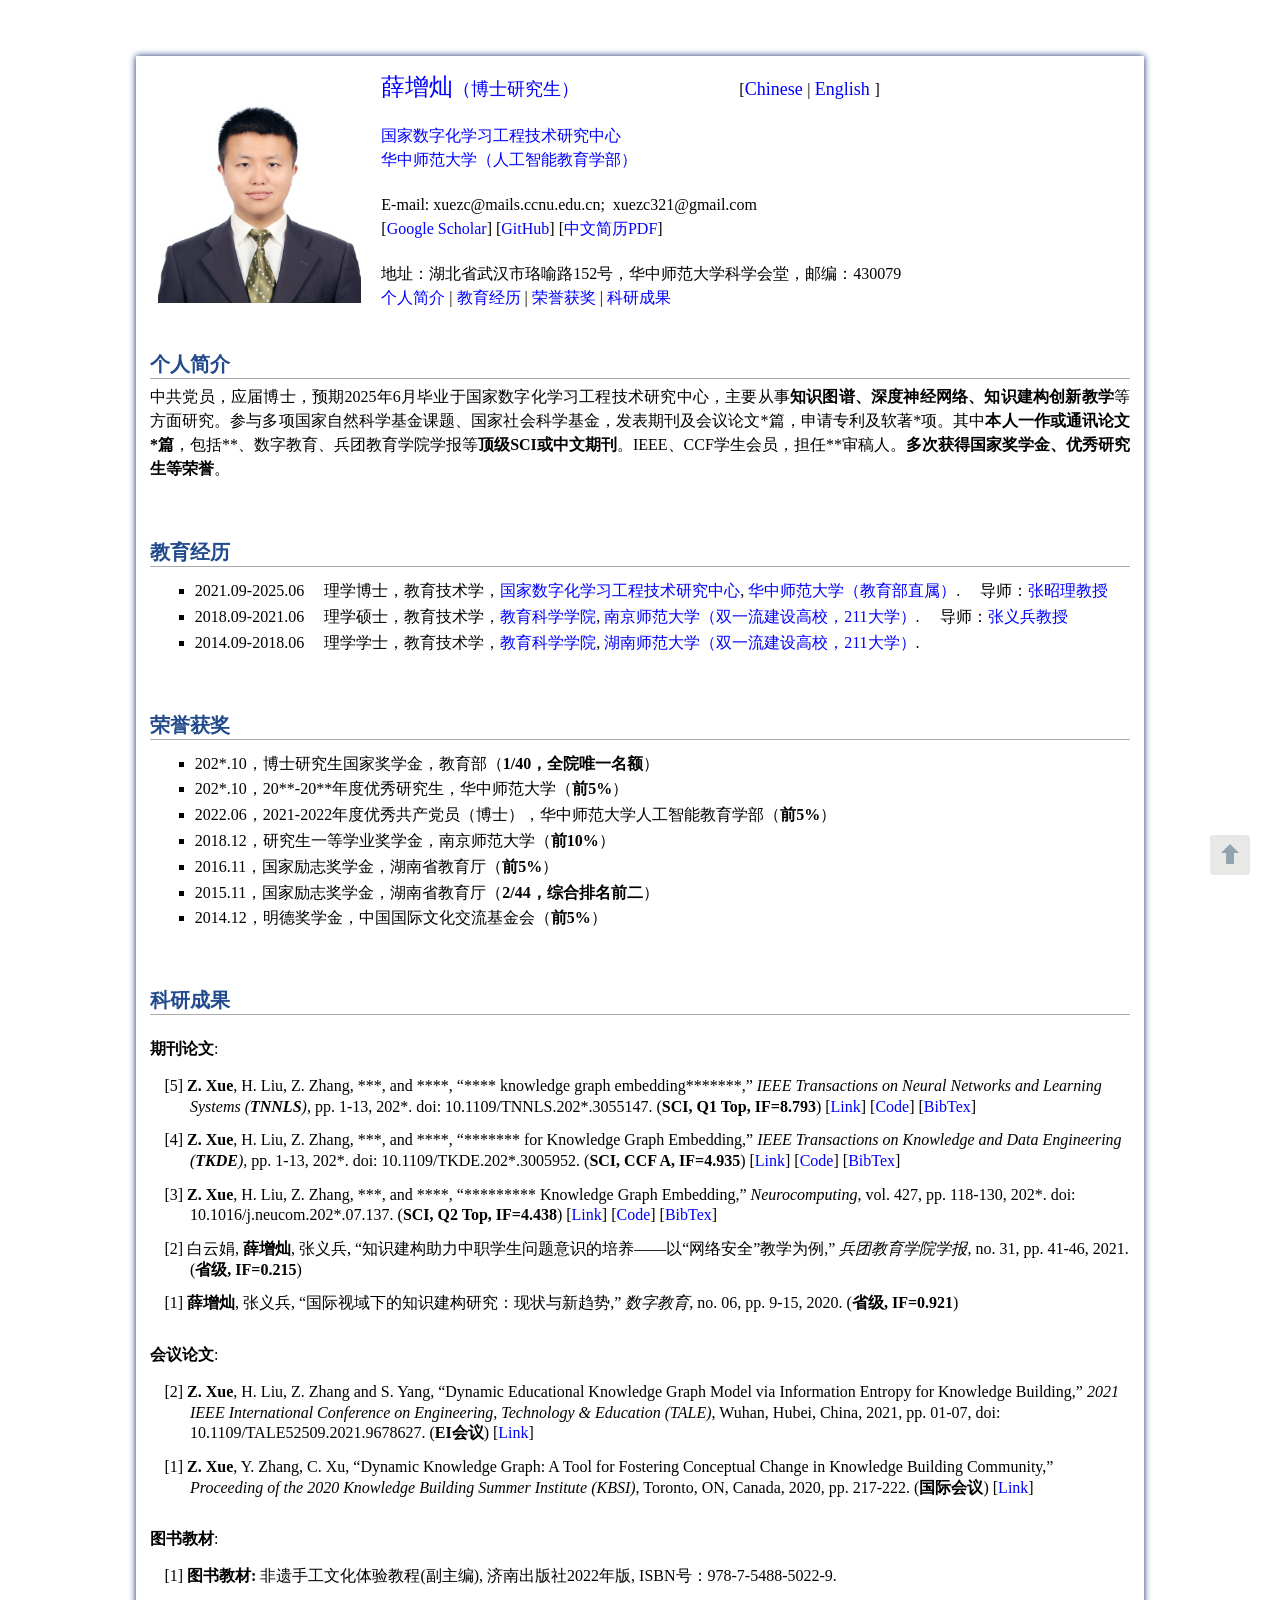
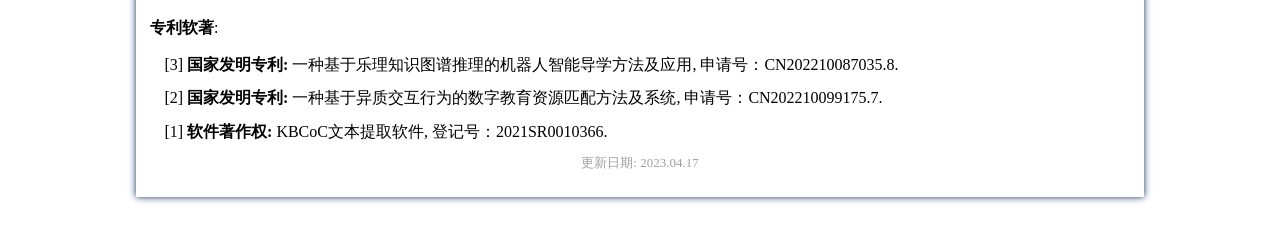
<file: index-cn.html>
<!DOCTYPE html PUBLIC "-//W3C//DTD XHTML 1.1//EN" "http://www.w3.org/TR/xhtml11/DTD/xhtml11.dtd">
<html xmlns="http://www.w3.org/1999/xhtml" xml:lang="en">
<head>
<meta name="robots" content="index, follow" />
<meta name="generator" content="jemdoc, see http://jemdoc.jaboc.net/" />
<meta http-equiv="Content-Type" content="text/html;charset=utf-8" />
<meta name="keywords" content="Zengcan Xue, Central China Normal University">
<link rel="stylesheet" href="./Files/jemdoc.css" type="text/css" />
<script src="jquery.min.js"></script>
<link rel="shortcut icon" href="./Files/favicon.ico">
<title>Zengcan Xue</title>
</head>
 
 
<body>

<a id="home" class="anchor"></a>
<div id="container"> 
<div class="container"> 

<table class="imgtable"><tr><td>

<a href="./"><img src="./Files/Zengcan_Xue.jpg" alt="" height="215px" /></a>&nbsp;</td>
<!-- <td align="left"><p><a href="./"><font size="5">薛增灿</font><font size="4"; font style="font-family:Microsoft YaHei">（博士研究生）</font><font size="4"></font></a><br /> -->
<td align="left"><p><a href="./index-Chinese-Version.html"><font size="5">薛增灿</font><font size="4"; font style="font-family:Microsoft YaHei">（博士研究生）</font></a>&emsp;&emsp;&emsp;&emsp;&emsp;&emsp;&emsp;&emsp;&emsp;&emsp;[<a href="./index-cn.html"><font size="4">Chinese </font></a>|<a href="./"><font size="4"> English </font></a>]<br />
<br />

<font style="line-height:1.5;">
<a href="http://nercel.ccnu.edu.cn/" target="_blank">国家数字化学习工程技术研究中心</a><br />
<a href="https://www.ccnu.edu.cn/" target="_blank">华中师范大学</a><a href="http://foaie.ccnu.edu.cn/" target="_blank">（人工智能教育学部）</a><br />
</font>
<br />

<font style="line-height:1.5;">
E-mail: xuezc@mails.ccnu.edu.cn;&nbsp;&nbsp;xuezc321@gmail.com <br />
[<a href="https://scholar.google.com/" target="_blank">Google Scholar</a>]
[<a href="https://github.com/zengcanxue/" target="_blank">GitHub</a>]
[<a href= "./Files/Zengcan_CV.pdf" target="_blank">中文简历PDF</a>]<br />
</font>
<br />

<font style="line-height:1.5;">
地址：湖北省武汉市珞喻路152号，华中师范大学科学会堂，邮编：430079<br />
<class="staffshortcut">
 <A HREF="#Introduction">个人简介</A> |
 <!-- <A HREF="#News">最新消息</A> | -->
 <A HREF="#Education">教育经历</A> |
 <A HREF="#Awards">荣誉获奖</A> |
 <A HREF="#Publications">科研成果</A> <!-- |
 <A HREF="#Services">学术服务</A> -->
</font>
<br />
 

</td></tr></table>


<A NAME="Introduction"><h2>个人简介</h2></A>
<p style="text-align:justify; text-justify:inter-ideograph;">
<font style="line-height:1.5;">
中共党员，应届博士，预期2025年6月毕业于国家数字化学习工程技术研究中心，主要从事<b>知识图谱、深度神经网络、知识建构创新教学</b>等方面研究。参与多项国家自然科学基金课题、国家社会科学基金，发表期刊及会议论文*篇，申请专利及软著*项。其中<b>本人一作或通讯论文*篇</b>，包括**、数字教育、兵团教育学院学报等<b>顶级SCI或中文期刊</b>。IEEE、CCF学生会员，担任**审稿人。<b>多次获得国家奖学金、优秀研究生等荣誉</b>。
</font>
</p>
<br />





<!-- <A NAME="News"><h2>最新消息</h2></A> -->
<!-- <ul> -->
<!-- <li> <b><font color="#FF0000">[2022.01]</font></b> One paper is accepted by <b>IEEE TALE</b> (<a href="https://ieeexplore.ieee.org/document/9678627" target="_blank">Link</a>) </li> -->

<!-- <li> <b><font color="#FF0000">[2021.01]</font></b> One paper is accepted by <b>IEEE TNNLS</b> (<a href="https://doi.org/10.1109/TNNLS.2021.3055147" target="_blank">Link</a>) </li> -->

<!-- <li> <b><font color="#FF0000">[2020.10]</font></b> Awarded with <b>"National Scholarship for Graduate Student"</b> (博士研究生国家奖学金)</li> -->

<!-- <li> <b><font color="#FF0000">[2020.10]</font></b> Awarded with <b>"CCNU Outstanding Graduate Student"</b> (华中师范大学优秀研究生)</li> -->

<!-- <li> <b><font color="#FF0000">[2020.08]</font></b> One paper is accepted by <b>Neurocomputing</b> (<a href="https://doi.org/10.1016/j.neucom.2020.07.137" target="_blank">Link</a>)</li> -->

<!-- <li> <b><font color="#FF0000">[2020.06]</font></b> One paper is accepted by <b>IEEE TKDE</b> (<a href="https://doi.org/10.1109/TKDE.2020.3005952" target="_blank">Link</a>) </li> -->

<!-- </ul> -->
<!-- <br /> -->



 
<A NAME="Education"><h2>教育经历</h2></A>
<ul>
<li>2021.09-2025.06  &nbsp;&nbsp;&nbsp;&nbsp;理学博士，教育技术学，<a href="http://nercel.ccnu.edu.cn/" target="_blank">国家数字化学习工程技术研究中心</a>,
    <a href="https://www.ccnu.edu.cn/" target="_blank">华中师范大学（教育部直属）</a>.
    &nbsp;&nbsp;&nbsp;&nbsp;导师：<a href="http://nercel.ccnu.edu.cn/info/1072/3093.htm" target="_blank">张昭理教授</a>

<Li>2018.09-2021.06  &nbsp;&nbsp;&nbsp;&nbsp;理学硕士，教育技术学，<a href="http://jky.njnu.edu.cn/" target="_blank">教育科学学院</a>,
    <a href="http://www.njnu.edu.cn/" target="_blank">南京师范大学（双一流建设高校，211大学）</a>.
    &nbsp;&nbsp;&nbsp;&nbsp;导师：<a href="http://jky.njnu.edu.cn/info/1202/7767.htm" target="_blank">张义兵教授</a>

<li>2014.09-2018.06  &nbsp;&nbsp;&nbsp;&nbsp;理学学士，教育技术学，<a href="https://jky.hunnu.edu.cn/" target="_blank">教育科学学院</a>,
<!--    <a href="http://zhxy.hubu.edu.cn/" target="_blank">Faculty of Resources and Environment Science</a>, -->
    <a href="https://www.hunnu.edu.cn/" target="_blank">湖南师范大学（双一流建设高校，211大学）</a>.
</ul>
<br />


<A NAME="Awards"><h2>荣誉获奖</h2></A>
<font size="3"> 
<ul>

<li>202*.10，<font style="font-family:Microsoft YaHei">博士研究生国家奖学金，教育部（<b>1/40，全院唯一名额</b>）</font></li>

<li>202*.10，<font style="font-family:Microsoft YaHei">20**-20**年度优秀研究生，华中师范大学（<b>前5%</b>）</font></li>
 
<li>2022.06，<font style="font-family:Microsoft YaHei">2021-2022年度优秀共产党员（博士），华中师范大学人工智能教育学部（<b>前5%</b>）</font></li>

<li>2018.12，<font style="font-family:Microsoft YaHei">研究生一等学业奖学金，南京师范大学（<b>前10%</b>）</font></li>

<li>2016.11，<font style="font-family:Microsoft YaHei">国家励志奖学金，湖南省教育厅（<b>前5%</b>）</font></li>

<li>2015.11，<font style="font-family:Microsoft YaHei">国家励志奖学金，湖南省教育厅（<b>2/44，综合排名前二</b>）</font></li>

<li>2014.12，<font style="font-family:Microsoft YaHei">明德奖学金，中国国际文化交流基金会（<b>前5%</b>）</font></li>
</ul>


</font>
<br />






<A NAME="Publications"><h2>科研成果</h2></A>

<br />
<p><b>期刊论文</b>: </p>
<font size="3">
<ul>


<p style="text-indent: -1.6rem;margin-left: 0rem;">
<span>[5] <b>Z. Xue</b>, H. Liu, Z. Zhang, ***, and ****,
“**** knowledge graph embedding*******,”
<i>IEEE Transactions on Neural Networks and Learning Systems (<b>TNNLS</b>)</i>,
pp. 1-13, 202*. doi: 10.1109/TNNLS.202*.3055147.
(<b>SCI, Q1 Top, IF=8.793</b>)
[<a href= "https://doi.org/" target="_blank">Link</a>]
[<a href="https://github.com/" target="_blank">Code</a>]
[<a href="./Files/BibTex/HRAN1" target="_blank">BibTex</a>]
</span>
</p>

<p style="text-indent: -1.6rem;margin-left: 0rem;">
<span>[4] <b>Z. Xue</b>, H. Liu, Z. Zhang, ***, and ****,
“******* for Knowledge Graph Embedding,”
<i>IEEE Transactions on Knowledge and Data Engineering (<b>TKDE</b>)</i>,
pp. 1-13, 202*. doi: 10.1109/TKDE.202*.3005952.
(<b>SCI, CCF A, IF=4.935</b>)
[<a href= "https://doi.org/" target="_blank">Link</a>]
[<a href= "https://github.com/" target="_blank">Code</a>]
[<a href="./Files/BibTex/M-DCN1" target="_blank">BibTex</a>]
</span>
</p>

<p style="text-indent: -1.6rem;margin-left: 0rem;">
<span>[3] <b>Z. Xue</b>, H. Liu, Z. Zhang, ***, and ****,
“********* Knowledge Graph Embedding,”
<i>Neurocomputing</i>,
vol. 427, pp. 118-130, 202*. doi: 10.1016/j.neucom.202*.07.137.
(<b>SCI, Q2 Top, IF=4.438</b>)
[<a href= "https://doi.org/" target="_blank">Link</a>]
[<a href="https://github.com/" target="_blank">Code</a>]
[<a href="./Files/BibTex/IE_RCN1" target="_blank">BibTex</a>]
</span>
</p>

<p style="text-indent: -1.6rem;margin-left: 0rem;">
<span>[2] 白云娟, <b>薛增灿</b>, 张义兵,
“知识建构助力中职学生问题意识的培养——以“网络安全”教学为例,”
<i>兵团教育学院学报</i>,
no. 31, pp. 41-46, 2021.
(<b>省级, IF=0.215</b>)
</span>
</p>

<p style="text-indent: -1.6rem;margin-left: 0rem;">
<span>[1] <b>薛增灿</b>, 张义兵,
“国际视域下的知识建构研究：现状与新趋势,”
<i>数字教育</i>,
no. 06, pp. 9-15, 2020.
(<b>省级, IF=0.921</b>)
</span>
</p>

</ul>
</font>
<br />


<p><b>会议论文</b>: </p>
<font size="3"> 
<ul>


<p style="text-indent: -1.6rem;margin-left: 0rem;">
<span>[2] <b>Z. Xue</b>, H. Liu, Z. Zhang and S. Yang,
“Dynamic Educational Knowledge Graph Model via Information Entropy for Knowledge Building,”
<i>2021 IEEE International Conference on Engineering, Technology & Education (TALE)</i>,
Wuhan, Hubei, China, 2021, pp. 01-07, doi: 10.1109/TALE52509.2021.9678627.
(<b>EI会议</b>)
[<a href= "https://ieeexplore.ieee.org/document/9678627" target="_blank">Link</a>]
</span>
</p>


<p style="text-indent: -1.6rem;margin-left: 0rem;">
<span>[1] <b>Z. Xue</b>, Y. Zhang, C. Xu,
“Dynamic Knowledge Graph: A Tool for Fostering Conceptual Change in Knowledge Building Community,”
<i>Proceeding of the 2020 Knowledge Building Summer Institute (KBSI)</i>,
Toronto, ON, Canada, 2020, pp. 217-222.
(<b>国际会议</b>)
[<a href= "https://ikit.org/summerinstitute2020/index.php/conference-presentations/" target="_blank">Link</a>]
</span>
</p>

</ul>
</font>
<br />
 
 
<p><b>图书教材</b>: </p>
<font size="3"> 
<ul>
 
 <p style="text-indent: -1.6rem;margin-left: 0rem;">
<span>[1] <b>图书教材:</b> 非遗手工文化体验教程(副主编), 济南出版社2022年版, ISBN号：978-7-5488-5022-9.
</span>
</p>

</ul>
</font>
<br />

 
 
<p><b>专利软著</b>: </p>
<font size="3"> 
<ul>



 
<p style="text-indent: -1.6rem;margin-left: 0rem;">
<span>[3] <b>国家发明专利:</b> 一种基于乐理知识图谱推理的机器人智能导学方法及应用, 申请号：CN202210087035.8.
</span>
</p>
 
<p style="text-indent: -1.6rem;margin-left: 0rem;">
<span>[2] <b>国家发明专利:</b> 一种基于异质交互行为的数字教育资源匹配方法及系统, 申请号：CN202210099175.7.
</span>
</p>
 
 <p style="text-indent: -1.6rem;margin-left: 0rem;">
<span>[1] <b>软件著作权:</b> KBCoC文本提取软件, 登记号：2021SR0010366.
</span>
</p>

</ul>
</font>
<!-- <br /> -->

 

<!--
<A NAME="Services"><h2>学术服务</h2></A>

<p><b>学生会员</b>: </p>
<font size="3"> 
<ul>
 
<p style="text-indent: -1.6rem;margin-left: 0rem;">
<span>[2] <b>IEEE(电气电子工程师学会)学生会员:</b> 202*-Now.
</span>
</p>
 
<p style="text-indent: -1.6rem;margin-left: 0rem;">
<span>[1] <b>CCF(中国计算机学会)学生会员:</b> 202*-Now.
</span>
</p>
 

</ul>
</font>
<br />


<p><b>期刊审稿</b>: </p>
<font size="3">
<ul>

 
<p style="text-indent: -1.6rem;margin-left: 0rem;">
<span>[3] International Journal of Intelligent Systems.
</span>
</p>
 
<p style="text-indent: -1.6rem;margin-left: 0rem;">
<span>[1] Expert Systems with Applications.
</span>
</p>

</ul>
</font>
<br />

-->





 


<script type="text/javascript" src="//rf.revolvermaps.com/0/0/6.js?i=5xixje0ifwe&amp;m=7&amp;c=ff0000&amp;cr1=ffffff&amp;f=arial&amp;l=0&amp;bv=85" async="async"></script>

 
<div id="article"></div>
<div id="back_top">
<div class="arrow"></div>
<div class="stick"></div>
</div>

<script>
$(function(){
    $(window).scroll(function(){  //If scroll
        var scrollt = document.documentElement.scrollTop + document.body.scrollTop; //Getting Height after scroll
        if( scrollt >400 )
        {  
            $("#back_top").fadeIn(400); 
        }
        else
        {
            $("#back_top").stop().fadeOut(400);
        }
    });

    $("#back_top").click(function(){ 

        $("html,body").animate({scrollTop:"0px"}, 200);

    }); 

});
</script>


<!-- All Rights Reserved by Zengcan Xue. Part of page is generated by <a href="http://jemdoc.jaboc.net/">jemdoc</a>. -->



<font size="2"; color="#A0A0A0";>
<p style="text-align:center">更新日期: 2023.04.17</p>
</font>


</body>
</html>
</file>
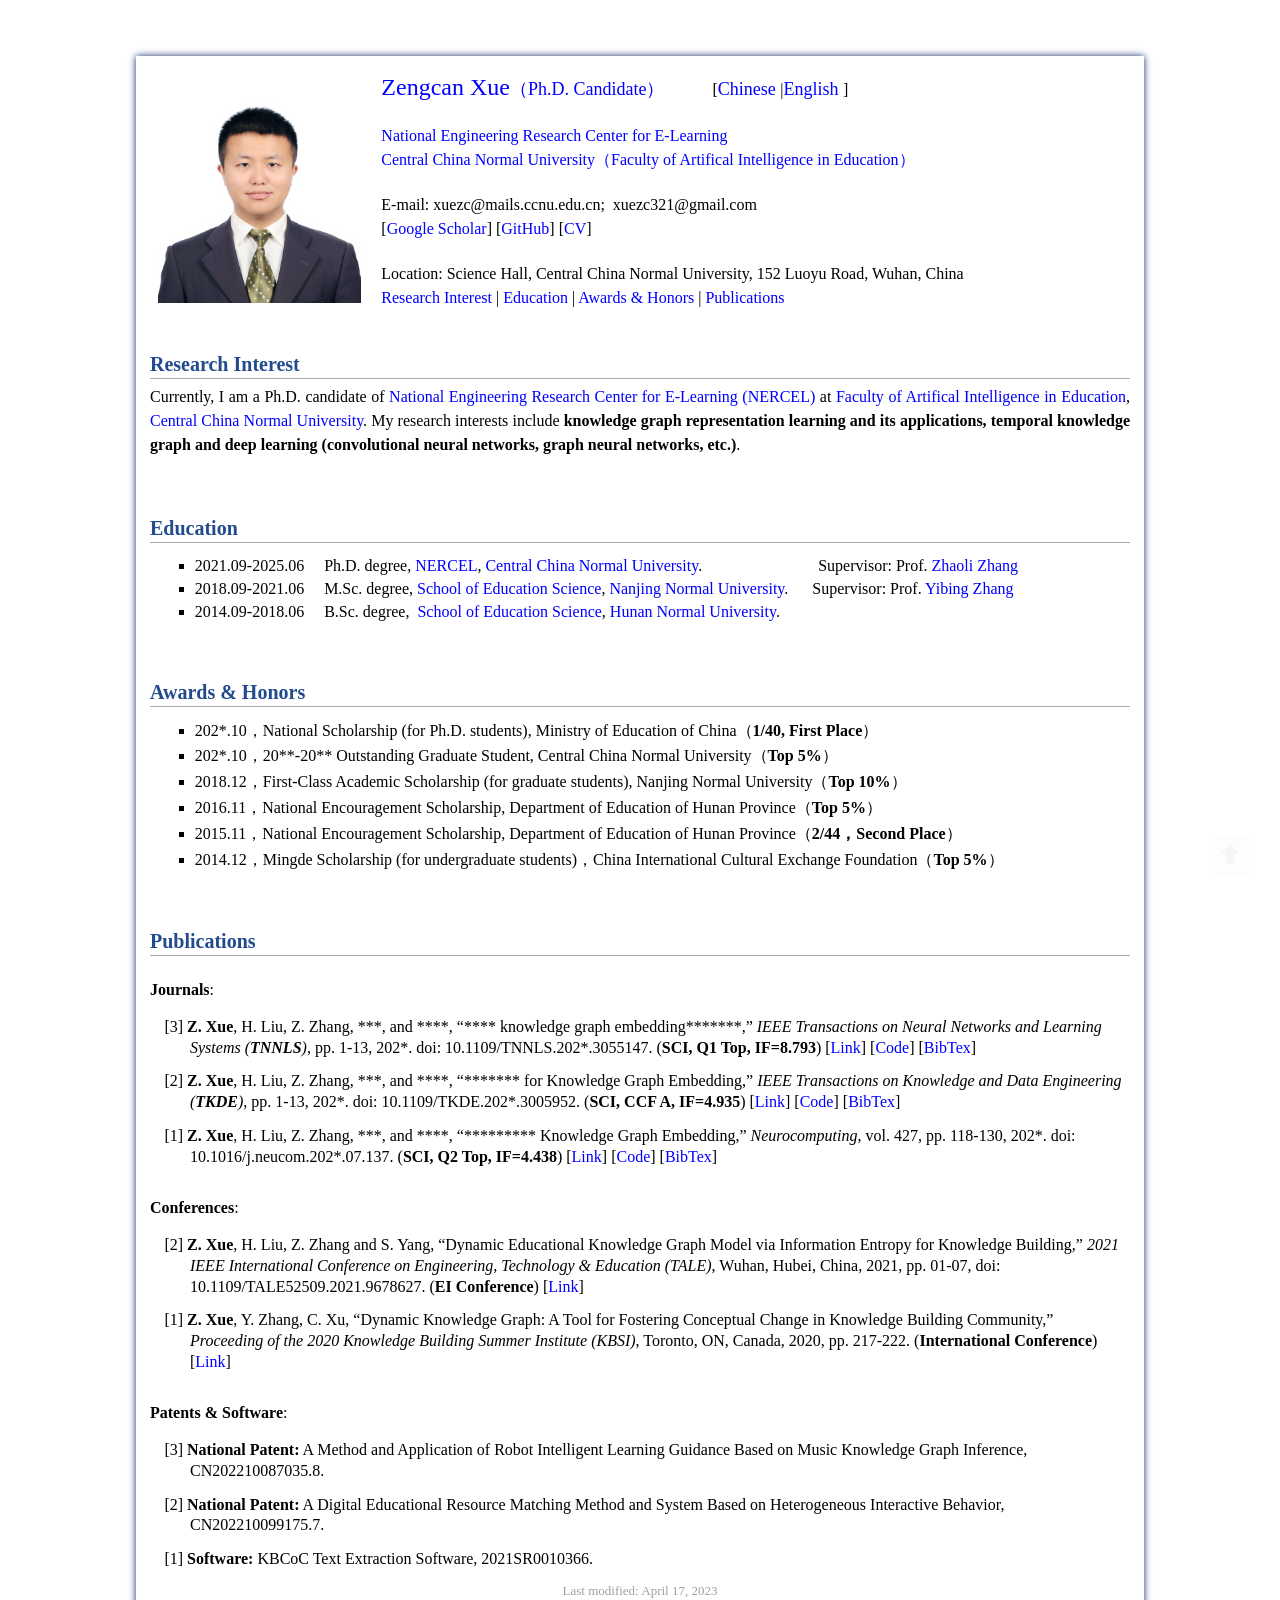
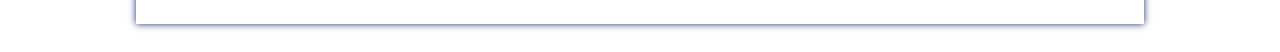
<file: index-English-Version.html>
<!DOCTYPE html PUBLIC "-//W3C//DTD XHTML 1.1//EN" "http://www.w3.org/TR/xhtml11/DTD/xhtml11.dtd">
<html xmlns="http://www.w3.org/1999/xhtml" xml:lang="en">
<head>
<meta name="robots" content="index, follow" />
<meta name="generator" content="jemdoc, see http://jemdoc.jaboc.net/" />
<meta http-equiv="Content-Type" content="text/html;charset=utf-8" />
<meta name="keywords" content="Zengcan Xue, Central China Normal University">
<link rel="stylesheet" href="./Files/jemdoc.css" type="text/css" />
<script src="jquery.min.js"></script>
<link rel="shortcut icon" href="./Files/favicon.ico">
<title>Zengcan Xue</title>
</head>
 
 
<body>

<a id="home" class="anchor"></a>
<div id="container"> 
<div class="container"> 

<table class="imgtable"><tr><td>

<a href="./"><img src="./Files/Zengcan_Xue.jpg" alt="" height="215px" /></a>&nbsp;</td>
<td align="left"><p><a href="./"><font size="5">Zengcan Xue</font><font size="4"; font style="font-family:Microsoft YaHei">（Ph.D. Candidate）</font></a>&emsp;&emsp;&emsp;[<a href="./"><font size="4">Chinese </font></a>|<a href="./index-English-Version.html"><font size="4">English </font></a>]<br />
<br />

<font style="line-height:1.5;">
<a href="http://nercel.ccnu.edu.cn/" target="_blank">National Engineering Research Center for E-Learning</a><br />
<a href="http://english.ccnu.edu.cn/" target="_blank">Central China Normal University</a><a href="http://foaie.ccnu.edu.cn/Home/index.htm" target="_blank">（Faculty of Artifical Intelligence in Education）</a><br />
</font>
<br />

<font style="line-height:1.5;">
E-mail: xuezc@mails.ccnu.edu.cn;&nbsp;&nbsp;xuezc321@gmail.com <br />
[<a href="https://scholar.google.com/" target="_blank">Google Scholar</a>]
[<a href="https://github.com/zengcanxue/" target="_blank">GitHub</a>]
[<a href= "./Files/Zengcan_CV.pdf" target="_blank">CV</a>]<br />
</font>
<br />

<font style="line-height:1.5;">
Location: Science Hall, Central China Normal University, 152 Luoyu Road, Wuhan, China<br />
<class="staffshortcut">
 <A HREF="#Introduction">Research Interest</A> |
 <!-- <A HREF="#News">最新消息</A> | -->
 <A HREF="#Education">Education</A> |
 <A HREF="#Awards">Awards & Honors</A> |
 <A HREF="#Publications">Publications</A> <!-- |
 <A HREF="#Services">学术服务</A> -->
</font>
<br />
 

</td></tr></table>


<A NAME="Introduction"><h2>Research Interest</h2></A>
<p style="text-align:justify; text-justify:inter-ideograph;">
<font style="line-height:1.5;">
Currently, I am a Ph.D. candidate of <a href="http://nercel.ccnu.edu.cn/" target="_blank">National Engineering Research Center for E-Learning (NERCEL)</a> at <a href="http://foaie.ccnu.edu.cn/Home/index.htm" target="_blank">Faculty of Artifical Intelligence in Education</a>, <a href="http://english.ccnu.edu.cn/" target="_blank">Central China Normal University</a>. My research interests include <b>knowledge graph representation learning and its applications, temporal knowledge graph and deep learning (convolutional neural networks, graph neural networks, etc.)</b>.
</font>
</p>
<br />





<!-- <A NAME="News"><h2>最新消息</h2></A> -->
<!-- <ul> -->
<!-- <li> <b><font color="#FF0000">[2022.01]</font></b> One paper is accepted by <b>IEEE TALE</b> (<a href="https://ieeexplore.ieee.org/document/9678627" target="_blank">Link</a>) </li> -->

<!-- <li> <b><font color="#FF0000">[2021.01]</font></b> One paper is accepted by <b>IEEE TNNLS</b> (<a href="https://doi.org/10.1109/TNNLS.2021.3055147" target="_blank">Link</a>) </li> -->

<!-- <li> <b><font color="#FF0000">[2020.10]</font></b> Awarded with <b>"National Scholarship for Graduate Student"</b> (博士研究生国家奖学金)</li> -->

<!-- <li> <b><font color="#FF0000">[2020.10]</font></b> Awarded with <b>"CCNU Outstanding Graduate Student"</b> (华中师范大学优秀研究生)</li> -->

<!-- <li> <b><font color="#FF0000">[2020.08]</font></b> One paper is accepted by <b>Neurocomputing</b> (<a href="https://doi.org/10.1016/j.neucom.2020.07.137" target="_blank">Link</a>)</li> -->

<!-- <li> <b><font color="#FF0000">[2020.06]</font></b> One paper is accepted by <b>IEEE TKDE</b> (<a href="https://doi.org/10.1109/TKDE.2020.3005952" target="_blank">Link</a>) </li> -->

<!-- </ul> -->
<!-- <br /> -->


<!-- (National “211 Project” and “Double First-Class” initiative) (National “211 Project” and “Double First-Class” initiative) (National key university directly under the Ministry of Education)-->
 
<A NAME="Education"><h2>Education</h2></A>
<ul>
<li>2021.09-2025.06  &nbsp;&nbsp;&nbsp;&nbsp;Ph.D. degree, <a href="http://nercel.ccnu.edu.cn/" target="_blank">NERCEL</a>,
    <a href="http://english.ccnu.edu.cn/" target="_blank">  Central China Normal University</a>.
    &nbsp;&nbsp;&nbsp;&nbsp;&emsp;&emsp;&emsp;&emsp;&emsp;&emsp;Supervisor: Prof.<a href="http://nercel.ccnu.edu.cn/info/1072/3093.htm" target="_blank"> Zhaoli Zhang</a>

<Li>2018.09-2021.06  &nbsp;&nbsp;&nbsp;&nbsp;M.Sc. degree, <a href="http://schools.njnu.edu.cn/edu/" target="_blank">School of Education Science</a>,
    <a href="https://en.njnu.edu.cn/" target="_blank">  Nanjing Normal University</a>.
    &nbsp;&nbsp;&nbsp;&nbsp;&nbsp;Supervisor: Prof.<a href="http://schools.njnu.edu.cn/edu/person/yibing-zhang" target="_blank"> Yibing Zhang</a>

<li>2014.09-2018.06  &nbsp;&nbsp;&nbsp;&nbsp;B.Sc. degree, <a href="https://jky.hunnu.edu.cn/English_Version/About/Introduction.htm" target="_blank">&nbsp;School of Education Science</a>,
<!--    <a href="http://zhxy.hubu.edu.cn/" target="_blank">Faculty of Resources and Environment Science</a>, -->
    <a href="http://english.hunnu.edu.cn/index.htm" target="_blank">  Hunan Normal University</a>.
</ul>
<br />


<A NAME="Awards"><h2>Awards & Honors</h2></A>
<font size="3"> 
<ul>

<li>202*.10，<font>National Scholarship (for Ph.D. students), Ministry of Education of China（<b>1/40, First Place</b>）</font></li>

<li>202*.10，<font>20**-20** Outstanding Graduate Student, Central China Normal University（<b>Top 5%</b>）</font></li>
 
<li>2018.12，<font>First-Class Academic Scholarship (for graduate students), Nanjing Normal University（<b>Top 10%</b>）</font></li>

<li>2016.11，<font>National Encouragement Scholarship, Department of Education of Hunan Province（<b>Top 5%</b>）</font></li>

<li>2015.11，<font>National Encouragement Scholarship, Department of Education of Hunan Province（<b>2/44，Second Place</b>）</font></li>

<li>2014.12，<font>Mingde Scholarship (for undergraduate students)，China International Cultural Exchange Foundation（<b>Top 5%</b>）</font></li>
</ul>


</font>
<br />






<A NAME="Publications"><h2>Publications</h2></A>

<br />
<p><b>Journals</b>: </p>
<font size="3">
<ul>


<p style="text-indent: -1.6rem;margin-left: 0rem;">
<span>[3] <b>Z. Xue</b>, H. Liu, Z. Zhang, ***, and ****,
“**** knowledge graph embedding*******,”
<i>IEEE Transactions on Neural Networks and Learning Systems (<b>TNNLS</b>)</i>,
pp. 1-13, 202*. doi: 10.1109/TNNLS.202*.3055147.
(<b>SCI, Q1 Top, IF=8.793</b>)
[<a href= "https://doi.org/" target="_blank">Link</a>]
[<a href="https://github.com/" target="_blank">Code</a>]
[<a href="./Files/BibTex/HRAN1" target="_blank">BibTex</a>]
</span>
</p>

<p style="text-indent: -1.6rem;margin-left: 0rem;">
<span>[2] <b>Z. Xue</b>, H. Liu, Z. Zhang, ***, and ****,
“******* for Knowledge Graph Embedding,”
<i>IEEE Transactions on Knowledge and Data Engineering (<b>TKDE</b>)</i>,
pp. 1-13, 202*. doi: 10.1109/TKDE.202*.3005952.
(<b>SCI, CCF A, IF=4.935</b>)
[<a href= "https://doi.org/" target="_blank">Link</a>]
[<a href= "https://github.com/" target="_blank">Code</a>]
[<a href="./Files/BibTex/M-DCN1" target="_blank">BibTex</a>]
</span>
</p>

<p style="text-indent: -1.6rem;margin-left: 0rem;">
<span>[1] <b>Z. Xue</b>, H. Liu, Z. Zhang, ***, and ****,
“********* Knowledge Graph Embedding,”
<i>Neurocomputing</i>,
vol. 427, pp. 118-130, 202*. doi: 10.1016/j.neucom.202*.07.137.
(<b>SCI, Q2 Top, IF=4.438</b>)
[<a href= "https://doi.org/" target="_blank">Link</a>]
[<a href="https://github.com/" target="_blank">Code</a>]
[<a href="./Files/BibTex/IE_RCN1" target="_blank">BibTex</a>]
</span>
</p>

<!--
<p style="text-indent: -1.6rem;margin-left: 0rem;">
<span>[2] 白云娟, <b>薛增灿</b>, 张义兵,
“知识建构助力中职学生问题意识的培养——以“网络安全”教学为例,”
<i>兵团教育学院学报</i>,
no. 31, pp. 41-46, 2021.
(<b>省级, IF=0.215</b>)
</span>
</p>

<p style="text-indent: -1.6rem;margin-left: 0rem;">
<span>[1] <b>薛增灿</b>, 张义兵,
“国际视域下的知识建构研究：现状与新趋势,”
<i>数字教育</i>,
no. 06, pp. 9-15, 2020.
(<b>省级, IF=0.921</b>)
</span>
</p>
-->

</ul>
</font>
<br />


<p><b>Conferences</b>: </p>
<font size="3"> 
<ul>


<p style="text-indent: -1.6rem;margin-left: 0rem;">
<span>[2] <b>Z. Xue</b>, H. Liu, Z. Zhang and S. Yang,
“Dynamic Educational Knowledge Graph Model via Information Entropy for Knowledge Building,”
<i>2021 IEEE International Conference on Engineering, Technology & Education (TALE)</i>,
Wuhan, Hubei, China, 2021, pp. 01-07, doi: 10.1109/TALE52509.2021.9678627.
(<b>EI Conference</b>)
[<a href= "https://ieeexplore.ieee.org/document/9678627" target="_blank">Link</a>]
</span>
</p>


<p style="text-indent: -1.6rem;margin-left: 0rem;">
<span>[1] <b>Z. Xue</b>, Y. Zhang, C. Xu,
“Dynamic Knowledge Graph: A Tool for Fostering Conceptual Change in Knowledge Building Community,”
<i>Proceeding of the 2020 Knowledge Building Summer Institute (KBSI)</i>,
Toronto, ON, Canada, 2020, pp. 217-222.
(<b>International Conference</b>)
[<a href= "https://ikit.org/summerinstitute2020/index.php/conference-presentations/" target="_blank">Link</a>]
</span>
</p>

</ul>
</font>
<br />
 
<!--
<p><b>图书教材</b>: </p>
<font size="3"> 
<ul>
 
 <p style="text-indent: -1.6rem;margin-left: 0rem;">
<span>[1] <b>图书教材:</b> 非遗手工文化体验教程(副主编), 济南出版社2022年版, ISBN号：978-7-5488-5022-9.
</span>
</p>

</ul>
</font>
<br />
-->

 
 
<p><b>Patents & Software</b>: </p>
<font size="3"> 
<ul>



 
<p style="text-indent: -1.6rem;margin-left: 0rem;">
<span>[3] <b>National Patent:</b> A Method and Application of Robot Intelligent Learning Guidance Based on Music Knowledge Graph Inference, CN202210087035.8.
</span>
</p>
 
<p style="text-indent: -1.6rem;margin-left: 0rem;">
<span>[2] <b>National Patent:</b> A Digital Educational Resource Matching Method and System Based on Heterogeneous Interactive Behavior, CN202210099175.7.
</span>
</p>
 
 <p style="text-indent: -1.6rem;margin-left: 0rem;">
<span>[1] <b>Software:</b> KBCoC Text Extraction Software, 2021SR0010366.
</span>
</p>

</ul>
</font>
<!-- <br /> -->

 

<!--
<A NAME="Services"><h2>学术服务</h2></A>

<p><b>学生会员</b>: </p>
<font size="3"> 
<ul>
 
<p style="text-indent: -1.6rem;margin-left: 0rem;">
<span>[2] <b>IEEE(电气电子工程师学会)学生会员:</b> 202*-Now.
</span>
</p>
 
<p style="text-indent: -1.6rem;margin-left: 0rem;">
<span>[1] <b>CCF(中国计算机学会)学生会员:</b> 202*-Now.
</span>
</p>
 

</ul>
</font>
<br />


<p><b>期刊审稿</b>: </p>
<font size="3">
<ul>

 
<p style="text-indent: -1.6rem;margin-left: 0rem;">
<span>[3] International Journal of Intelligent Systems.
</span>
</p>
 
<p style="text-indent: -1.6rem;margin-left: 0rem;">
<span>[1] Expert Systems with Applications.
</span>
</p>

</ul>
</font>
<br />

-->





 


<script type="text/javascript" src="//rf.revolvermaps.com/0/0/6.js?i=5xixje0ifwe&amp;m=7&amp;c=ff0000&amp;cr1=ffffff&amp;f=arial&amp;l=0&amp;bv=85" async="async"></script>
<!-- <script type="text/javascript" src="//rf.revolvermaps.com/0/0/8.js?i=587ah72j449&amp;m=2&amp;c=ff0000&amp;cr1=ffffff&amp;f=arial&amp;l=33&amp;bv=90&amp;lx=-420&amp;ly=420&amp;hi=20&amp;he=7&amp;hc=a8ddff&amp;rs=80" async="async"></script> -->
<!-- <script type="text/javascript" src="//rf.revolvermaps.com/0/0/6.js?i=5x3ebj080sx&amp;m=7&amp;c=e63100&amp;cr1=ffffff&amp;f=arial&amp;l=0&amp;bv=90&amp;lx=-420&amp;ly=420&amp;hi=20&amp;he=7&amp;hc=a8ddff&amp;rs=80" async="async"></script>
<script type="text/javascript" src="//rf.revolvermaps.com/0/0/8.js?i=5tgei5zo5h5&amp;m=2&amp;c=ff0000&amp;cr1=ffffff&amp;f=arial&amp;l=33&amp;bv=90" async="async"></script>
-->
 <!-- <script type="text/javascript" src="//rf.revolvermaps.com/0/0/8.js?i=5yh9e3vu0uf&amp;m=0&amp;c=ff0000&amp;cr1=ffffff&amp;f=arial&amp;l=33" async="async"></script> -->
<!-- <script type="text/javascript" src="//rf.revolvermaps.com/0/0/7.js?i=5ikvp435rzd&amp;m=0&amp;c=ff0000&amp;cr1=ffffff&amp;sx=0" async="async"></script> -->
<!-- <div style="display:inline-block;width:200px;"><script type="text/javascript" src="//rf.revolvermaps.com/0/0/7.js?i=56p2l3pey3n&amp;m=0&amp;c=ff0000&amp;cr1=ffffff&amp;sx=0" async="async"></script></div> -->

 
<div id="article"></div>
<div id="back_top">
<div class="arrow"></div>
<div class="stick"></div>
</div>

<script>
$(function(){
    $(window).scroll(function(){  //If scroll
        var scrollt = document.documentElement.scrollTop + document.body.scrollTop; //Getting Height after scroll
        if( scrollt >400 )
        {  
            $("#back_top").fadeIn(400); 
        }
        else
        {
            $("#back_top").stop().fadeOut(400);
        }
    });

    $("#back_top").click(function(){ 

        $("html,body").animate({scrollTop:"0px"}, 200);

    }); 

});
</script>


<!-- All Rights Reserved by Zengcan Xue. Part of page is generated by <a href="http://jemdoc.jaboc.net/">jemdoc</a>. -->



<font size="2"; color="#A0A0A0";>
<p style="text-align:center">Last modified: April 17, 2023</p>
</font>


</body>
</html>
</file>
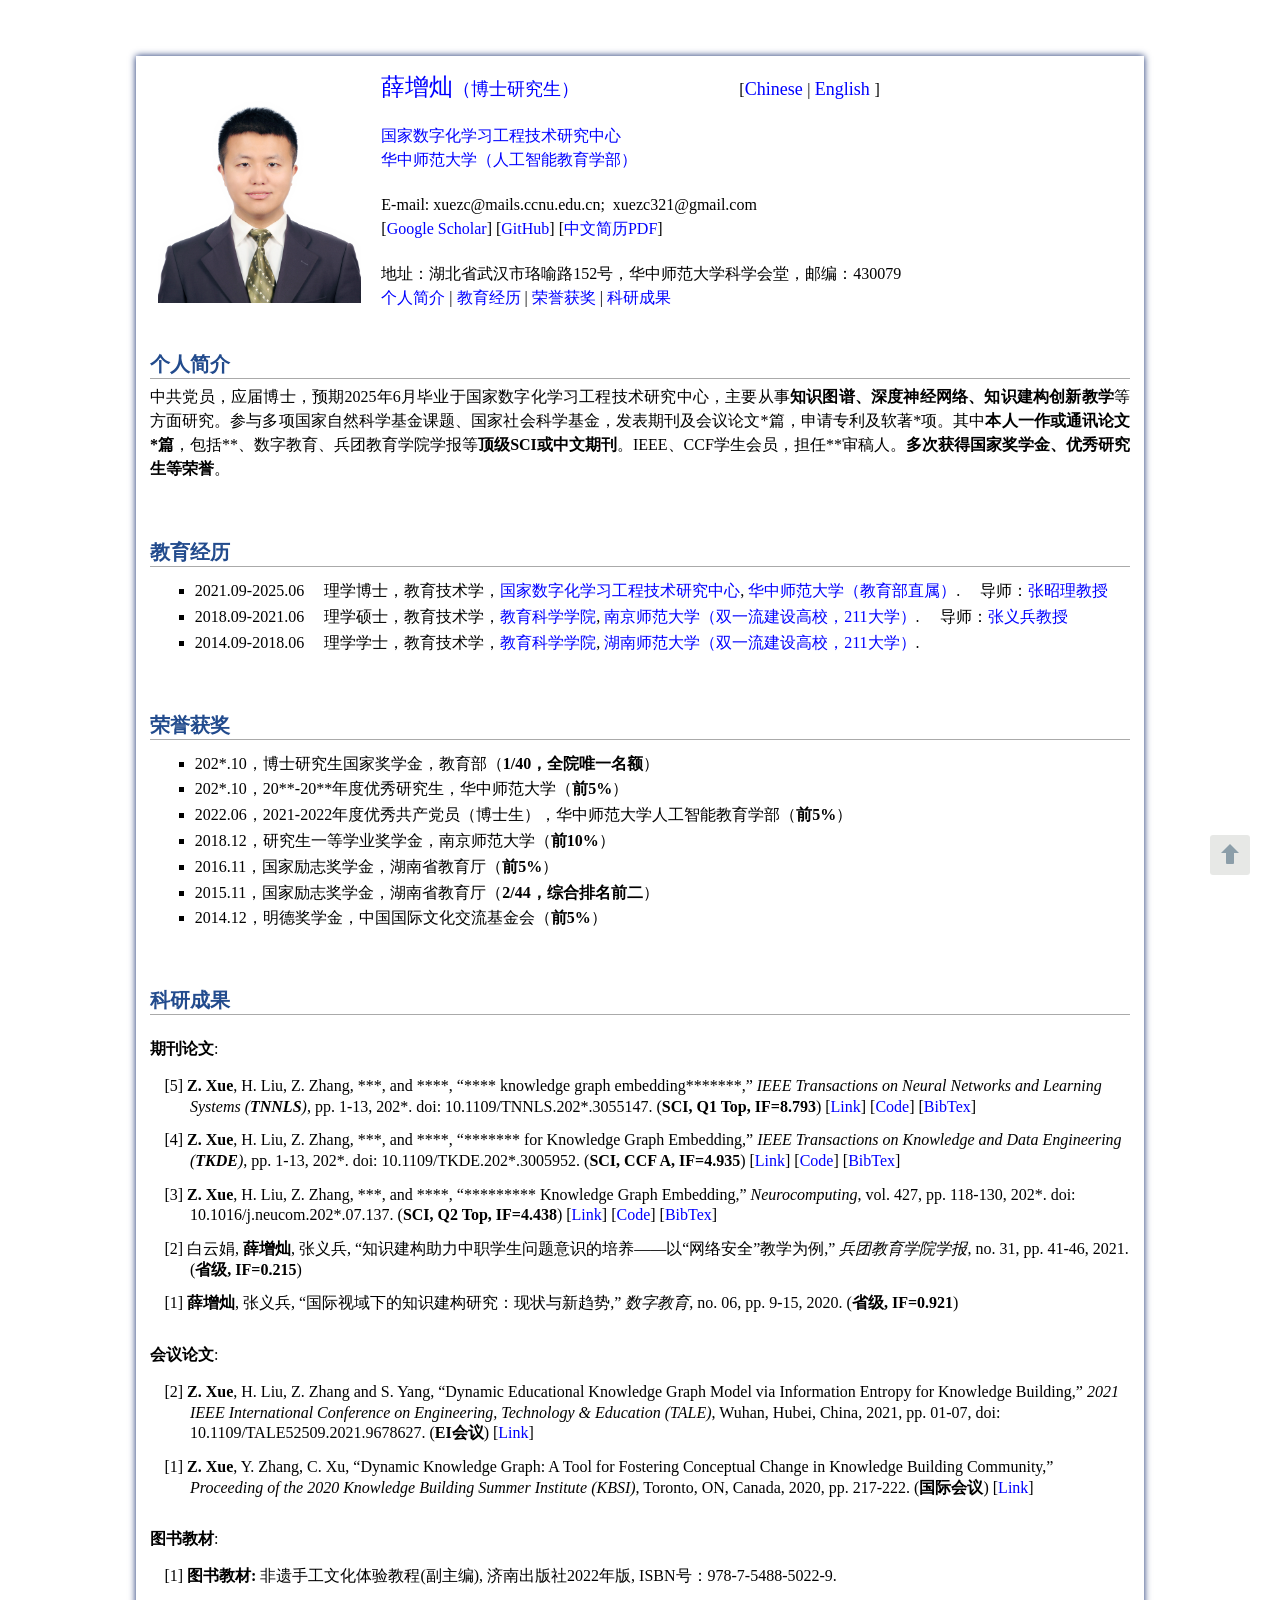
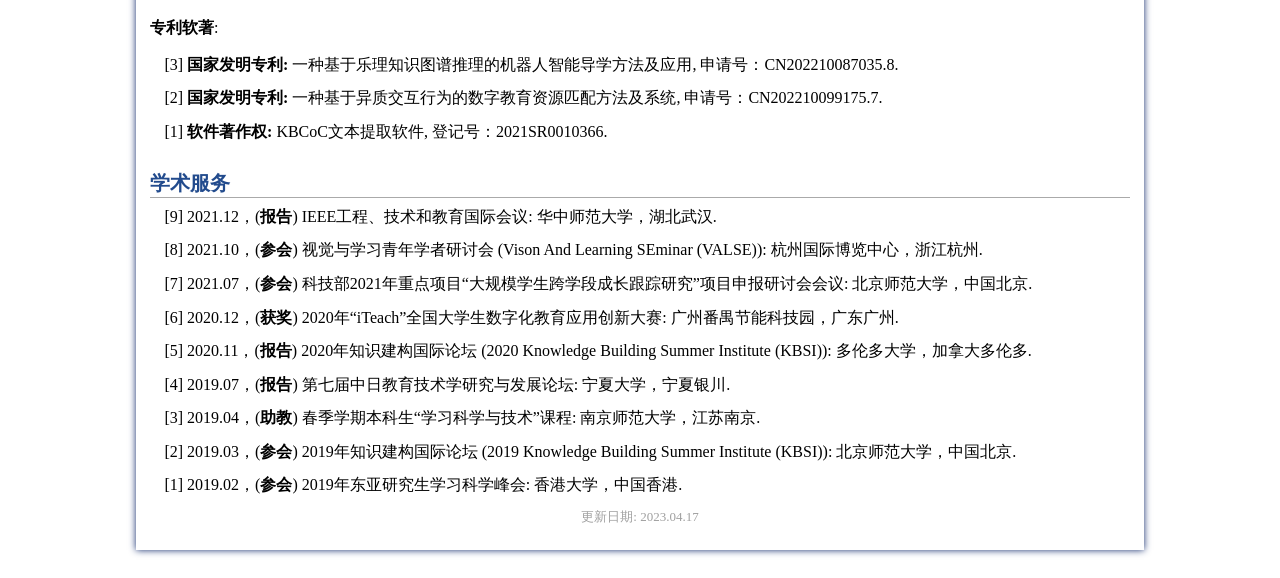
<file: index_cn.html>
<!DOCTYPE html PUBLIC "-//W3C//DTD XHTML 1.1//EN" "http://www.w3.org/TR/xhtml11/DTD/xhtml11.dtd">
<html xmlns="http://www.w3.org/1999/xhtml" xml:lang="en">
<head>
<meta name="robots" content="index, follow" />
<meta name="generator" content="jemdoc, see http://jemdoc.jaboc.net/" />
<meta http-equiv="Content-Type" content="text/html;charset=utf-8" />
<meta name="keywords" content="Zengcan Xue, Central China Normal University">
<link rel="stylesheet" href="./Files/jemdoc.css" type="text/css" />
<script src="jquery.min.js"></script>
<link rel="shortcut icon" href="./Files/favicon.ico">
<title>Zengcan Xue</title>
</head>
 
 
<body>

<a id="home" class="anchor"></a>
<div id="container"> 
<div class="container"> 

<table class="imgtable"><tr><td>

<a href="./"><img src="./Files/Zengcan_Xue.jpg" alt="" height="215px" /></a>&nbsp;</td>
<!-- <td align="left"><p><a href="./"><font size="5">薛增灿</font><font size="4"; font style="font-family:Microsoft YaHei">（博士研究生）</font><font size="4"></font></a><br /> -->
<td align="left"><p><a href="./index-Chinese-Version.html"><font size="5">薛增灿</font><font size="4"; font style="font-family:Microsoft YaHei">（博士研究生）</font></a>&emsp;&emsp;&emsp;&emsp;&emsp;&emsp;&emsp;&emsp;&emsp;&emsp;[<a href="./index_cn.html"><font size="4">Chinese </font></a>|<a href="./"><font size="4"> English </font></a>]<br />
<br />

<font style="line-height:1.5;">
<a href="http://nercel.ccnu.edu.cn/" target="_blank">国家数字化学习工程技术研究中心</a><br />
<a href="https://www.ccnu.edu.cn/" target="_blank">华中师范大学</a><a href="http://foaie.ccnu.edu.cn/" target="_blank">（人工智能教育学部）</a><br />
</font>
<br />

<font style="line-height:1.5;">
E-mail: xuezc@mails.ccnu.edu.cn;&nbsp;&nbsp;xuezc321@gmail.com <br />
[<a href="https://scholar.google.com/" target="_blank">Google Scholar</a>]
[<a href="https://github.com/zengcanxue/" target="_blank">GitHub</a>]
[<a href= "./Files/Zengcan_CV.pdf" target="_blank">中文简历PDF</a>]<br />
</font>
<br />

<font style="line-height:1.5;">
地址：湖北省武汉市珞喻路152号，华中师范大学科学会堂，邮编：430079<br />
<class="staffshortcut">
 <A HREF="#Introduction">个人简介</A> |
 <!-- <A HREF="#News">最新消息</A> | -->
 <A HREF="#Education">教育经历</A> |
 <A HREF="#Awards">荣誉获奖</A> |
 <A HREF="#Publications">科研成果</A> <!-- |
 <A HREF="#Services">学术服务</A> -->
</font>
<br />
 

</td></tr></table>


<A NAME="Introduction"><h2>个人简介</h2></A>
<p style="text-align:justify; text-justify:inter-ideograph;">
<font style="line-height:1.5;">
中共党员，应届博士，预期2025年6月毕业于国家数字化学习工程技术研究中心，主要从事<b>知识图谱、深度神经网络、知识建构创新教学</b>等方面研究。参与多项国家自然科学基金课题、国家社会科学基金，发表期刊及会议论文*篇，申请专利及软著*项。其中<b>本人一作或通讯论文*篇</b>，包括**、数字教育、兵团教育学院学报等<b>顶级SCI或中文期刊</b>。IEEE、CCF学生会员，担任**审稿人。<b>多次获得国家奖学金、优秀研究生等荣誉</b>。
</font>
</p>
<br />





<!-- <A NAME="News"><h2>最新消息</h2></A> -->
<!-- <ul> -->
<!-- <li> <b><font color="#FF0000">[2022.01]</font></b> One paper is accepted by <b>IEEE TALE</b> (<a href="https://ieeexplore.ieee.org/document/9678627" target="_blank">Link</a>) </li> -->

<!-- <li> <b><font color="#FF0000">[2021.01]</font></b> One paper is accepted by <b>IEEE TNNLS</b> (<a href="https://doi.org/10.1109/TNNLS.2021.3055147" target="_blank">Link</a>) </li> -->

<!-- <li> <b><font color="#FF0000">[2020.10]</font></b> Awarded with <b>"National Scholarship for Graduate Student"</b> (博士研究生国家奖学金)</li> -->

<!-- <li> <b><font color="#FF0000">[2020.10]</font></b> Awarded with <b>"CCNU Outstanding Graduate Student"</b> (华中师范大学优秀研究生)</li> -->

<!-- <li> <b><font color="#FF0000">[2020.08]</font></b> One paper is accepted by <b>Neurocomputing</b> (<a href="https://doi.org/10.1016/j.neucom.2020.07.137" target="_blank">Link</a>)</li> -->

<!-- <li> <b><font color="#FF0000">[2020.06]</font></b> One paper is accepted by <b>IEEE TKDE</b> (<a href="https://doi.org/10.1109/TKDE.2020.3005952" target="_blank">Link</a>) </li> -->

<!-- </ul> -->
<!-- <br /> -->



 
<A NAME="Education"><h2>教育经历</h2></A>
<ul>
<li>2021.09-2025.06  &nbsp;&nbsp;&nbsp;&nbsp;理学博士，教育技术学，<a href="http://nercel.ccnu.edu.cn/" target="_blank">国家数字化学习工程技术研究中心</a>,
    <a href="https://www.ccnu.edu.cn/" target="_blank">华中师范大学（教育部直属）</a>.
    &nbsp;&nbsp;&nbsp;&nbsp;导师：<a href="http://nercel.ccnu.edu.cn/info/1072/3093.htm" target="_blank">张昭理教授</a>

<Li>2018.09-2021.06  &nbsp;&nbsp;&nbsp;&nbsp;理学硕士，教育技术学，<a href="http://jky.njnu.edu.cn/" target="_blank">教育科学学院</a>,
    <a href="http://www.njnu.edu.cn/" target="_blank">南京师范大学（双一流建设高校，211大学）</a>.
    &nbsp;&nbsp;&nbsp;&nbsp;导师：<a href="http://jky.njnu.edu.cn/info/1202/7767.htm" target="_blank">张义兵教授</a>

<li>2014.09-2018.06  &nbsp;&nbsp;&nbsp;&nbsp;理学学士，教育技术学，<a href="https://jky.hunnu.edu.cn/" target="_blank">教育科学学院</a>,
<!--    <a href="http://zhxy.hubu.edu.cn/" target="_blank">Faculty of Resources and Environment Science</a>, -->
    <a href="https://www.hunnu.edu.cn/" target="_blank">湖南师范大学（双一流建设高校，211大学）</a>.
</ul>
<br />


<A NAME="Awards"><h2>荣誉获奖</h2></A>
<font size="3"> 
<ul>

<li>202*.10，<font style="font-family:Microsoft YaHei">博士研究生国家奖学金，教育部（<b>1/40，全院唯一名额</b>）</font></li>

<li>202*.10，<font style="font-family:Microsoft YaHei">20**-20**年度优秀研究生，华中师范大学（<b>前5%</b>）</font></li>
 
<li>2022.06，<font style="font-family:Microsoft YaHei">2021-2022年度优秀共产党员（博士生），华中师范大学人工智能教育学部（<b>前5%</b>）</font></li>

<li>2018.12，<font style="font-family:Microsoft YaHei">研究生一等学业奖学金，南京师范大学（<b>前10%</b>）</font></li>

<li>2016.11，<font style="font-family:Microsoft YaHei">国家励志奖学金，湖南省教育厅（<b>前5%</b>）</font></li>

<li>2015.11，<font style="font-family:Microsoft YaHei">国家励志奖学金，湖南省教育厅（<b>2/44，综合排名前二</b>）</font></li>

<li>2014.12，<font style="font-family:Microsoft YaHei">明德奖学金，中国国际文化交流基金会（<b>前5%</b>）</font></li>
</ul>


</font>
<br />






<A NAME="Publications"><h2>科研成果</h2></A>

<br />
<p><b>期刊论文</b>: </p>
<font size="3">
<ul>


<p style="text-indent: -1.6rem;margin-left: 0rem;">
<span>[5] <b>Z. Xue</b>, H. Liu, Z. Zhang, ***, and ****,
“**** knowledge graph embedding*******,”
<i>IEEE Transactions on Neural Networks and Learning Systems (<b>TNNLS</b>)</i>,
pp. 1-13, 202*. doi: 10.1109/TNNLS.202*.3055147.
(<b>SCI, Q1 Top, IF=8.793</b>)
[<a href= "https://doi.org/" target="_blank">Link</a>]
[<a href="https://github.com/" target="_blank">Code</a>]
[<a href="./Files/BibTex/HRAN1" target="_blank">BibTex</a>]
</span>
</p>

<p style="text-indent: -1.6rem;margin-left: 0rem;">
<span>[4] <b>Z. Xue</b>, H. Liu, Z. Zhang, ***, and ****,
“******* for Knowledge Graph Embedding,”
<i>IEEE Transactions on Knowledge and Data Engineering (<b>TKDE</b>)</i>,
pp. 1-13, 202*. doi: 10.1109/TKDE.202*.3005952.
(<b>SCI, CCF A, IF=4.935</b>)
[<a href= "https://doi.org/" target="_blank">Link</a>]
[<a href= "https://github.com/" target="_blank">Code</a>]
[<a href="./Files/BibTex/M-DCN1" target="_blank">BibTex</a>]
</span>
</p>

<p style="text-indent: -1.6rem;margin-left: 0rem;">
<span>[3] <b>Z. Xue</b>, H. Liu, Z. Zhang, ***, and ****,
“********* Knowledge Graph Embedding,”
<i>Neurocomputing</i>,
vol. 427, pp. 118-130, 202*. doi: 10.1016/j.neucom.202*.07.137.
(<b>SCI, Q2 Top, IF=4.438</b>)
[<a href= "https://doi.org/" target="_blank">Link</a>]
[<a href="https://github.com/" target="_blank">Code</a>]
[<a href="./Files/BibTex/IE_RCN1" target="_blank">BibTex</a>]
</span>
</p>

<p style="text-indent: -1.6rem;margin-left: 0rem;">
<span>[2] 白云娟, <b>薛增灿</b>, 张义兵,
“知识建构助力中职学生问题意识的培养——以“网络安全”教学为例,”
<i>兵团教育学院学报</i>,
no. 31, pp. 41-46, 2021.
(<b>省级, IF=0.215</b>)
</span>
</p>

<p style="text-indent: -1.6rem;margin-left: 0rem;">
<span>[1] <b>薛增灿</b>, 张义兵,
“国际视域下的知识建构研究：现状与新趋势,”
<i>数字教育</i>,
no. 06, pp. 9-15, 2020.
(<b>省级, IF=0.921</b>)
</span>
</p>

</ul>
</font>
<br />


<p><b>会议论文</b>: </p>
<font size="3"> 
<ul>


<p style="text-indent: -1.6rem;margin-left: 0rem;">
<span>[2] <b>Z. Xue</b>, H. Liu, Z. Zhang and S. Yang,
“Dynamic Educational Knowledge Graph Model via Information Entropy for Knowledge Building,”
<i>2021 IEEE International Conference on Engineering, Technology & Education (TALE)</i>,
Wuhan, Hubei, China, 2021, pp. 01-07, doi: 10.1109/TALE52509.2021.9678627.
(<b>EI会议</b>)
[<a href= "https://ieeexplore.ieee.org/document/9678627" target="_blank">Link</a>]
</span>
</p>


<p style="text-indent: -1.6rem;margin-left: 0rem;">
<span>[1] <b>Z. Xue</b>, Y. Zhang, C. Xu,
“Dynamic Knowledge Graph: A Tool for Fostering Conceptual Change in Knowledge Building Community,”
<i>Proceeding of the 2020 Knowledge Building Summer Institute (KBSI)</i>,
Toronto, ON, Canada, 2020, pp. 217-222.
(<b>国际会议</b>)
[<a href= "https://ikit.org/summerinstitute2020/index.php/conference-presentations/" target="_blank">Link</a>]
</span>
</p>

</ul>
</font>
<br />
 
 
<p><b>图书教材</b>: </p>
<font size="3"> 
<ul>
 
 <p style="text-indent: -1.6rem;margin-left: 0rem;">
<span>[1] <b>图书教材:</b> 非遗手工文化体验教程(副主编), 济南出版社2022年版, ISBN号：978-7-5488-5022-9.
</span>
</p>

</ul>
</font>
<br />

 
 
<p><b>专利软著</b>: </p>
<font size="3"> 
<ul>



 
<p style="text-indent: -1.6rem;margin-left: 0rem;">
<span>[3] <b>国家发明专利:</b> 一种基于乐理知识图谱推理的机器人智能导学方法及应用, 申请号：CN202210087035.8.
</span>
</p>
 
<p style="text-indent: -1.6rem;margin-left: 0rem;">
<span>[2] <b>国家发明专利:</b> 一种基于异质交互行为的数字教育资源匹配方法及系统, 申请号：CN202210099175.7.
</span>
</p>
 
 <p style="text-indent: -1.6rem;margin-left: 0rem;">
<span>[1] <b>软件著作权:</b> KBCoC文本提取软件, 登记号：2021SR0010366.
</span>
</p>

</ul>
</font>
<!-- <br /> -->

 


<A NAME="Services"><h2>学术服务</h2></A>

 <font size="3"> 
<ul>

 <p style="text-indent: -1.6rem;margin-left: 0rem;">
<span>[9] 2021.12，(<b>报告</b>) IEEE工程、技术和教育国际会议: 华中师范大学，湖北武汉.
</span>
</p>
 
 <p style="text-indent: -1.6rem;margin-left: 0rem;">
<span>[8] 2021.10，(<b>参会</b>) 视觉与学习青年学者研讨会 (Vison And Learning SEminar (VALSE)): 杭州国际博览中心，浙江杭州.
</span>
</p>
 
<p style="text-indent: -1.6rem;margin-left: 0rem;">
<span>[7] 2021.07，(<b>参会</b>) 科技部2021年重点项目“大规模学生跨学段成长跟踪研究”项目申报研讨会会议: 北京师范大学，中国北京.
</span>
</p>
 
<p style="text-indent: -1.6rem;margin-left: 0rem;">
<span>[6] 2020.12，(<b>获奖</b>) 2020年“iTeach”全国大学生数字化教育应用创新大赛: 广州番禺节能科技园，广东广州.
</span>
</p>
 
<p style="text-indent: -1.6rem;margin-left: 0rem;">
<span>[5] 2020.11，(<b>报告</b>) 2020年知识建构国际论坛 (2020 Knowledge Building Summer Institute (KBSI)): 多伦多大学，加拿大多伦多.
</span>
</p>
 
<p style="text-indent: -1.6rem;margin-left: 0rem;">
<span>[4] 2019.07，(<b>报告</b>) 第七届中日教育技术学研究与发展论坛: 宁夏大学，宁夏银川.
</span>
</p>
 
<p style="text-indent: -1.6rem;margin-left: 0rem;">
<span>[3] 2019.04，(<b>助教</b>) 春季学期本科生“学习科学与技术”课程: 南京师范大学，江苏南京.
</span>
</p>
 
<p style="text-indent: -1.6rem;margin-left: 0rem;">
<span>[2] 2019.03，(<b>参会</b>) 2019年知识建构国际论坛 (2019 Knowledge Building Summer Institute (KBSI)): 北京师范大学，中国北京.
</span>
</p>
 
<p style="text-indent: -1.6rem;margin-left: 0rem;">
<span>[1] 2019.02，(<b>参会</b>) 2019年东亚研究生学习科学峰会: 香港大学，中国香港.
</span>
</p>
 

</ul>
</font>

 
<!--
<font size="3"> 
<ul>

<li>2021.10，<font style="font-family:Microsoft YaHei">视觉与学习青年学者研讨会 (Vison And Learning SEminar (VALSE))，杭州国际博览中心，浙江杭州（<b>参会</b>）</font></li>
 
<li>2021.07，<font style="font-family:Microsoft YaHei">科技部2021年重点项目“大规模学生跨学段成长跟踪研究”项目申报研讨会会议，北京师范大学，中国北京（<b>参会</b>）</font></li>

<li>2020.12，<font style="font-family:Microsoft YaHei">2020年“iTeach”全国大学生数字化教育应用创新大赛，广州番禺节能科技园，广东广州（<b>获二等奖</b>）</font></li>

<li>2019.07，<font style="font-family:Microsoft YaHei">第七届中日教育技术学研究与发展论坛，宁夏大学，宁夏银川（<b>专题报告</b>）</font></li>

<li>2019.03，<font style="font-family:Microsoft YaHei">2019年知识建构国际论坛 (2019 Knowledge Building Summer Institute (KBSI)，北京师范大学，中国北京（<b>参会</b>）</font></li>

<li>2019.02，<font style="font-family:Microsoft YaHei">2019年东亚研究生学习科学峰会，香港大学，中国香港（<b>参会</b>）</font></li>
</ul>


</font>
<br />
 -->
 
<!--
<p><b>学生会员</b>: </p>
<font size="3"> 
<ul>
 
<p style="text-indent: -1.6rem;margin-left: 0rem;">
<span>[2] <b>IEEE(电气电子工程师学会)学生会员:</b> 202*-Now.
</span>
</p>
 
<p style="text-indent: -1.6rem;margin-left: 0rem;">
<span>[1] <b>CCF(中国计算机学会)学生会员:</b> 202*-Now.
</span>
</p>
 

</ul>
</font>
<br />


<p><b>期刊审稿</b>: </p>
<font size="3">
<ul>

 
<p style="text-indent: -1.6rem;margin-left: 0rem;">
<span>[3] International Journal of Intelligent Systems.
</span>
</p>
 
<p style="text-indent: -1.6rem;margin-left: 0rem;">
<span>[1] Expert Systems with Applications.
</span>
</p>

</ul>
</font>
<br />

-->





 


<script type="text/javascript" src="//rf.revolvermaps.com/0/0/6.js?i=5xixje0ifwe&amp;m=7&amp;c=ff0000&amp;cr1=ffffff&amp;f=arial&amp;l=0&amp;bv=85" async="async"></script>

 
<div id="article"></div>
<div id="back_top">
<div class="arrow"></div>
<div class="stick"></div>
</div>

<script>
$(function(){
    $(window).scroll(function(){  //If scroll
        var scrollt = document.documentElement.scrollTop + document.body.scrollTop; //Getting Height after scroll
        if( scrollt >400 )
        {  
            $("#back_top").fadeIn(400); 
        }
        else
        {
            $("#back_top").stop().fadeOut(400);
        }
    });

    $("#back_top").click(function(){ 

        $("html,body").animate({scrollTop:"0px"}, 200);

    }); 

});
</script>


<!-- All Rights Reserved by Zengcan Xue. Part of page is generated by <a href="http://jemdoc.jaboc.net/">jemdoc</a>. -->



<font size="2"; color="#A0A0A0";>
<p style="text-align:center">更新日期: 2023.04.17</p>
</font>


</body>
</html>
</file>
<file: Files/jemdoc.css>
/* Default css file for jemdoc. */

/* Arrow */
.arrow {
    border: 9px solid transparent;
    border-bottom-color: #8A9DA8;
    width: 0px;
    height: 0px;
    top:0px
}

.stick {
    width: 8px;
    height: 14px;
    border-radius: 1px;
    background-color: #8A9DA8;
    top:15px;
}

#back_top div {
    position: absolute;
    margin: auto;
    right: 0px;
    left: 0px;
}

#back_top {
    background-color: #E7E8E6;
    height: 40px;
    width: 40px;
    border-radius: 3px;
    display: block;
    cursor: pointer;
    position: fixed;
    right: 30px;
    bottom: 25px;
    display: none;
}

/* Menu */
.menu {
	/* background-color: #527bbd; */
	background-color: #224b8d;
    left: 0;
    top: 0;
    width: 100%;
	padding: 12px 0px;
	text-align: center;
	position: fixed;
	z-index: 100;
	width: 100%
}

.menu a {
	font-size: 110%;
	/*font-weight: bolder;*/
	padding: 0.25ex 1.5ex;
	color: rgb(240,240,240);
	text-decoration: none;
	transition: .2s;
}

.menu a:link {
	color: rgb(240,240,240);
	/*color: #9e9e9e;*/
}

.menu a:visited {
	color: rgb(240,240,240);
	/*color: #9e9e9e;*/
}

.menu a:hover, .menu a:active {
    color: rgb(160,160,160);
    /*color: #ffffff;*/
	text-decoration: none;
}

/* container */

.container {
	width: 980px;
	min-height: 1000px;
	max-height: 999999px; /* prevents font boosting */
	margin: 56px auto 20px; /* top right bottom left */
	box-shadow: 0 0 7px #122b6d; /*527bbd;*/
	text-align: left;
	background: #fff;
	padding: 14px 14px 14px 14px; /* top right bottom left */
	z-index: 1;
}

a.anchor {
	display: block; 
	position: relative; 
	top: -38px; 
	visibility: hidden;
}


/* From jemdoc */

table#tlayout {
    border: none;
    border-collapse: separate;
    background: white;
}

@font-face {
  font-family: myFont;
  src: local("Palatino Linotype");
  unicode-range: U+30-39;
}

body {
 background: white;
 font-family: myFont, Georgia;
 padding-bottom: 8px;
 margin: 0;
}

#layout-menu {
	background: #f6f6f6;
	border: 1px solid #dddddd;
	padding-top: 0.5em;
	padding-left: 8px;
	padding-right: 8px;
	font-size: 1.0em;
	width: auto;
	white-space: nowrap;
    text-align: left;
    vertical-align: top;
}

#layout-menu td {
	background: #f4f4f4;
    vertical-align: top;
}

#layout-content {
	padding-top: 0.0em;
	padding-left: 1.0em;
	padding-right: 1.0em;
    border: none;
    background: white;
    text-align: left;
    vertical-align: top;
}

#layout-menu a {
	line-height: 1.5em;
	margin-left: 0.5em;
}

tt {
    background: #ffffdd;
}

pre, tt {
	font-size: 90%;
	font-family: monaco, monospace;
}

a, a > tt {
	color: rgb(0,0,255);
	text-decoration: none;
}

a:hover {
	border-bottom: 1px gray dotted;
}

#layout-menu a.current:link, #layout-menu a.current:visited {
	color: #022b6d;
	border-bottom: 1px gray solid;
}
#layout-menu a:link, #layout-menu a:visited, #layout-menu a:hover {
	/* color: #527bbd; */
	color: #022b8d;
	text-decoration: none;
}
#layout-menu a:hover {
	text-decoration: none;
}

div.menu-category {
	border-bottom: 1px solid gray;
	margin-top: 0.8em;
	padding-top: 0.2em;
	padding-bottom: 0.1em;
	font-weight: bold;
}

div.menu-item {
	padding-left: 16px;
	text-indent: -16px;
}

div#toptitle {
	padding-bottom: 0.2em;
	margin-bottom: 1.5em;
	border-bottom: 3px double gray;
}

/* Reduce space if we begin the page with a title. */
div#toptitle + h2, div#toptitle + h3 {
	margin-top: -0.7em;
}

div#subtitle {
	margin-top: 0.0em;
	margin-bottom: 0.0em;
	padding-top: 0em;
	padding-bottom: 0.1em;
}

em {
	font-style: italic;
}

strong {
	font-weight: bold;
}


h1, h2, h3 {
	/* color: #527bbd; */
	color: #224b8d;	
	margin-top: 0.7em;
	margin-bottom: 0.3em;
	padding-bottom: 0.2em;
	line-height: 1.0;
	padding-top: 0.5em;
	border-bottom: 1px solid #aaaaaa;
}

h1 {
	font-size: 165%;
}

h2 {
	padding-top: 0.8em;
	font-size: 125%;
}

h2 + h3 {
    padding-top: 0.2em;
}

h3 {
	font-size: 110%;
	border-bottom: none;
}

p {
	width: 100%;
	margin-top: 0.0em;
	margin-bottom: 0.8em;
	padding: 0;
	line-height: 1.3;	
}

pre {
	padding: 0;
	margin: 0;
}

div#footer {
	font-size: small;
	border-top: 1px solid #c0c0c0;
	padding-top: 0.1em;
	margin-top: 4.0em;
	color: #c0c0c0;
}

div#footer a {
	color: #80a0b0;
}

div#footer-text {
	float: left;
	padding-bottom: 8px;
}

ul, ol, dl {
	margin-top: 0.2em;
	padding-top: 0.2em;
	margin-bottom: 0.8em;
}

dt {
	margin-top: 0.5em;
	margin-bottom: 0;
}

dl {
	margin-left: 20px;
}

dd {
	color: #222222;
}

dd > *:first-child {
	margin-top: 0;
}

ul {
	list-style-position: outside;
	list-style-type: square;
}

p + ul, p + ol {
	margin-top: -0.5em;
}

li {
	margin: 0.3em
}

ol {
	list-style-position: outside;
	list-style-type: decimal;
}

li p, dd p {
	margin-bottom: 0.3em;
}


ol ol {
	list-style-type: lower-alpha;
}

ol ol ol {
	list-style-type: lower-roman;
}

p + div.codeblock {
	margin-top: -0.6em;
}

div.codeblock, div.infoblock {
	margin-right: 0%;
	margin-top: 1.2em;
	margin-bottom: 1.3em;
}

div.blocktitle {
	font-weight: bold;
	color: #cd7b62;
	margin-top: 1.2em;
	margin-bottom: 0.1em;
}

div.blockcontent {
	border: 1px solid silver;
	padding: 0.3em 0.5em;
}

div.infoblock > div.blockcontent {
	background: #ffffee;
}

div.blockcontent p + ul, div.blockcontent p + ol {
	margin-top: 0.4em;
}

div.infoblock p {
	margin-bottom: 0em;
}

div.infoblock li p, div.infoblock dd p {
	margin-bottom: 0.5em;
}

div.infoblock p + p {
	margin-top: 0.8em;
}

div.codeblock > div.blockcontent {
	background: #f6f6f6;
}

span.pycommand {
	color: #000070;
}

span.statement {
	color: #008800;
}
span.builtin {
	color: #000088;
}
span.special {
	color: #990000;
}
span.operator {
	color: #880000;
}
span.error {
	color: #aa0000;
}
span.comment, span.comment > *, span.string, span.string > * {
	color: #606060;
}

@media print {
	#layout-menu { display: none; }
}

#fwtitle {
	margin: 2px;
}

#fwtitle #toptitle {
	padding-left: 0.5em;
	margin-bottom: 0.5em;
}

#layout-content h1:first-child, #layout-content h2:first-child, #layout-content h3:first-child {
	margin-top: -0.7em;
}

div#toptitle h1, #layout-content div#toptitle h1 {
	margin-bottom: 0.0em;
	padding-bottom: 0.1em;
	padding-top: 0;
	margin-top: 0.5em;
	border-bottom: none;
}

img.eq {
	padding: 0;
	padding-left: 0.1em;
	padding-right: 0.1em;
	margin: 0;
}

img.eqwl {
	padding-left: 2em;
	padding-top: 0.6em;
	padding-bottom: 0.2em;
	margin: 0;
}

img.proj_thumb {
	width: 180px;
	border: 1px solid;
	border-color: #e0e0e0;
	padding: 1px;
}

table {
    border: 2px solid black;
    border-collapse: collapse;
}

td {
    padding: 2px;
    padding-left: 0.5em;
    padding-right: 0.5em;
    text-align: center;
    border: 1px solid gray;
}

table + table {
    margin-top: 1em;
}

tr.heading {
    font-weight: bold;
    border-bottom: 2px solid black;
}

img {
    border: none;
}

table.imgtable, table.imgtable td {
    border: none;
    text-align: left;
}


/* Publication */
p.pub_title {
	font-size: 16px;
	font-weight: bold;
	margin-bottom: 4px;
}

p.pub_author{
	font-size: 14px	
}

p.pub_link{
	font-size: 14px	
}
</file>
